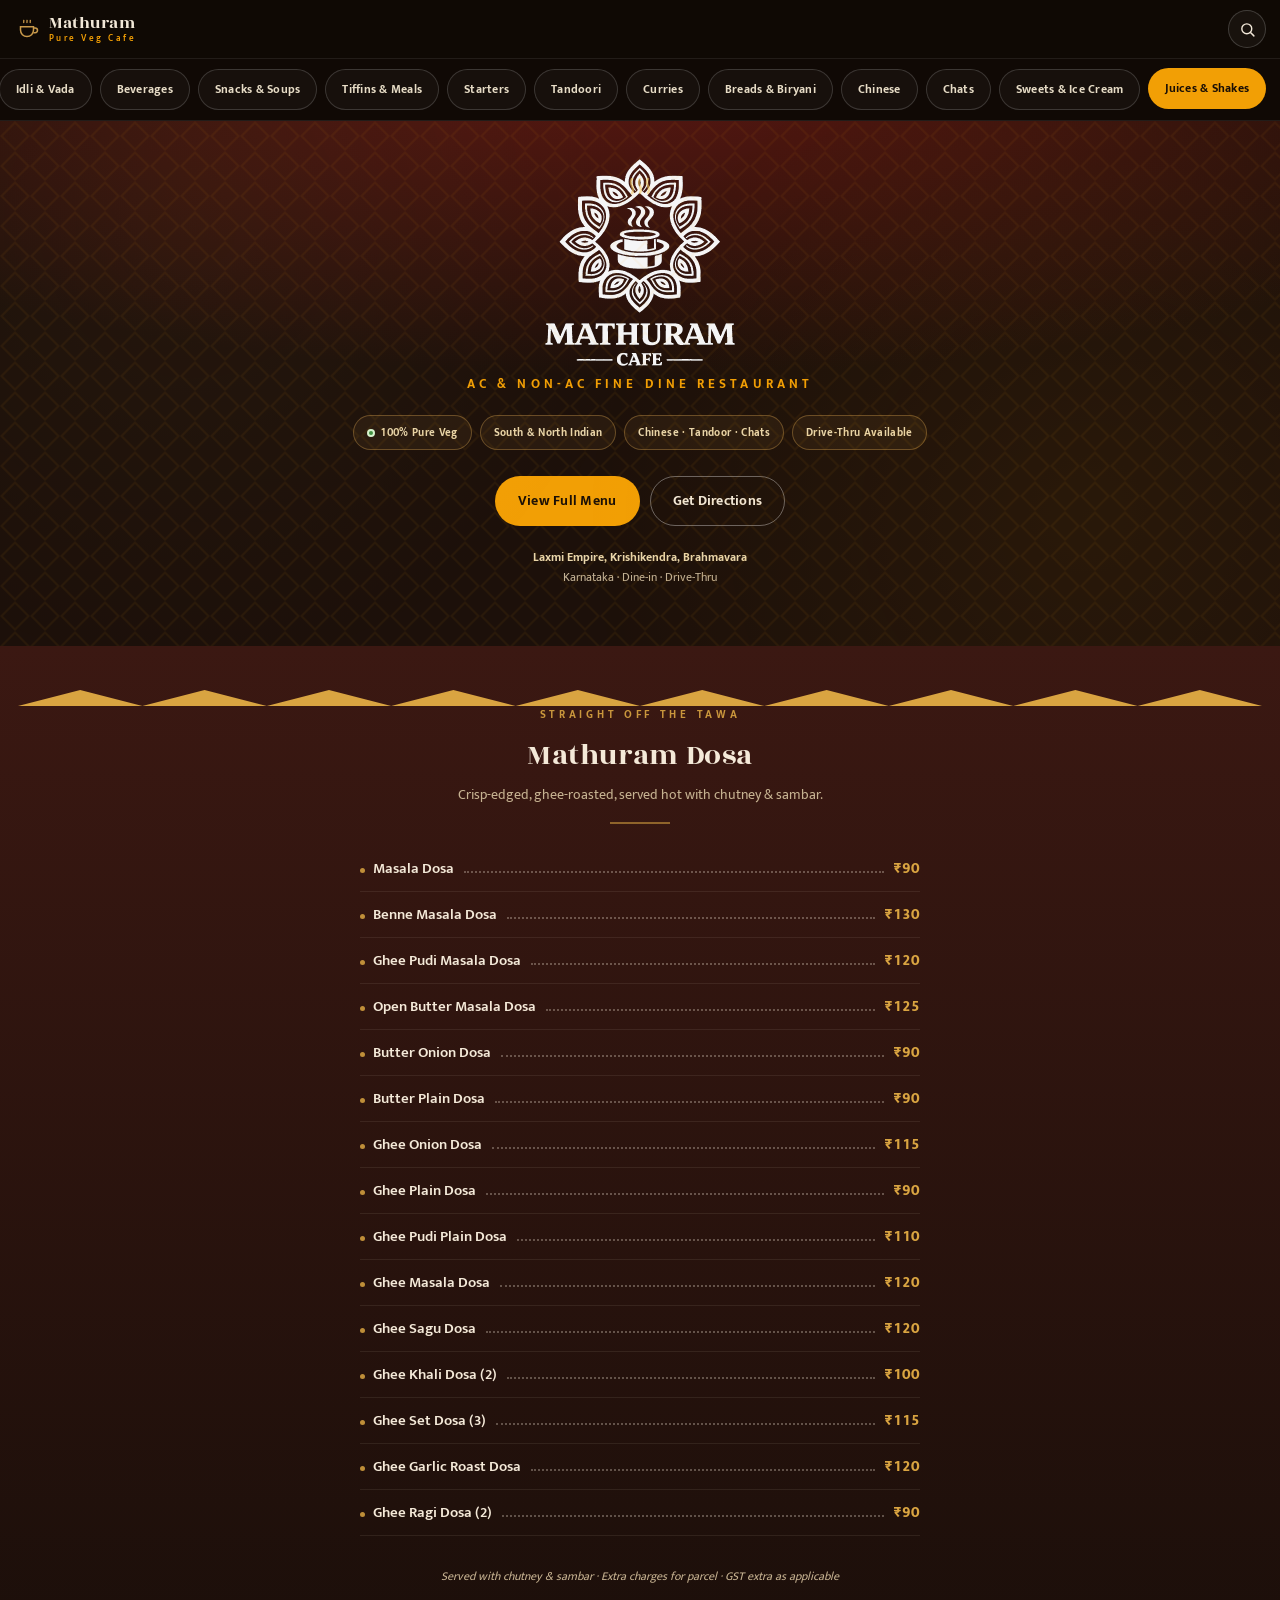
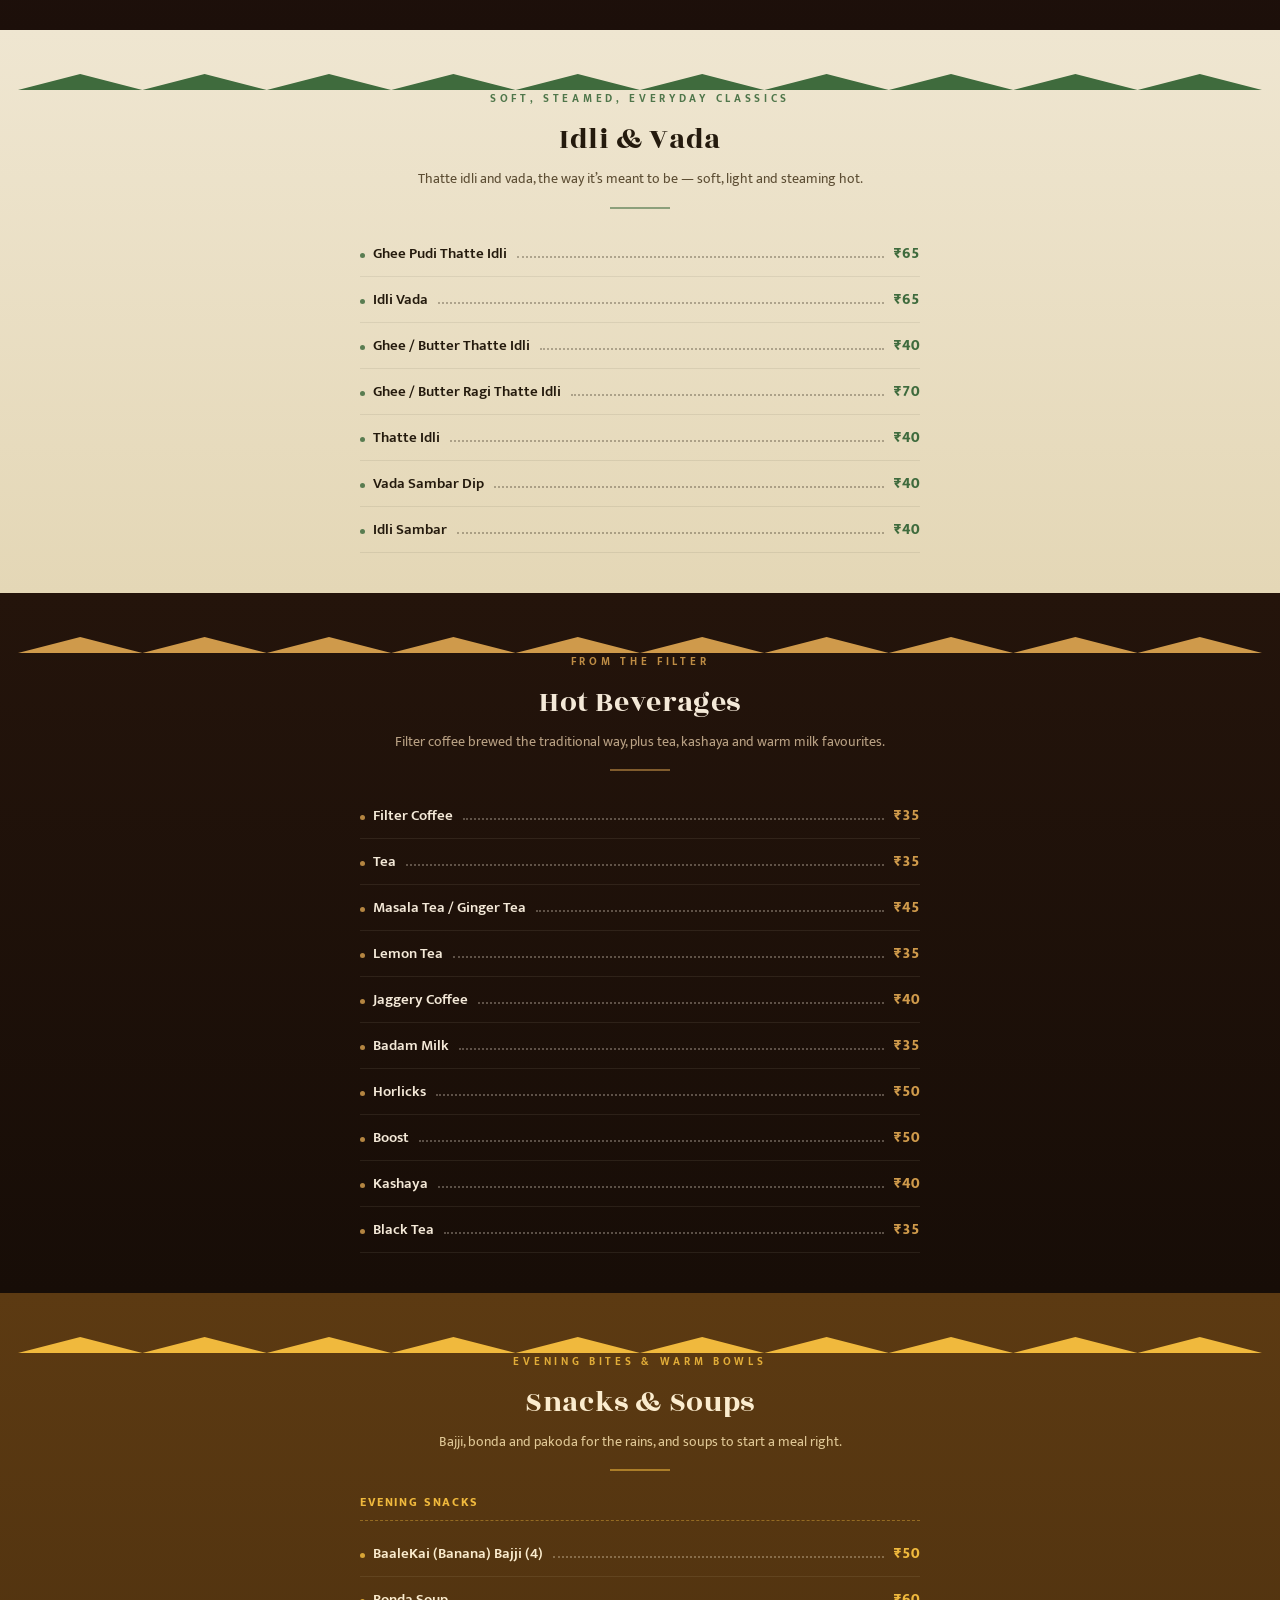
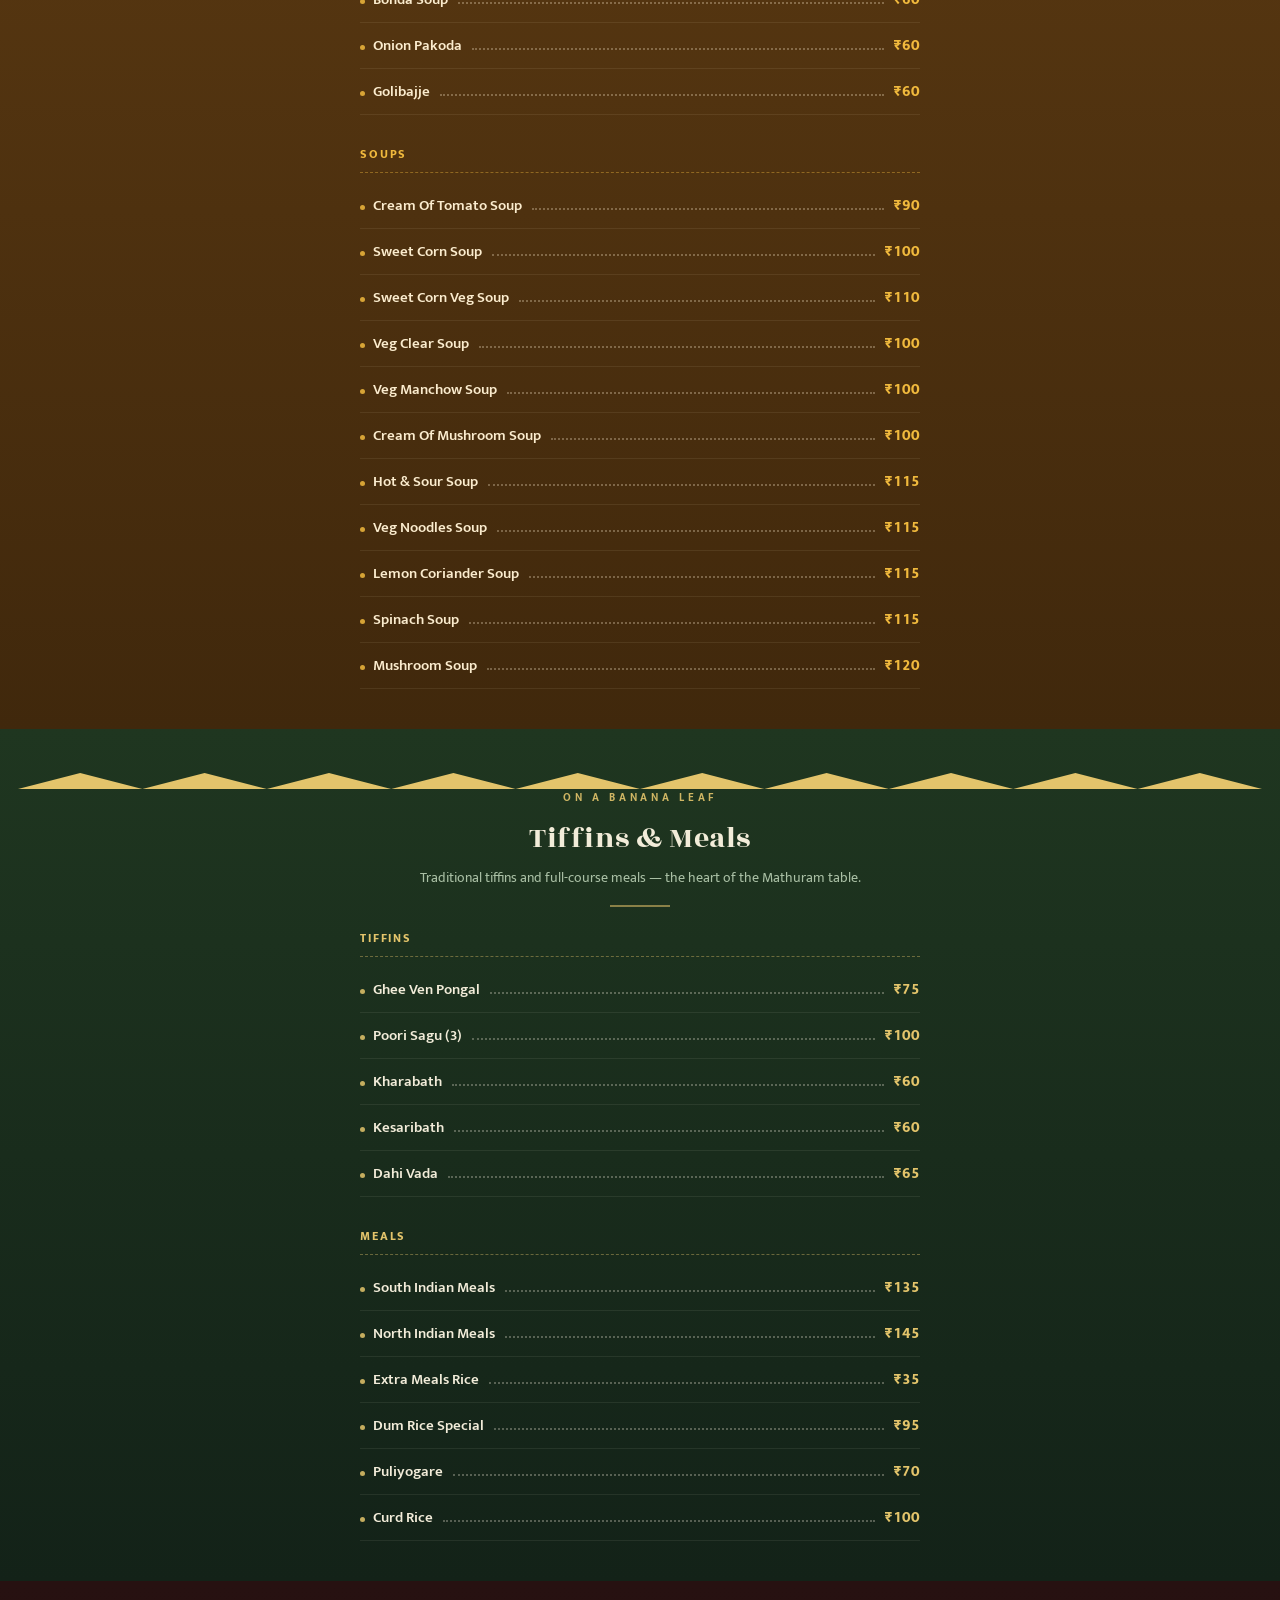
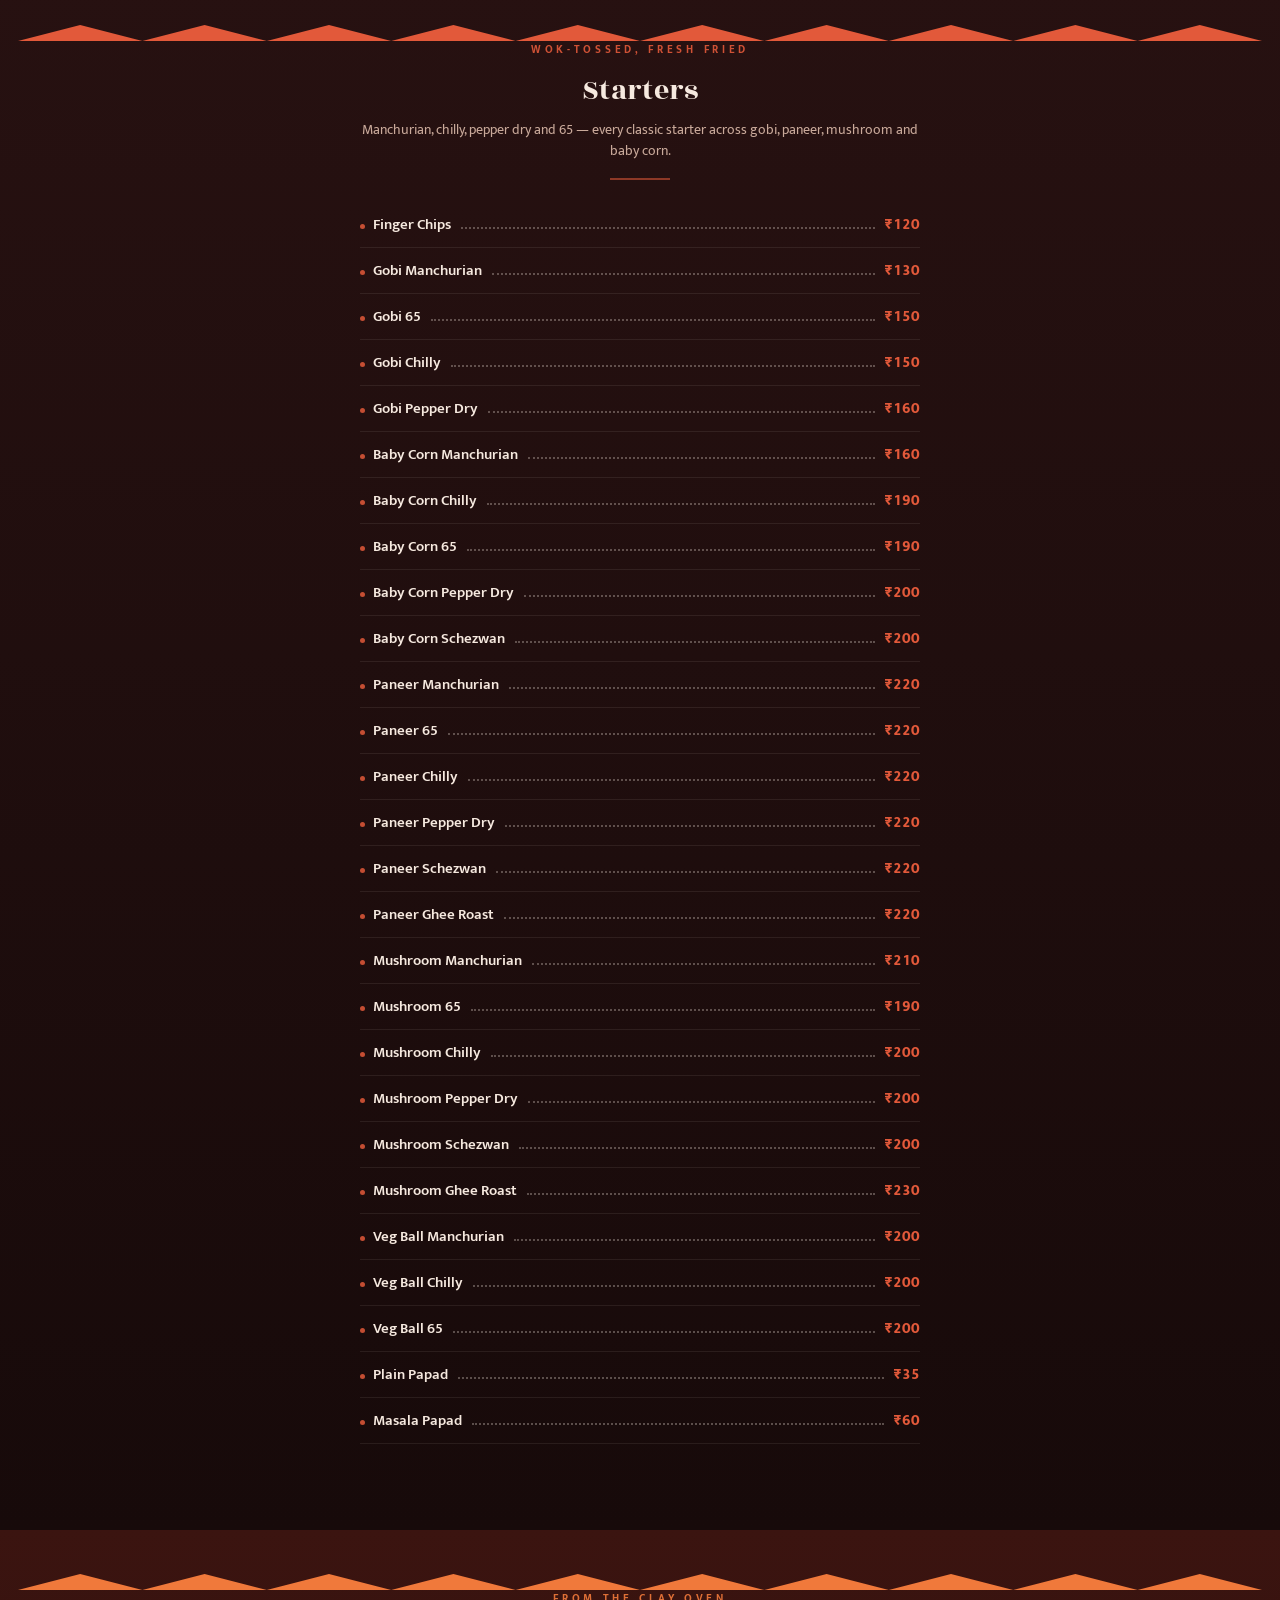
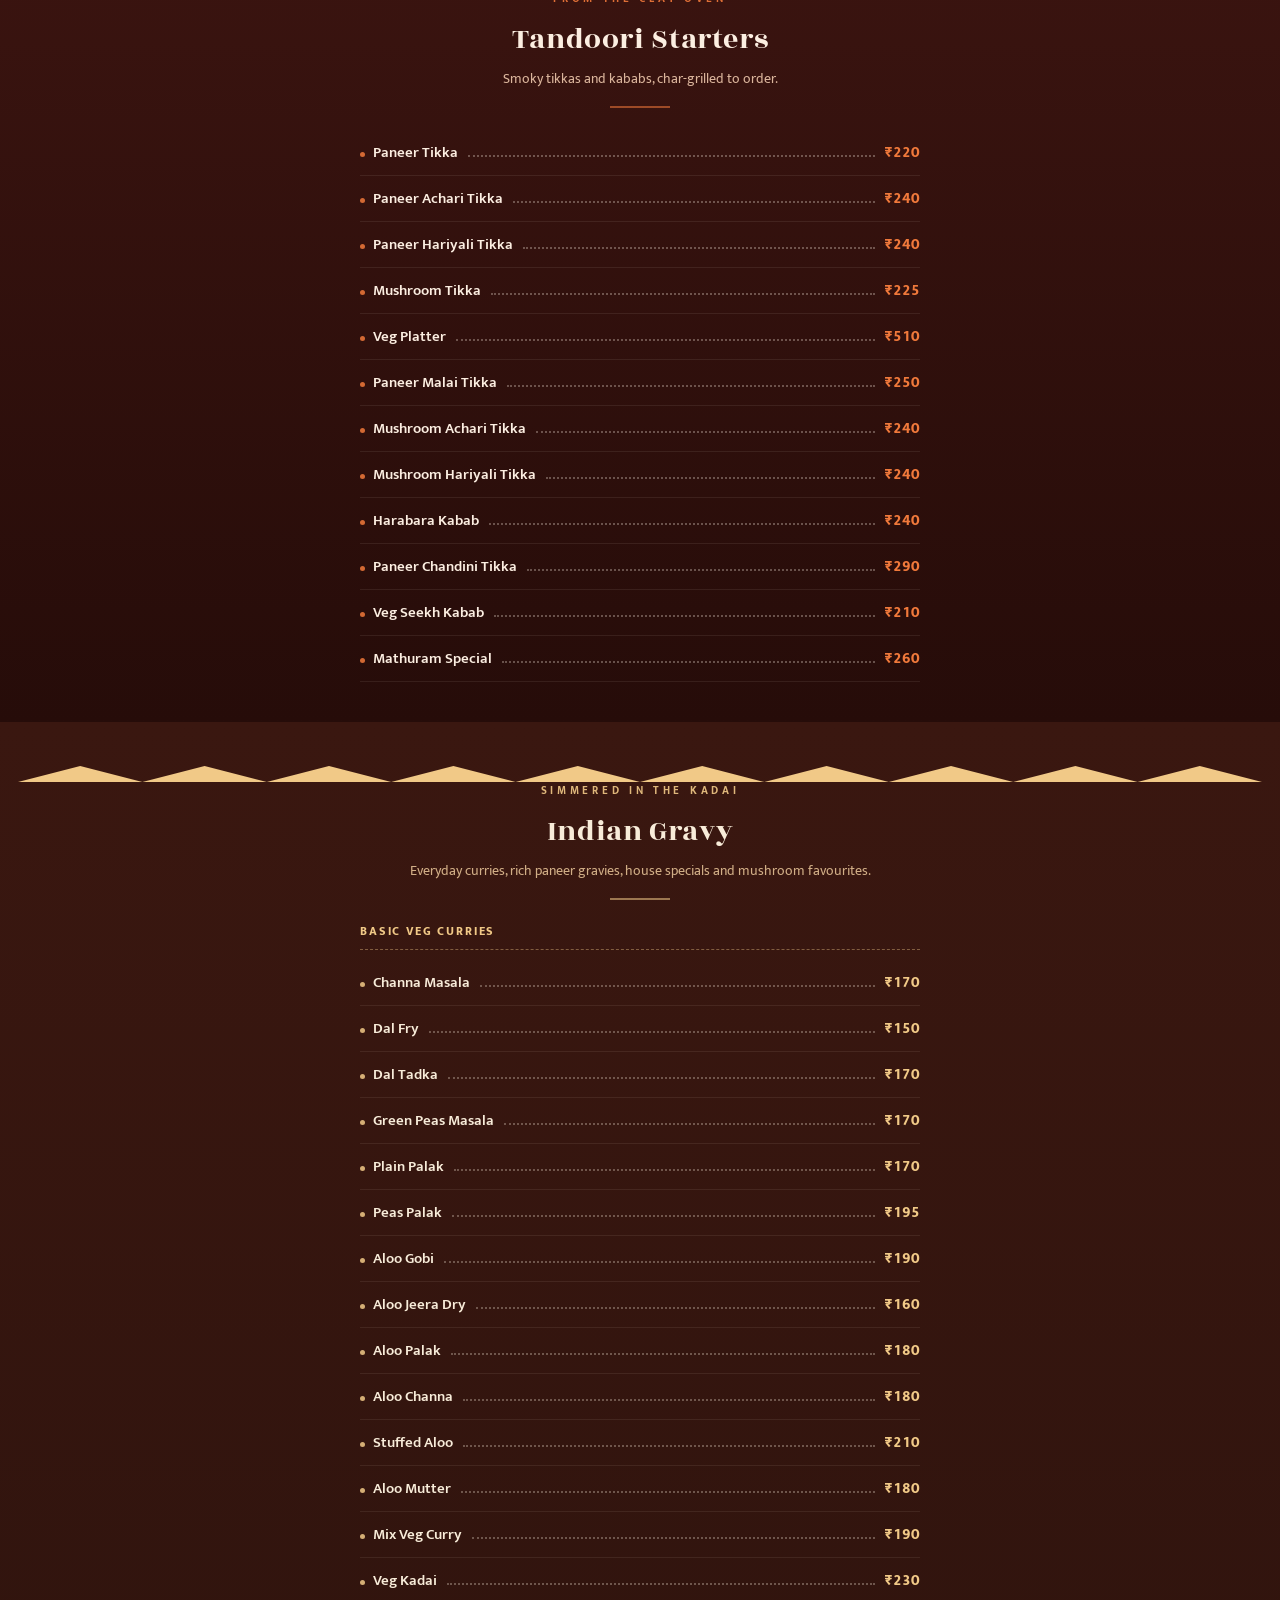
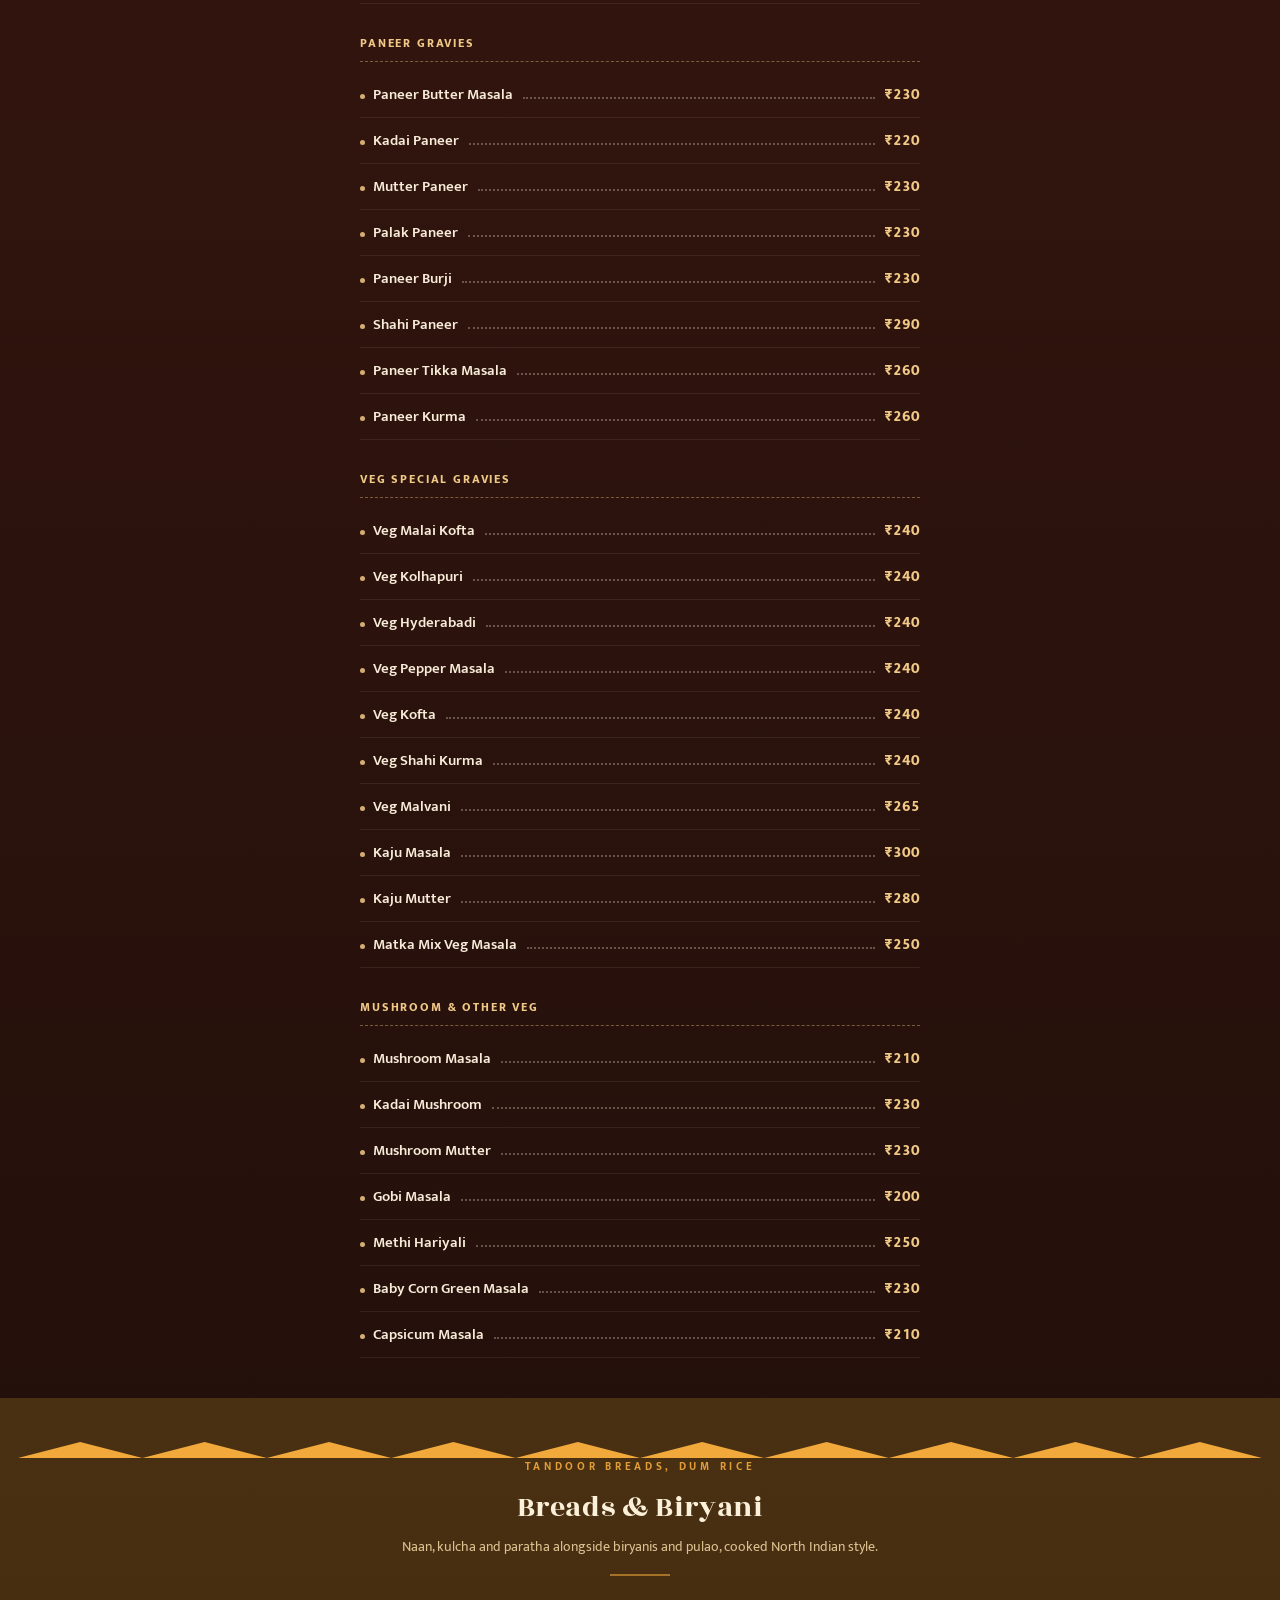
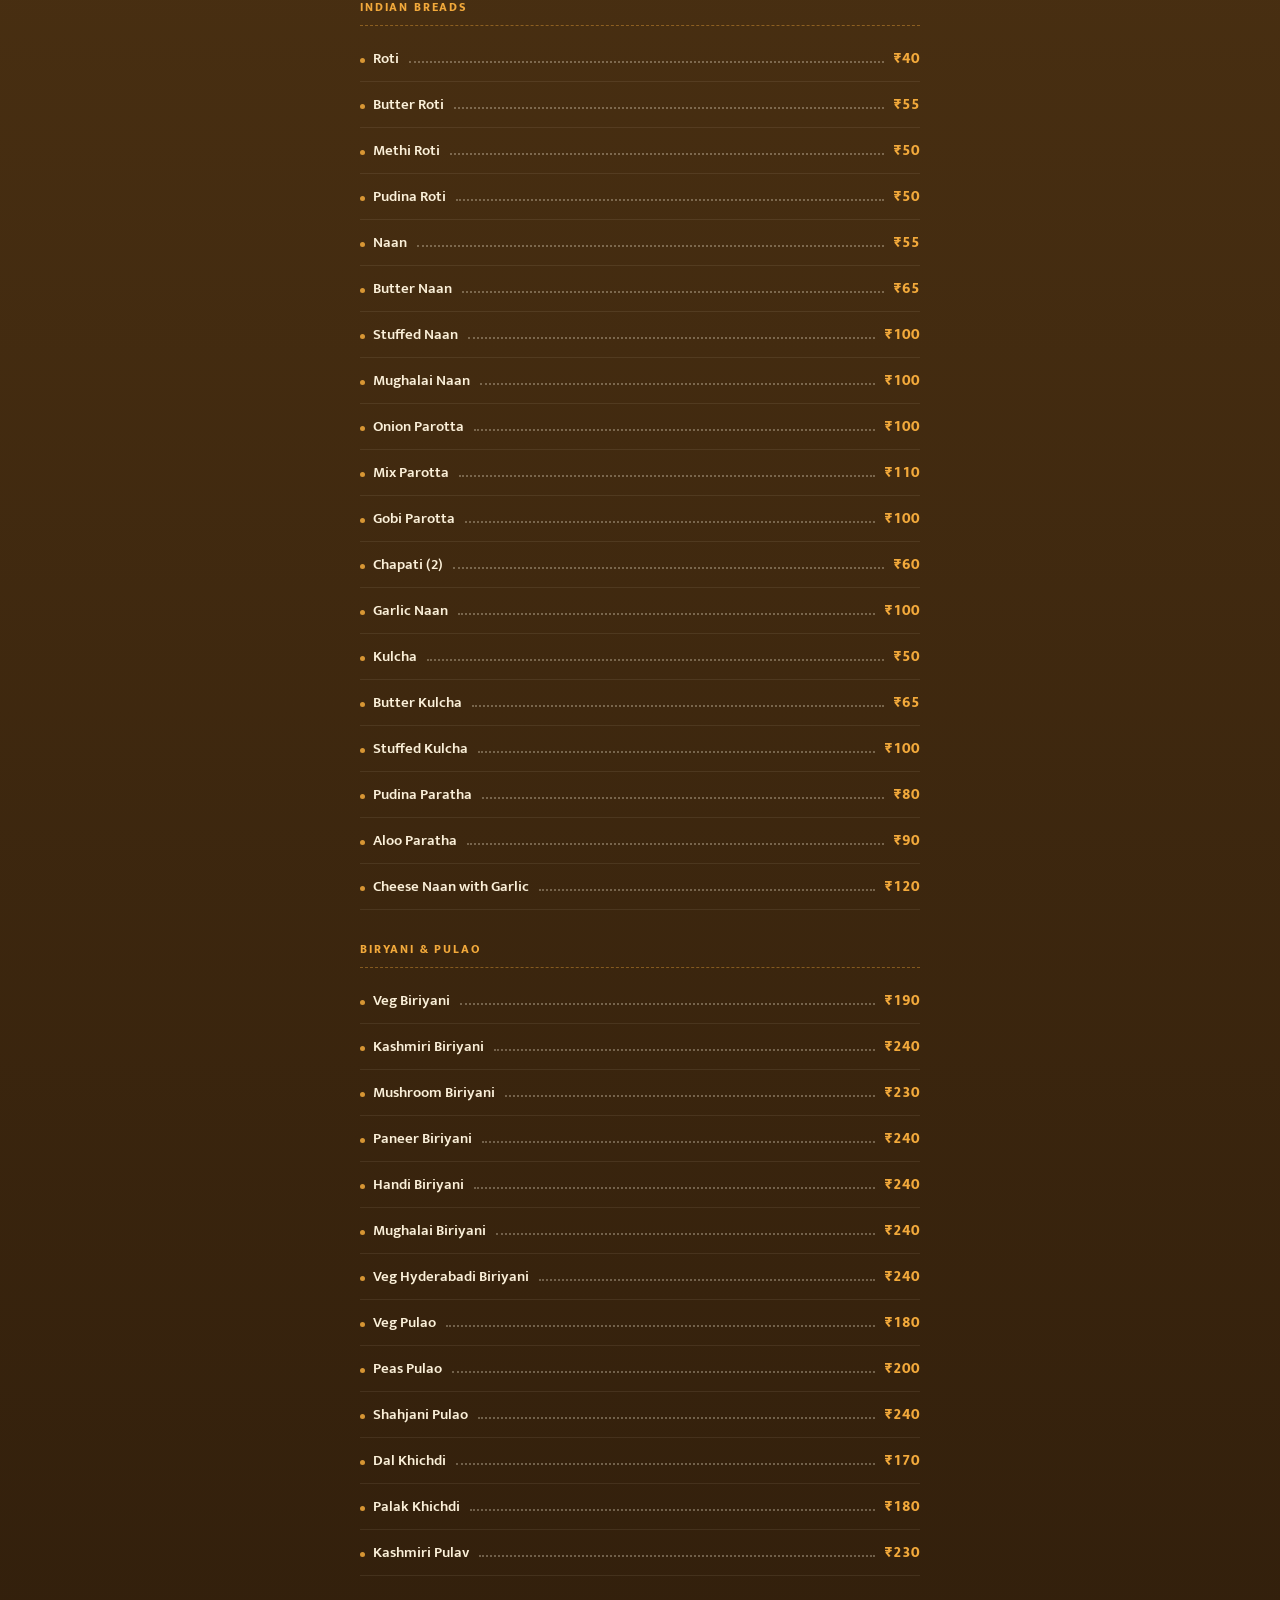
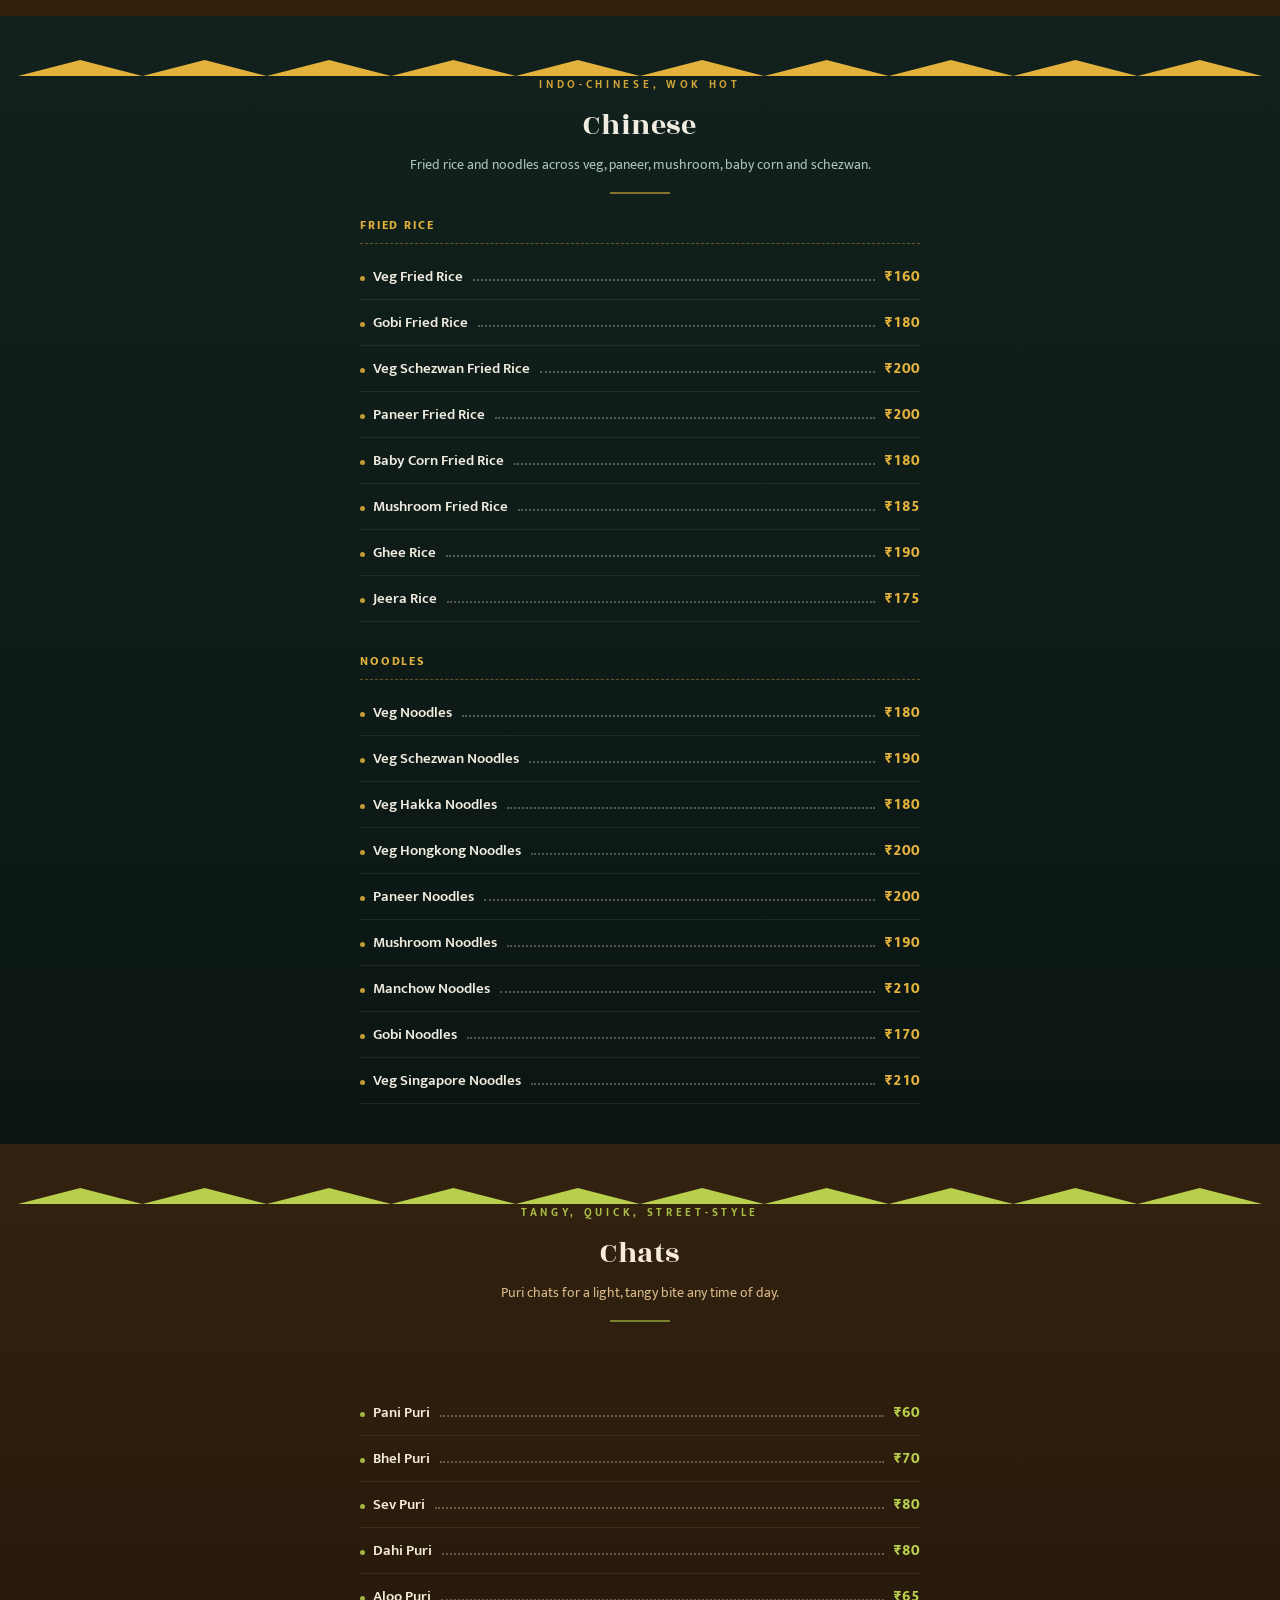
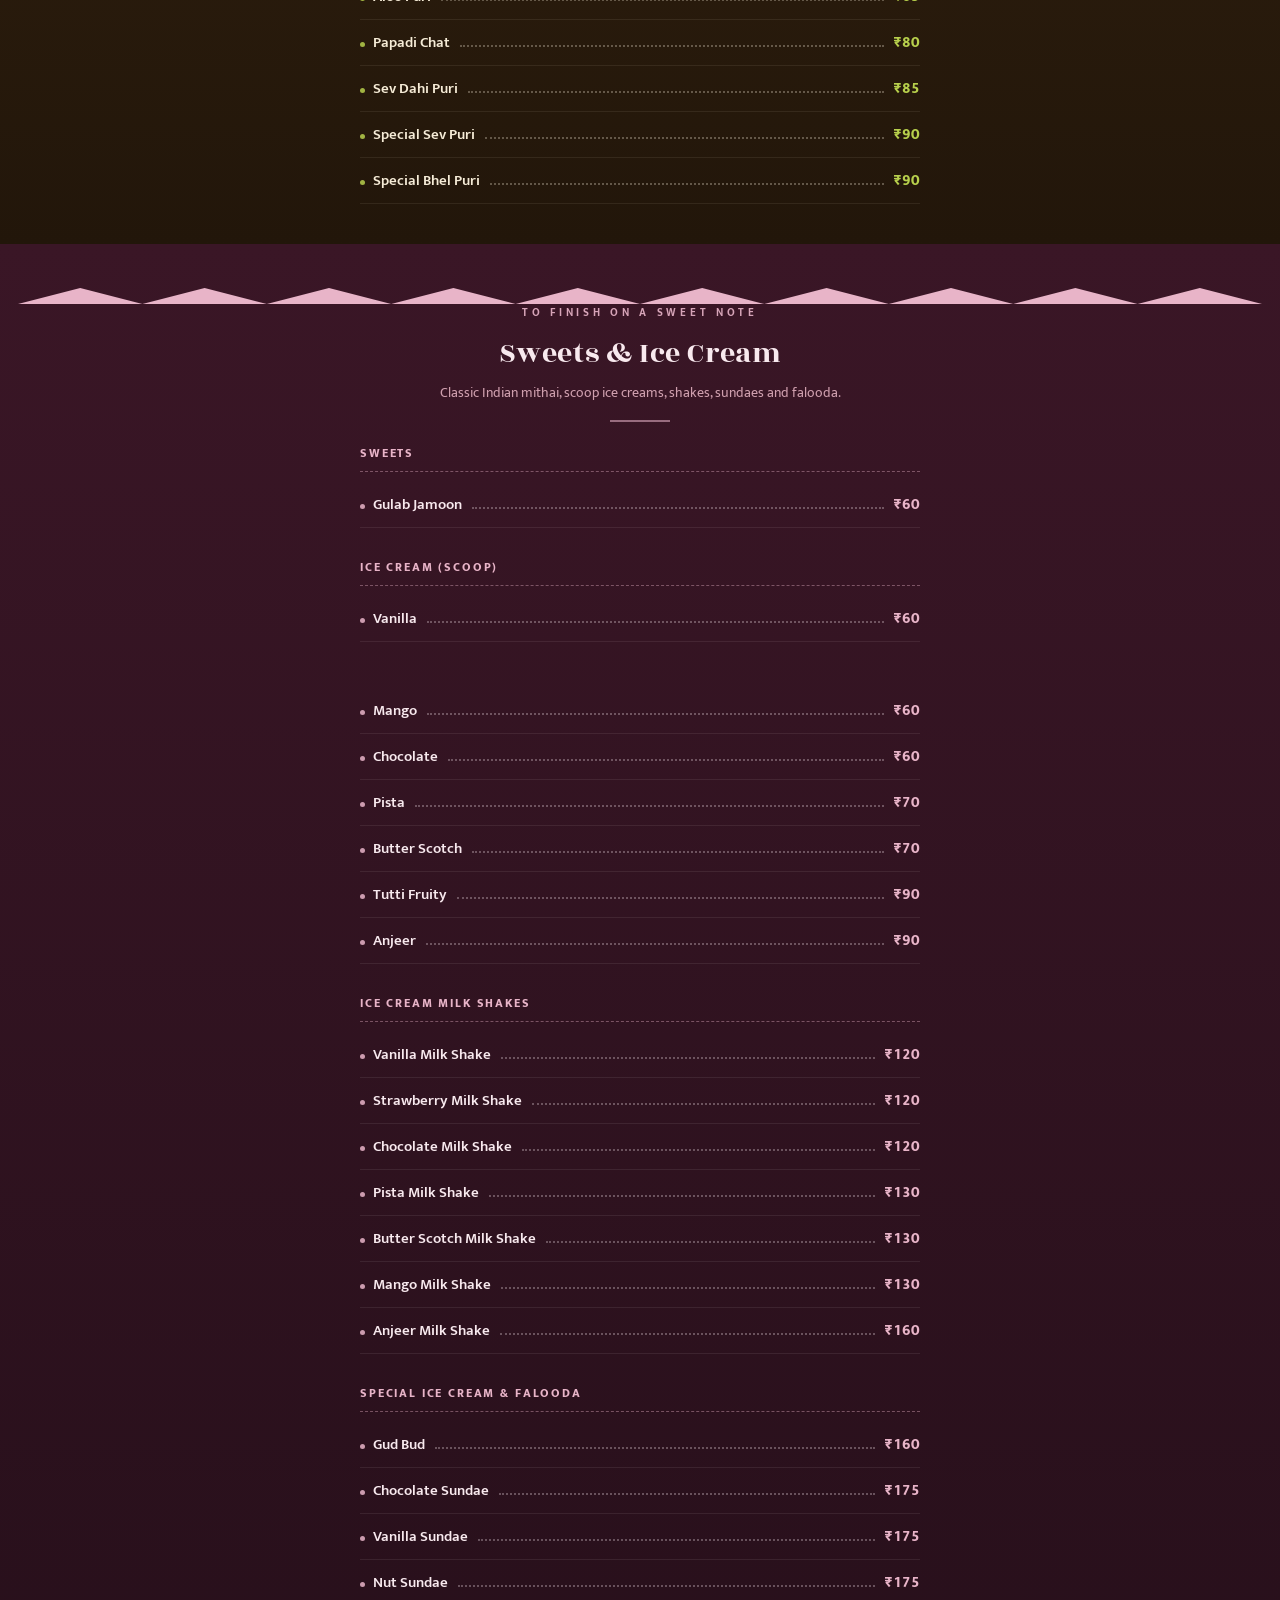
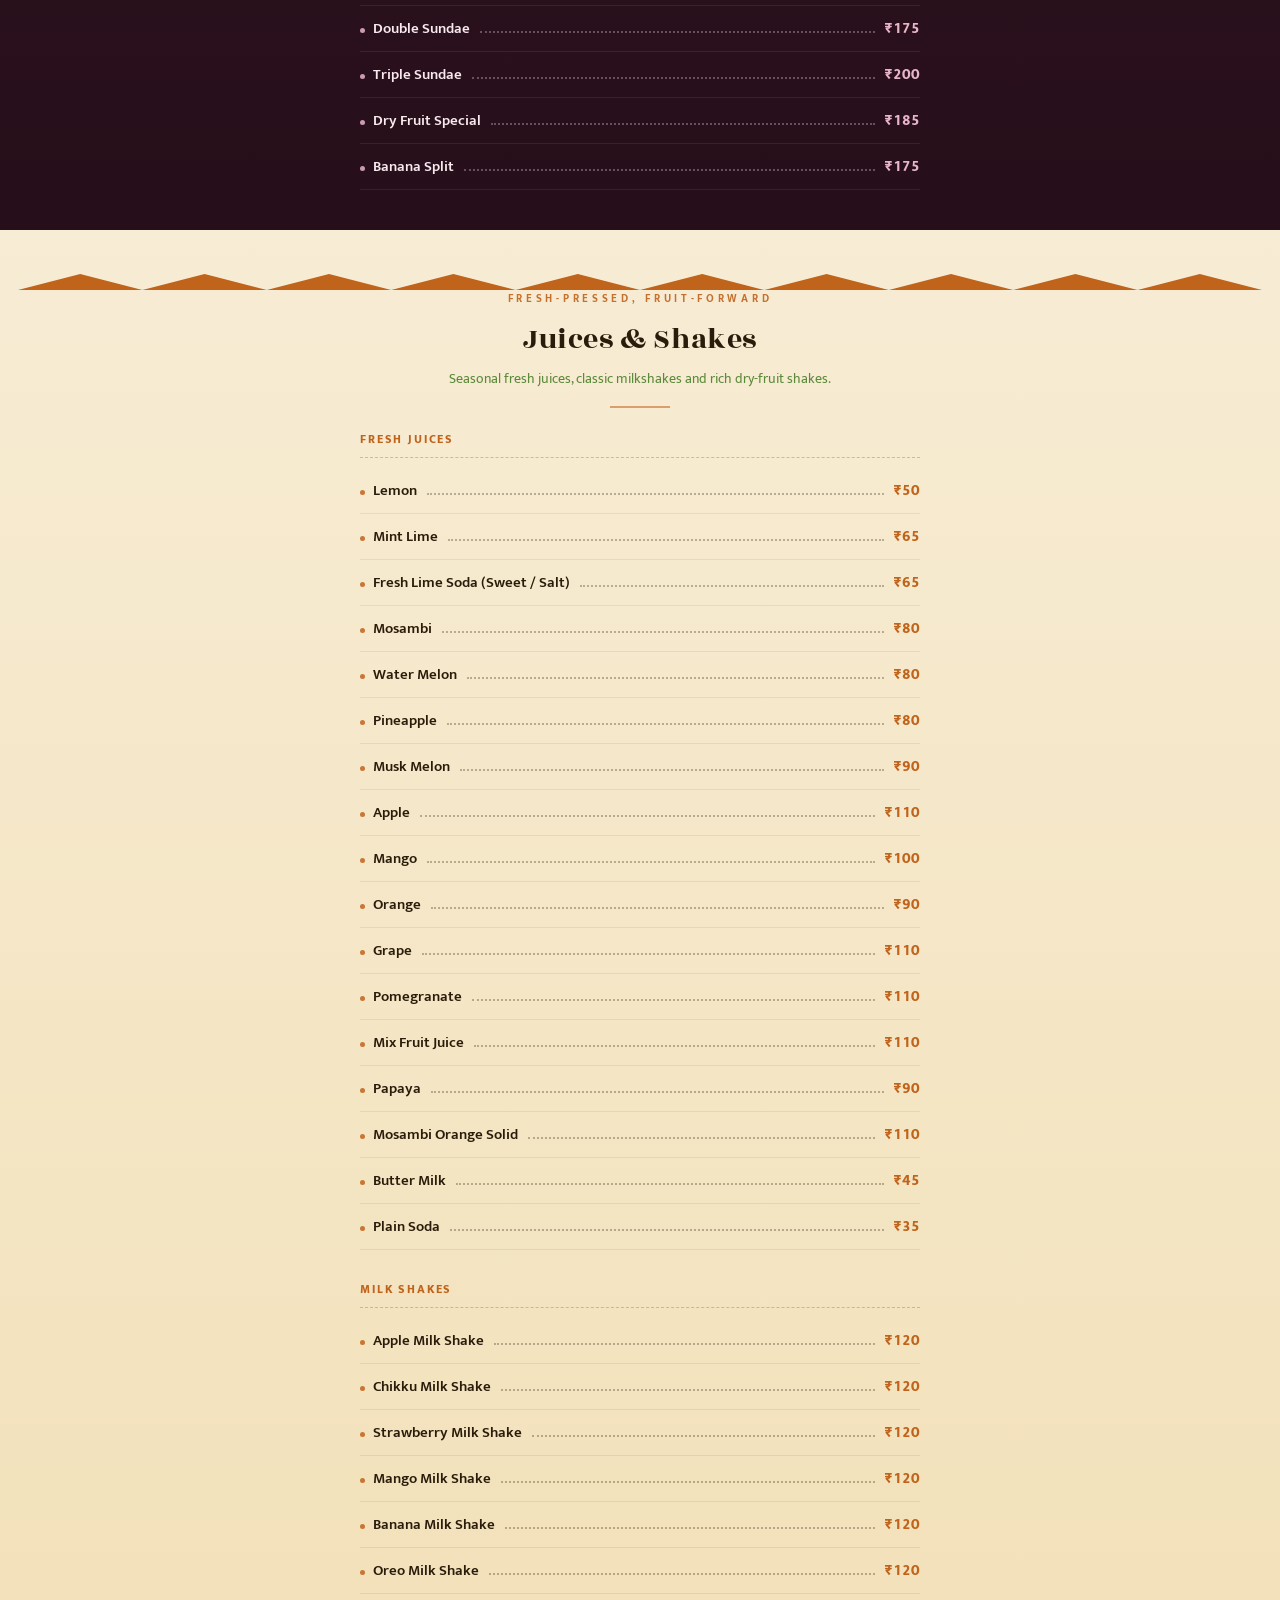
<file: index.html>
<!DOCTYPE html>
<html lang="en">
<head>
<meta charset="UTF-8">
<meta name="viewport" content="width=device-width, initial-scale=1, viewport-fit=cover">
<title>Mathuram Cafe — Menu</title>
<meta name="description" content="Mathuram Cafe, Brahmavara — Pure Veg AC & Non-AC fine dine. South Indian, North Indian, Chinese, Tandoor, Chats & more.">
<link rel="preconnect" href="https://fonts.googleapis.com">
<link rel="preconnect" href="https://fonts.gstatic.com" crossorigin>
<link href="https://fonts.googleapis.com/css2?family=Rozha+One&family=Mukta:wght@400;500;600;700;800&display=swap" rel="stylesheet">
<link rel="stylesheet" href="style.css">
</head>
<body>

<!-- ============ TOPBAR ============ -->
<header class="topbar">
  <div class="brandmark">
    <svg class="cup" viewBox="0 0 24 24" fill="none"><path d="M6 10h12v3a6 6 0 0 1-6 6 6 6 0 0 1-6-6v-3z" stroke="#c99a4b" stroke-width="1.4"/><path d="M18 11h1.5a2.2 2.2 0 0 1 0 4.4H18" stroke="#c99a4b" stroke-width="1.4"/><path d="M9 4c.5.8-.5 1.2 0 2M12 4c.5.8-.5 1.2 0 2M15 4c.5.8-.5 1.2 0 2" stroke="#c99a4b" stroke-width="1.2" stroke-linecap="round"/></svg>
    <div class="word">Mathuram<small>Pure Veg Cafe</small></div>
  </div>
  <button class="searchbtn" id="searchToggle" aria-label="Search menu">
    <svg viewBox="0 0 24 24" fill="none"><circle cx="11" cy="11" r="7" stroke="currentColor" stroke-width="2"/><path d="M21 21l-4.3-4.3" stroke="currentColor" stroke-width="2" stroke-linecap="round"/></svg>
  </button>
</header>

<div class="searchwrap" id="searchWrap">
  <input type="text" id="searchInput" placeholder="Search dosa, paneer, biryani, juice…" autocomplete="off">
</div>

<nav class="catnav" id="catnav"></nav>

<!-- ============ HERO ============ -->
<section class="hero">
  <div class="logo">
    <img src="assets/hero-logo.png" alt="Mathuram Cafe">
    <svg class="steam" viewBox="0 0 40 30">
      <path d="M12 28c4-6-4-8 0-14"/>
      <path d="M20 28c4-6-4-8 0-14"/>
      <path d="M28 28c4-6-4-8 0-14"/>
    </svg>
  </div>
  <p class="tagline">AC &amp; Non-AC Fine Dine Restaurant</p>
  <div class="badges">
    <span class="badge-chip"><span class="dot"></span>100% Pure Veg</span>
    <span class="badge-chip">South &amp; North Indian</span>
    <span class="badge-chip">Chinese · Tandoor · Chats</span>
    <span class="badge-chip">Drive-Thru Available</span>
  </div>
  <div class="cta-row">
    <a href="#dosa" class="btn btn-solid">View Full Menu</a>
    <a href="https://maps.app.goo.gl/N9XR9wsEtZH2UNVz8" target="_blank" rel="noopener" class="btn btn-line">Get Directions</a>
  </div>
  <p class="addr"><b>Laxmi Empire, Krishikendra, Brahmavara</b><br>Karnataka · Dine-in · Drive-Thru</p>
</section>

<main id="menuRoot"></main>

<div class="empty-state" id="emptyState">No dishes match your search. Try “dosa”, “paneer” or “juice”.</div>

<!-- ============ FOOTER ============ -->
<footer>
  <img class="logo" src="assets/footer-logo.png" alt="Mathuram Cafe">
  <h3>Mathuram Cafe</h3>
  <p class="addr">Laxmi Empire, Krishikendra, Brahmavara<br>Pure Veg · AC &amp; Non-AC Fine Dine · Drive-Thru Available<br>Prices in ₹ · GST extra as applicable on all items</p>
  <p class="gst">GST Number: 29ACGFM7833F1ZX</p>
  <p class="credit">Menu digitised from the in-store card · Prices subject to change</p>
</footer>

<div class="seo-bar">
  <a href="best-pure-veg-restaurant-brahmavara.html">Visit Mathuram Cafe - the Pure Veg Restaurant in Brahmavara</a> <span class="pipe">|</span>
  <a href="south-indian-restaurant-brahmavara.html">South Indian Restaurant in Udupi</a> <span class="pipe">|</span>
  <a href="family-restaurant-brahmavara.html">Family Restaurant in Brahmavara</a> <span class="pipe">|</span>
  <a href="breakfast-brahmavara.html">Best Dosa in Udupi</a>
</div>

<div class="fab-row">
  <a class="fab" id="fabTop" aria-label="Back to top" href="#top">
    <svg viewBox="0 0 24 24" fill="none"><path d="M12 19V5M5 12l7-7 7 7" stroke="currentColor" stroke-width="2.2" stroke-linecap="round" stroke-linejoin="round"/></svg>
  </a>
</div>

<script src="data.js"></script>
<script src="app.js"></script>
</body>
</html>
</file>
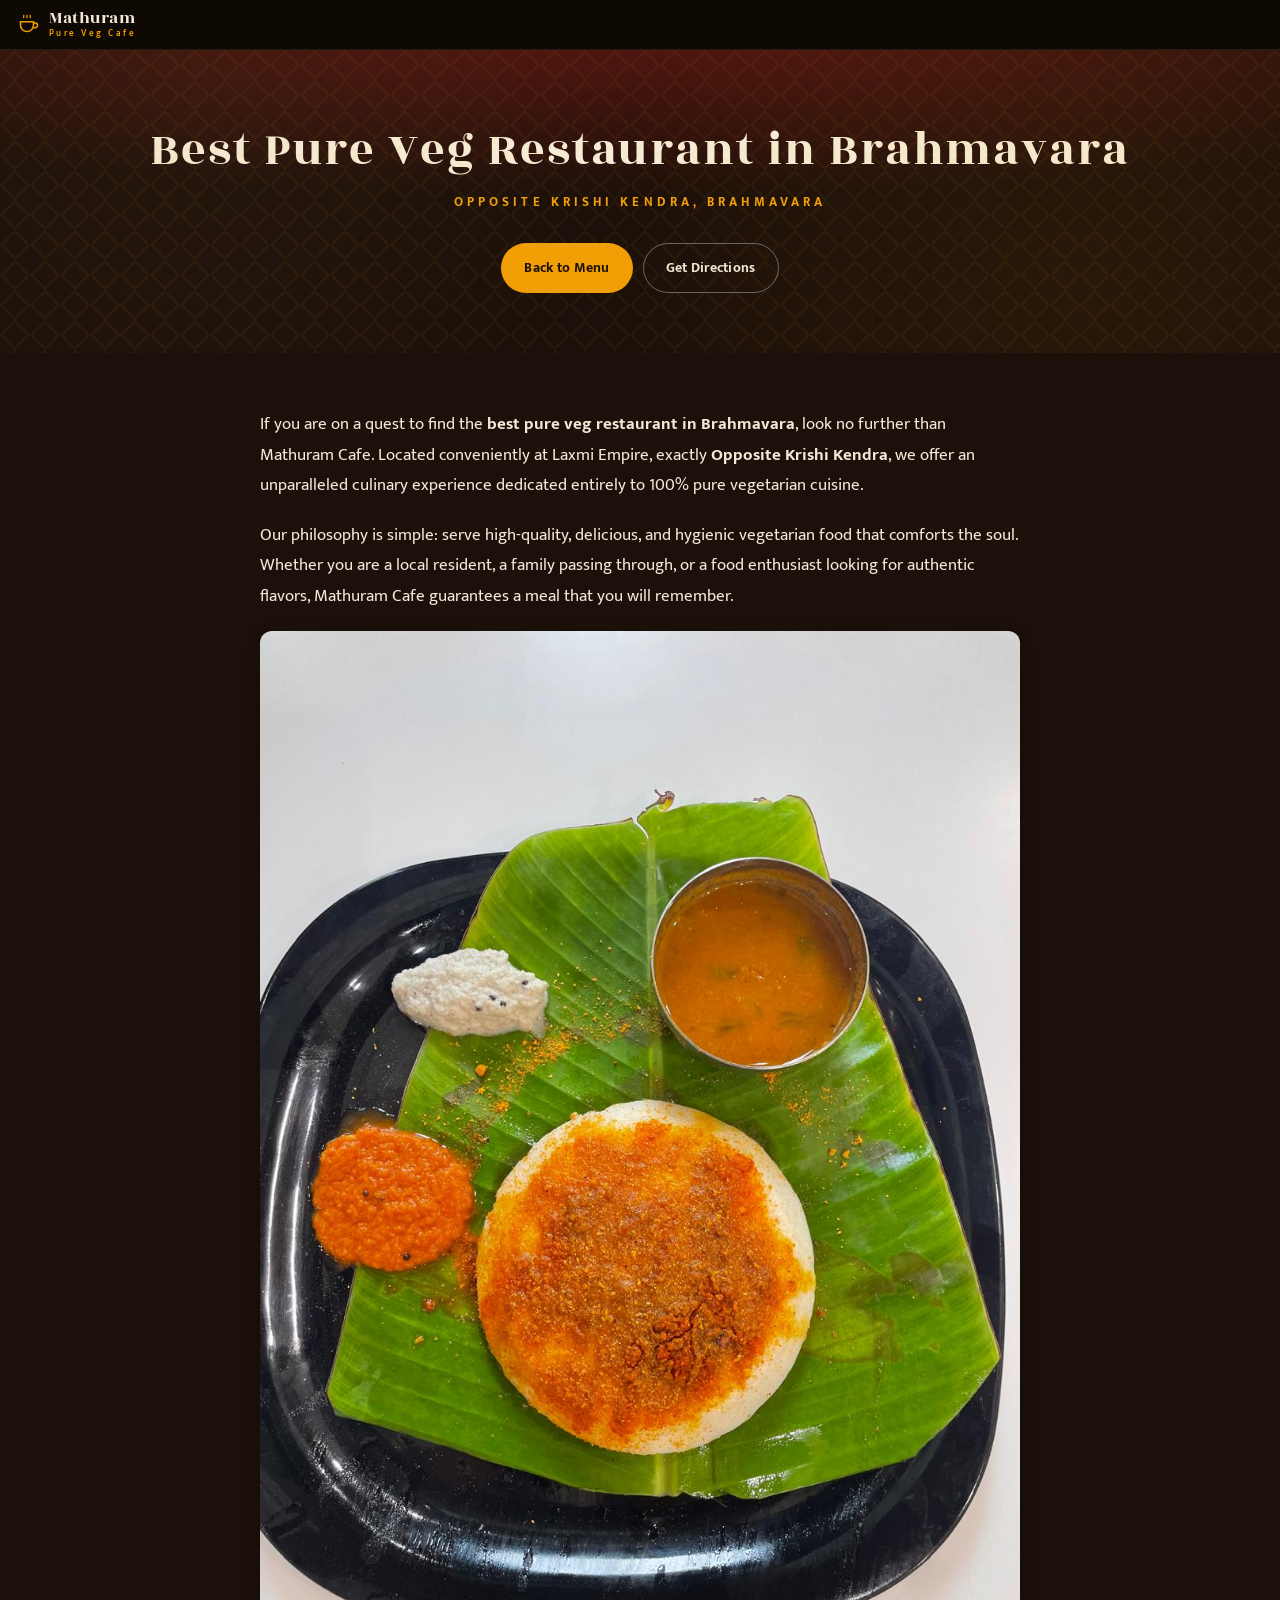
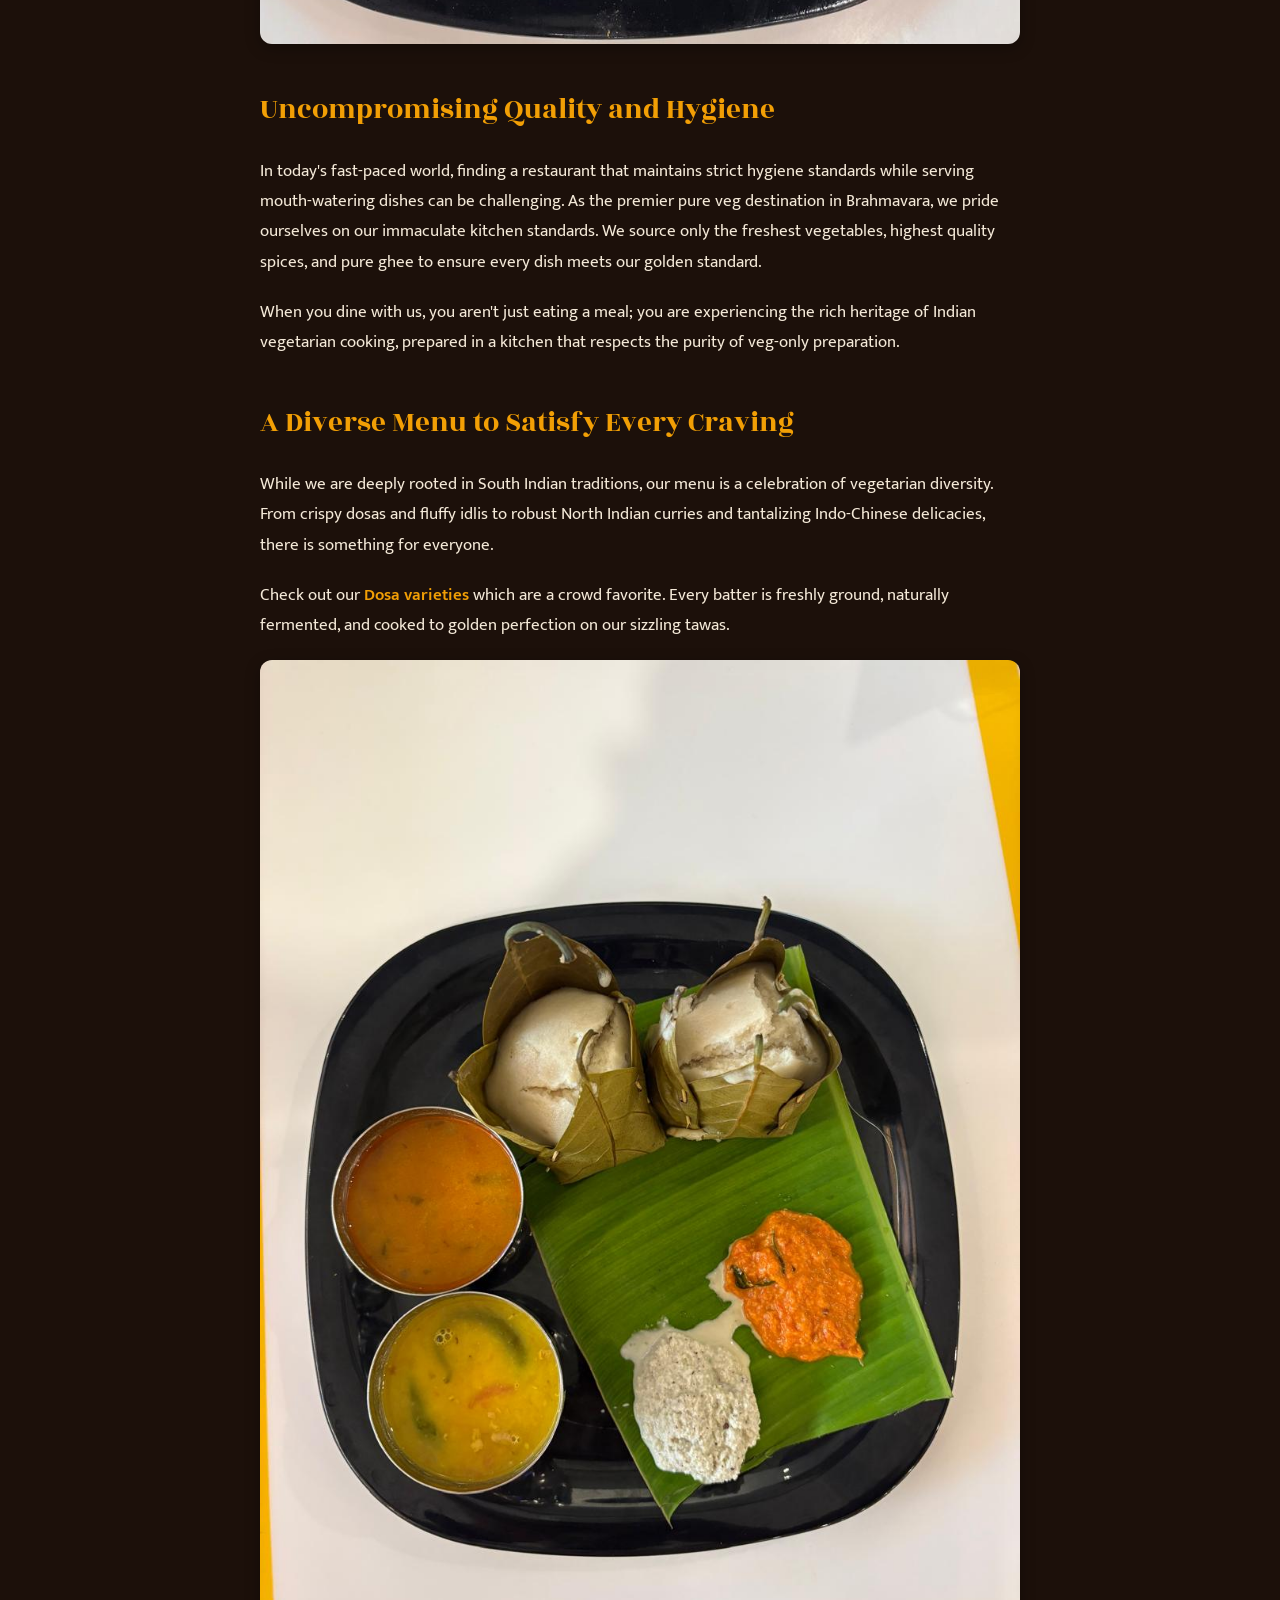
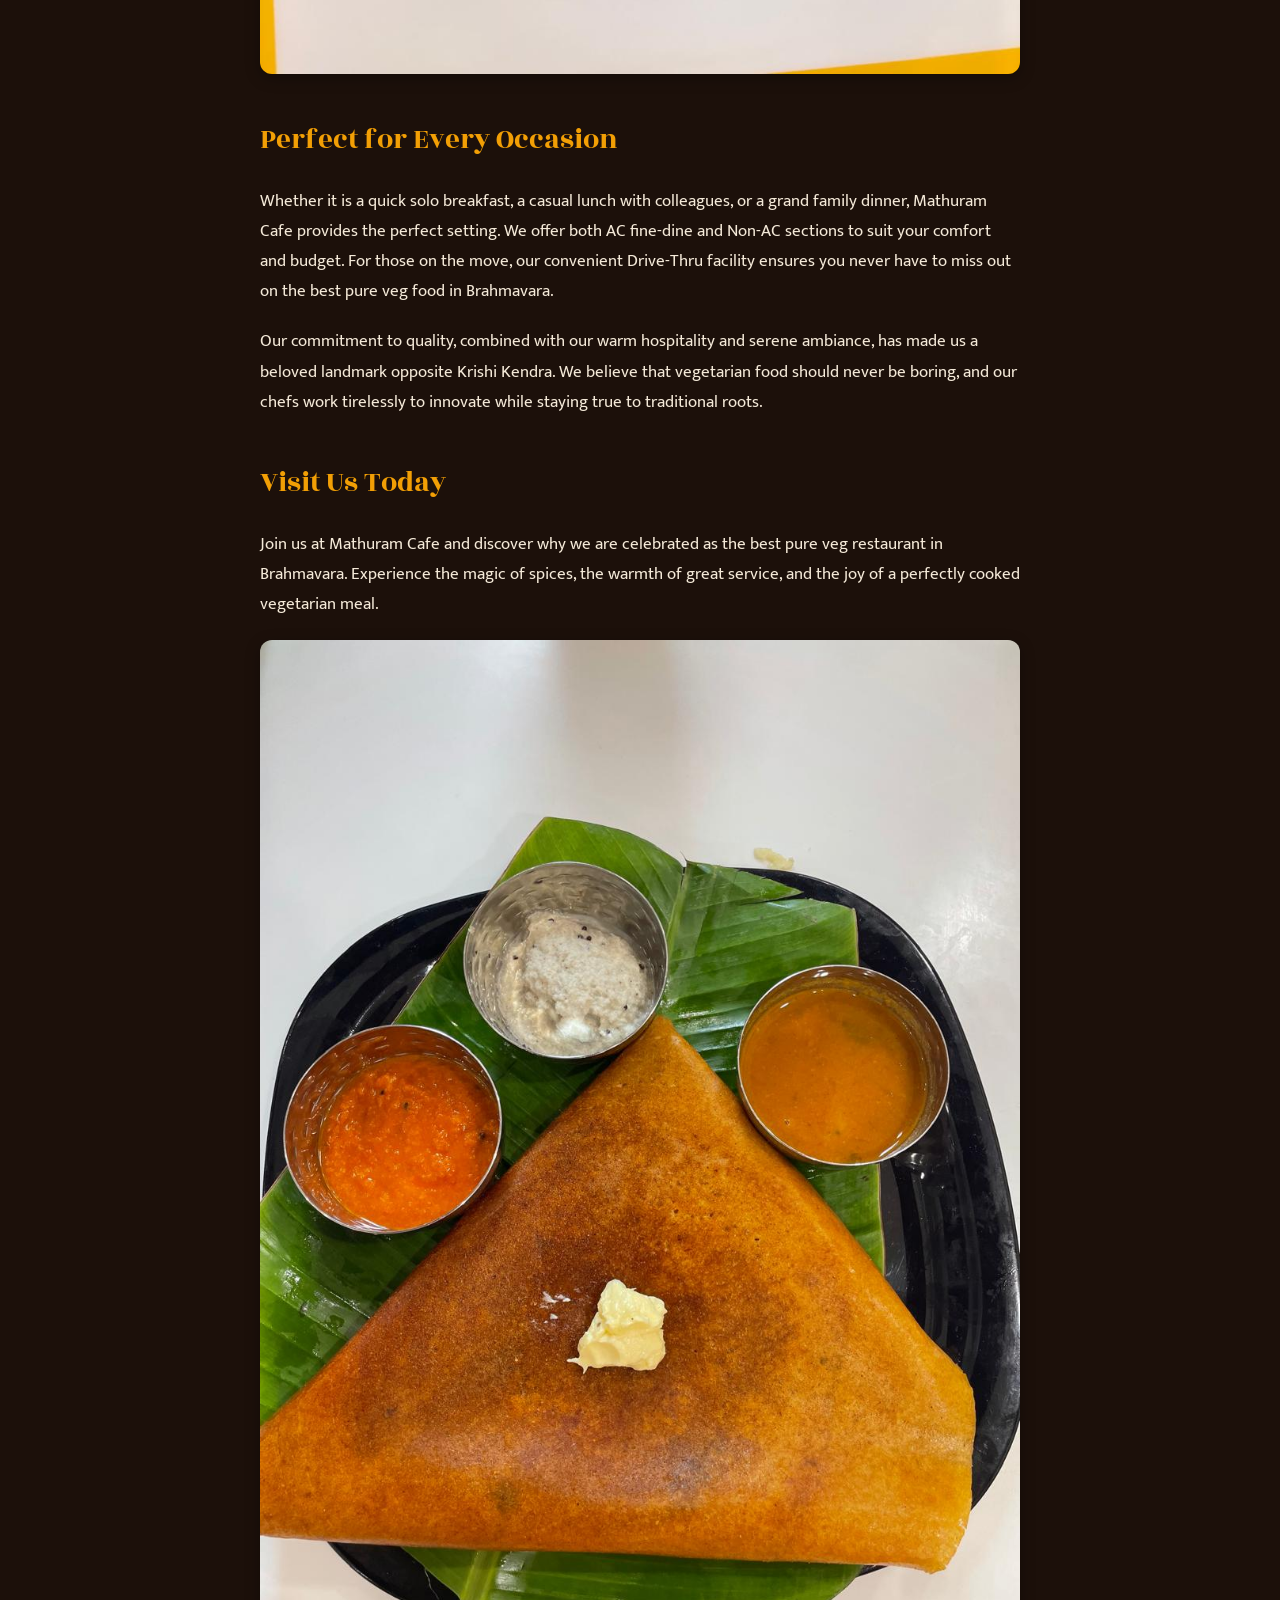
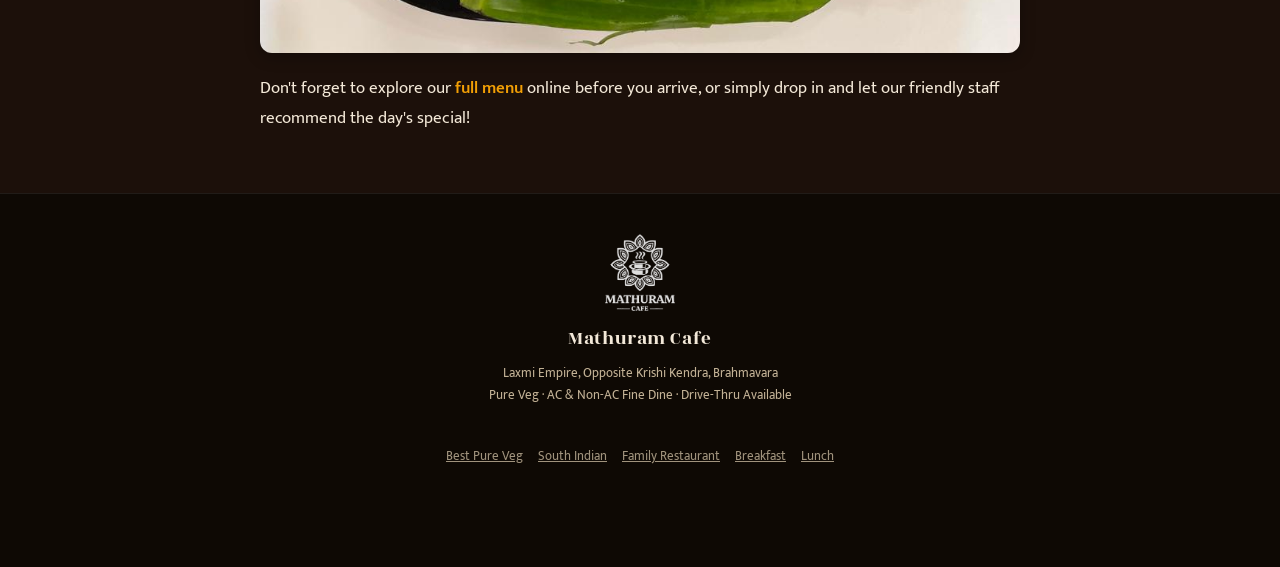
<file: best-pure-veg-restaurant-brahmavara.html>
<!DOCTYPE html>
<html lang="en">
<head>
<meta charset="UTF-8">
<meta name="viewport" content="width=device-width, initial-scale=1, viewport-fit=cover">
<title>Best Pure Veg Restaurant in Brahmavara | Mathuram Cafe</title>
<meta name="description" content="Looking for the best pure vegetarian food in Brahmavara? Visit Mathuram Cafe opposite Krishi Kendra for hygienic, delicious, and 100% pure veg dining.">
<link rel="preconnect" href="https://fonts.googleapis.com">
<link rel="preconnect" href="https://fonts.gstatic.com" crossorigin>
<link href="https://fonts.googleapis.com/css2?family=Rozha+One&family=Mukta:wght@400;500;600;700;800&display=swap" rel="stylesheet">
<link rel="stylesheet" href="style.css">
<style>
  .seo-content {
    max-width: 800px;
    margin: 0 auto;
    padding: 40px 20px;
    line-height: 1.8;
    color: var(--fg, #f4e9d8);
    font-size: 1.05rem;
  }
  .seo-content h2 {
    color: var(--accent, #f29f05);
    margin-top: 40px;
    margin-bottom: 20px;
    font-size: 1.8rem;
  }
  .seo-content p {
    margin-bottom: 20px;
  }
  .seo-content img {
    width: 100%;
    border-radius: 12px;
    margin: 20px 0;
    box-shadow: 0 4px 15px rgba(0,0,0,0.3);
  }
  .seo-content a {
    color: var(--accent, #f29f05);
    text-decoration: none;
    font-weight: 600;
  }
  .seo-content a:hover {
    text-decoration: underline;
  }
</style>
</head>
<body>

<!-- TOPBAR -->
<header class="topbar">
  <a href="index.html" class="brandmark" style="text-decoration:none;">
    <svg class="cup" viewBox="0 0 24 24" fill="none"><path d="M6 10h12v3a6 6 0 0 1-6 6 6 6 0 0 1-6-6v-3z" stroke="#f29f05" stroke-width="1.4"/><path d="M18 11h1.5a2.2 2.2 0 0 1 0 4.4H18" stroke="#f29f05" stroke-width="1.4"/><path d="M9 4c.5.8-.5 1.2 0 2M12 4c.5.8-.5 1.2 0 2M15 4c.5.8-.5 1.2 0 2" stroke="#f29f05" stroke-width="1.2" stroke-linecap="round"/></svg>
    <div class="word">Mathuram<small>Pure Veg Cafe</small></div>
  </a>
</header>

<!-- HERO -->
<section class="hero" style="padding: 60px 20px;">
  <h1 style="font-size: 3rem;">Best Pure Veg Restaurant in Brahmavara</h1>
  <p class="tagline">Opposite Krishi Kendra, Brahmavara</p>
  <div class="cta-row" style="margin-top: 30px;">
    <a href="index.html" class="btn btn-solid">Back to Menu</a>
    <a href="https://maps.app.goo.gl/N9XR9wsEtZH2UNVz8" target="_blank" rel="noopener" class="btn btn-line">Get Directions</a>
  </div>
</section>

<!-- CONTENT -->
<main class="seo-content">
  
        <p>If you are on a quest to find the <strong>best pure veg restaurant in Brahmavara</strong>, look no further than Mathuram Cafe. Located conveniently at Laxmi Empire, exactly <strong>Opposite Krishi Kendra</strong>, we offer an unparalleled culinary experience dedicated entirely to 100% pure vegetarian cuisine.</p>
        <p>Our philosophy is simple: serve high-quality, delicious, and hygienic vegetarian food that comforts the soul. Whether you are a local resident, a family passing through, or a food enthusiast looking for authentic flavors, Mathuram Cafe guarantees a meal that you will remember.</p>
        <img src="assets/food-1.jpeg" alt="Pure veg food at Mathuram Cafe">
        <h2>Uncompromising Quality and Hygiene</h2>
        <p>In today's fast-paced world, finding a restaurant that maintains strict hygiene standards while serving mouth-watering dishes can be challenging. As the premier pure veg destination in Brahmavara, we pride ourselves on our immaculate kitchen standards. We source only the freshest vegetables, highest quality spices, and pure ghee to ensure every dish meets our golden standard.</p>
        <p>When you dine with us, you aren't just eating a meal; you are experiencing the rich heritage of Indian vegetarian cooking, prepared in a kitchen that respects the purity of veg-only preparation.</p>
        <h2>A Diverse Menu to Satisfy Every Craving</h2>
        <p>While we are deeply rooted in South Indian traditions, our menu is a celebration of vegetarian diversity. From crispy dosas and fluffy idlis to robust North Indian curries and tantalizing Indo-Chinese delicacies, there is something for everyone.</p>
        <p>Check out our <a href="index.html#dosa">Dosa varieties</a> which are a crowd favorite. Every batter is freshly ground, naturally fermented, and cooked to golden perfection on our sizzling tawas.</p>
        <img src="assets/food-2.jpeg" alt="Delicious vegetarian spread">
        <h2>Perfect for Every Occasion</h2>
        <p>Whether it is a quick solo breakfast, a casual lunch with colleagues, or a grand family dinner, Mathuram Cafe provides the perfect setting. We offer both AC fine-dine and Non-AC sections to suit your comfort and budget. For those on the move, our convenient Drive-Thru facility ensures you never have to miss out on the best pure veg food in Brahmavara.</p>
        <p>Our commitment to quality, combined with our warm hospitality and serene ambiance, has made us a beloved landmark opposite Krishi Kendra. We believe that vegetarian food should never be boring, and our chefs work tirelessly to innovate while staying true to traditional roots.</p>
        <h2>Visit Us Today</h2>
        <p>Join us at Mathuram Cafe and discover why we are celebrated as the best pure veg restaurant in Brahmavara. Experience the magic of spices, the warmth of great service, and the joy of a perfectly cooked vegetarian meal.</p>
        <img src="assets/food-3.jpeg" alt="Mathuram Cafe ambiance">
        <p>Don't forget to explore our <a href="index.html">full menu</a> online before you arrive, or simply drop in and let our friendly staff recommend the day's special!</p>
        
</main>

<!-- FOOTER -->
<footer>
  <img class="logo" src="assets/footer-logo.png" alt="Mathuram Cafe">
  <h3>Mathuram Cafe</h3>
  <p class="addr">Laxmi Empire, Opposite Krishi Kendra, Brahmavara<br>Pure Veg · AC &amp; Non-AC Fine Dine · Drive-Thru Available</p>
  
  <div style="margin-top:40px; font-size: 0.8rem; color: #a0937d; display:flex; gap:15px; justify-content:center; flex-wrap:wrap;">
    <a href="best-pure-veg-restaurant-brahmavara.html" style="color:inherit;">Best Pure Veg</a>
    <a href="south-indian-restaurant-brahmavara.html" style="color:inherit;">South Indian</a>
    <a href="family-restaurant-brahmavara.html" style="color:inherit;">Family Restaurant</a>
    <a href="breakfast-brahmavara.html" style="color:inherit;">Breakfast</a>
    <a href="lunch-brahmavara.html" style="color:inherit;">Lunch</a>
  </div>
</footer>

</body>
</html>
</file>
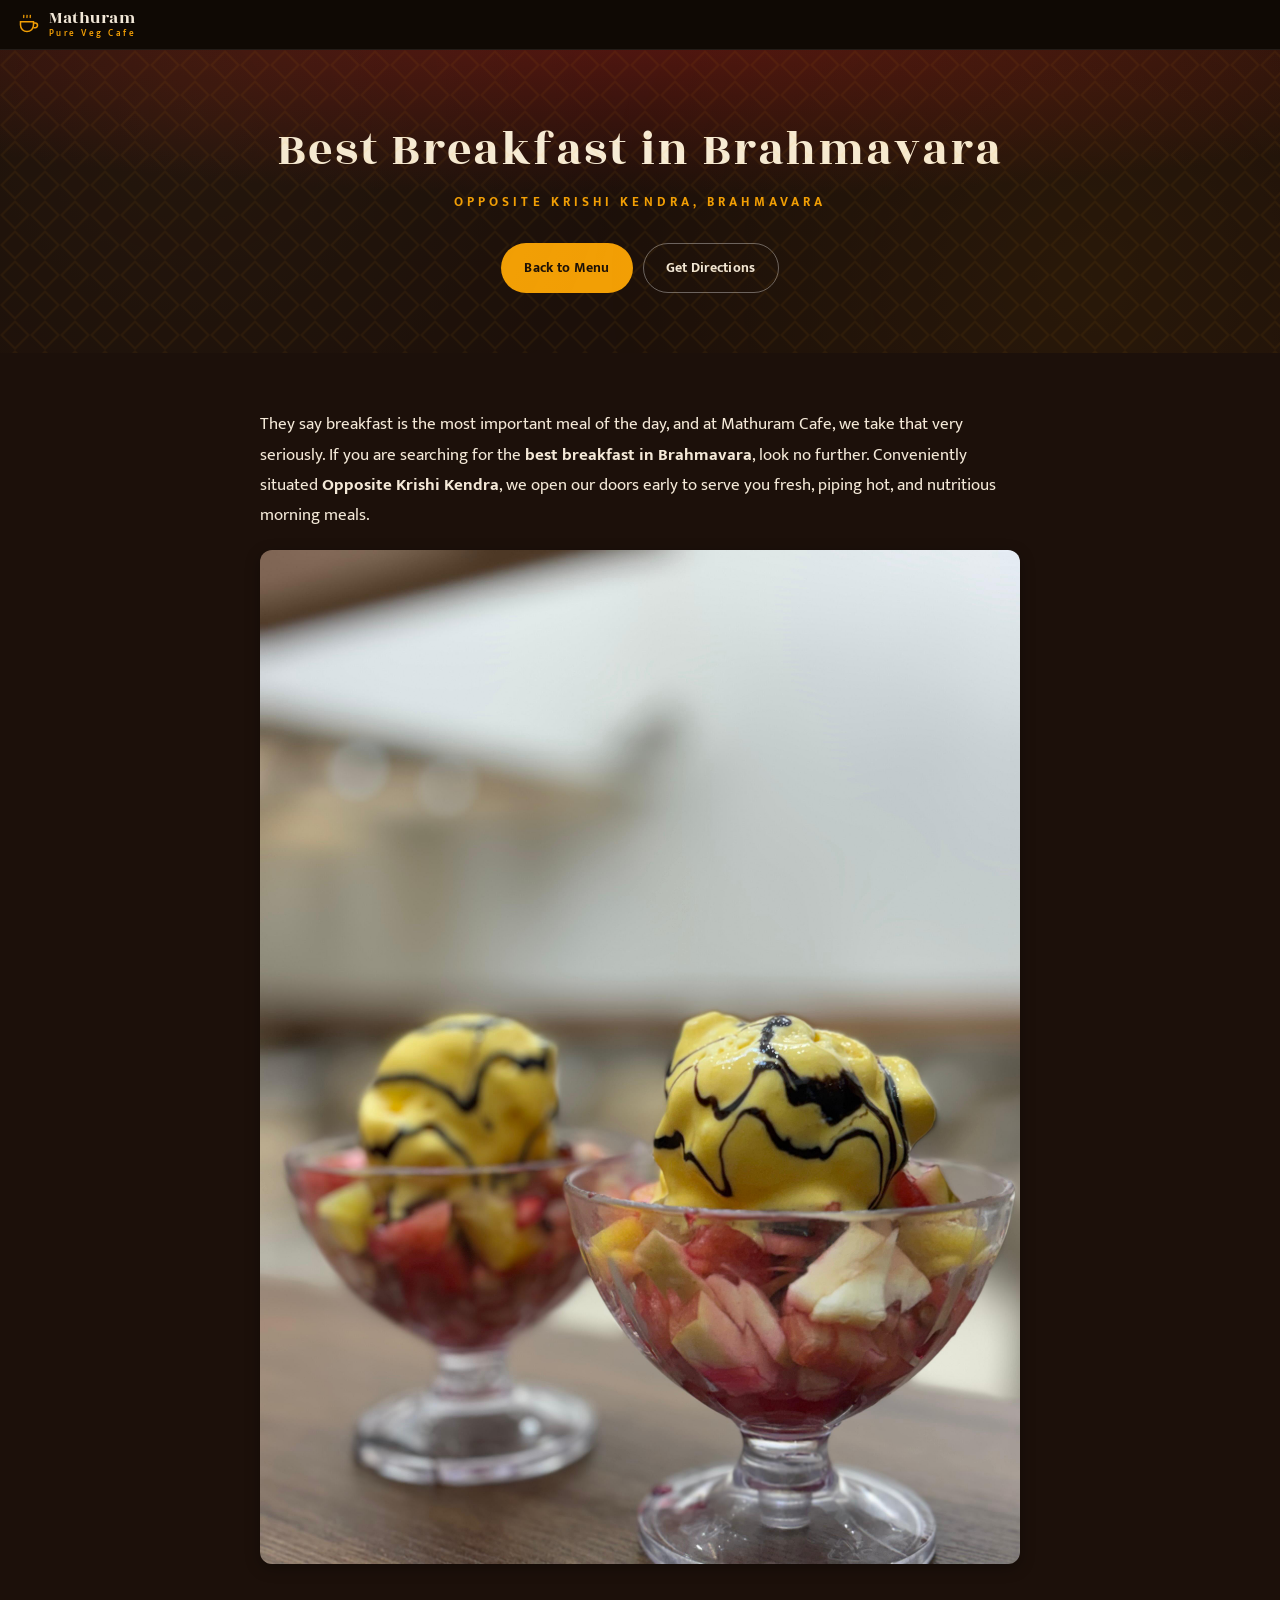
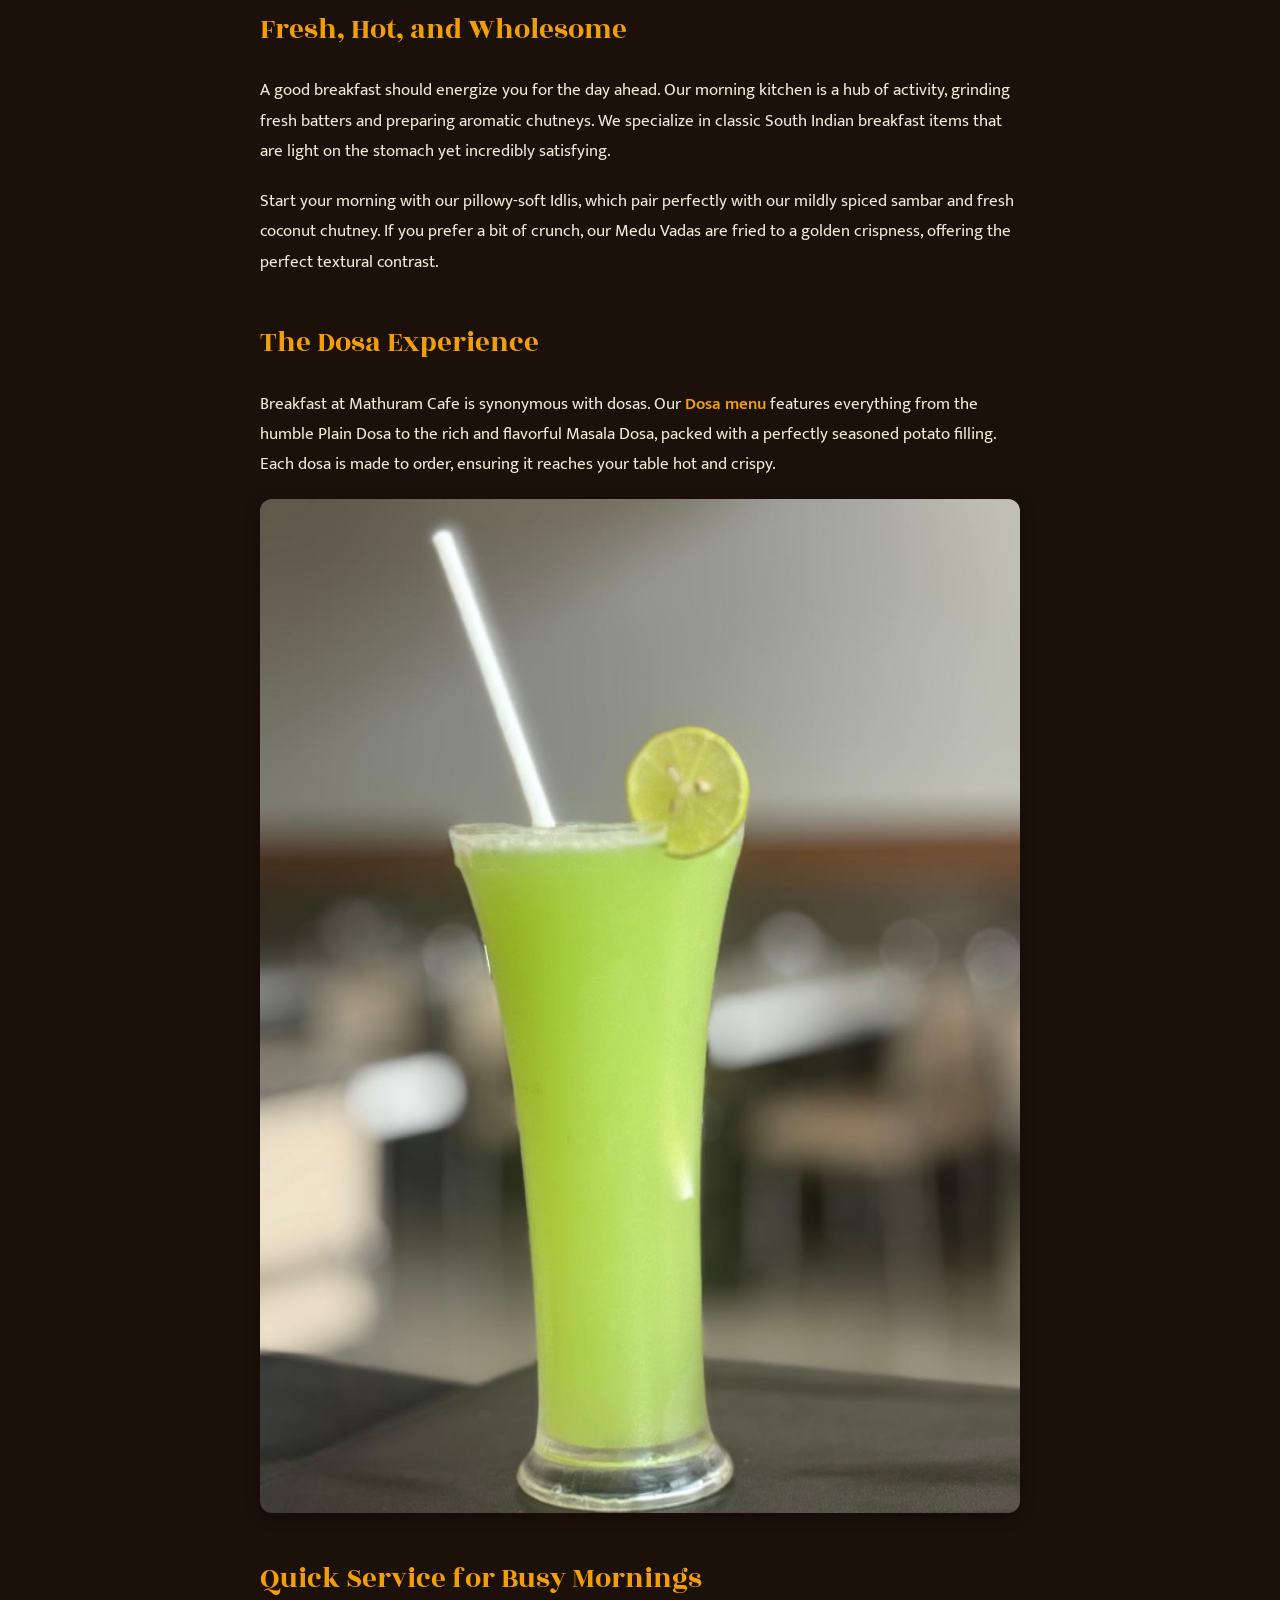
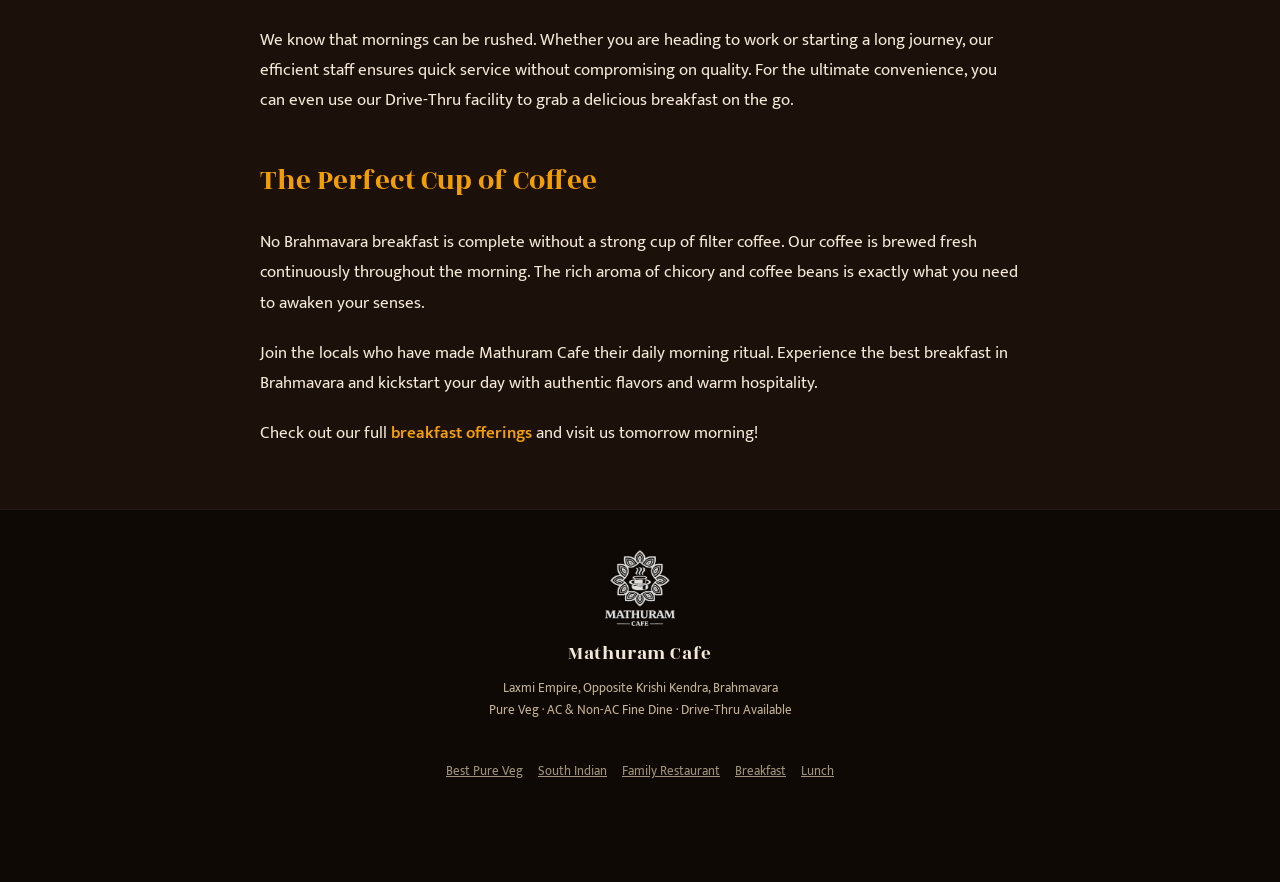
<file: breakfast-brahmavara.html>
<!DOCTYPE html>
<html lang="en">
<head>
<meta charset="UTF-8">
<meta name="viewport" content="width=device-width, initial-scale=1, viewport-fit=cover">
<title>Best Breakfast in Brahmavara | Mathuram Cafe</title>
<meta name="description" content="Start your day right with the best breakfast in Brahmavara at Mathuram Cafe. Enjoy fresh idlis, crispy dosas, and hot filter coffee opposite Krishi Kendra.">
<link rel="preconnect" href="https://fonts.googleapis.com">
<link rel="preconnect" href="https://fonts.gstatic.com" crossorigin>
<link href="https://fonts.googleapis.com/css2?family=Rozha+One&family=Mukta:wght@400;500;600;700;800&display=swap" rel="stylesheet">
<link rel="stylesheet" href="style.css">
<style>
  .seo-content {
    max-width: 800px;
    margin: 0 auto;
    padding: 40px 20px;
    line-height: 1.8;
    color: var(--fg, #f4e9d8);
    font-size: 1.05rem;
  }
  .seo-content h2 {
    color: var(--accent, #f29f05);
    margin-top: 40px;
    margin-bottom: 20px;
    font-size: 1.8rem;
  }
  .seo-content p {
    margin-bottom: 20px;
  }
  .seo-content img {
    width: 100%;
    border-radius: 12px;
    margin: 20px 0;
    box-shadow: 0 4px 15px rgba(0,0,0,0.3);
  }
  .seo-content a {
    color: var(--accent, #f29f05);
    text-decoration: none;
    font-weight: 600;
  }
  .seo-content a:hover {
    text-decoration: underline;
  }
</style>
</head>
<body>

<!-- TOPBAR -->
<header class="topbar">
  <a href="index.html" class="brandmark" style="text-decoration:none;">
    <svg class="cup" viewBox="0 0 24 24" fill="none"><path d="M6 10h12v3a6 6 0 0 1-6 6 6 6 0 0 1-6-6v-3z" stroke="#f29f05" stroke-width="1.4"/><path d="M18 11h1.5a2.2 2.2 0 0 1 0 4.4H18" stroke="#f29f05" stroke-width="1.4"/><path d="M9 4c.5.8-.5 1.2 0 2M12 4c.5.8-.5 1.2 0 2M15 4c.5.8-.5 1.2 0 2" stroke="#f29f05" stroke-width="1.2" stroke-linecap="round"/></svg>
    <div class="word">Mathuram<small>Pure Veg Cafe</small></div>
  </a>
</header>

<!-- HERO -->
<section class="hero" style="padding: 60px 20px;">
  <h1 style="font-size: 3rem;">Best Breakfast in Brahmavara</h1>
  <p class="tagline">Opposite Krishi Kendra, Brahmavara</p>
  <div class="cta-row" style="margin-top: 30px;">
    <a href="index.html" class="btn btn-solid">Back to Menu</a>
    <a href="https://maps.app.goo.gl/N9XR9wsEtZH2UNVz8" target="_blank" rel="noopener" class="btn btn-line">Get Directions</a>
  </div>
</section>

<!-- CONTENT -->
<main class="seo-content">
  
        <p>They say breakfast is the most important meal of the day, and at Mathuram Cafe, we take that very seriously. If you are searching for the <strong>best breakfast in Brahmavara</strong>, look no further. Conveniently situated <strong>Opposite Krishi Kendra</strong>, we open our doors early to serve you fresh, piping hot, and nutritious morning meals.</p>
        <img src="assets/food-10.jpeg" alt="Hot South Indian Breakfast">
        <h2>Fresh, Hot, and Wholesome</h2>
        <p>A good breakfast should energize you for the day ahead. Our morning kitchen is a hub of activity, grinding fresh batters and preparing aromatic chutneys. We specialize in classic South Indian breakfast items that are light on the stomach yet incredibly satisfying.</p>
        <p>Start your morning with our pillowy-soft Idlis, which pair perfectly with our mildly spiced sambar and fresh coconut chutney. If you prefer a bit of crunch, our Medu Vadas are fried to a golden crispness, offering the perfect textural contrast.</p>
        <h2>The Dosa Experience</h2>
        <p>Breakfast at Mathuram Cafe is synonymous with dosas. Our <a href="index.html#dosa">Dosa menu</a> features everything from the humble Plain Dosa to the rich and flavorful Masala Dosa, packed with a perfectly seasoned potato filling. Each dosa is made to order, ensuring it reaches your table hot and crispy.</p>
        <img src="assets/food-11.jpeg" alt="Freshly made Dosa">
        <h2>Quick Service for Busy Mornings</h2>
        <p>We know that mornings can be rushed. Whether you are heading to work or starting a long journey, our efficient staff ensures quick service without compromising on quality. For the ultimate convenience, you can even use our Drive-Thru facility to grab a delicious breakfast on the go.</p>
        <h2>The Perfect Cup of Coffee</h2>
        <p>No Brahmavara breakfast is complete without a strong cup of filter coffee. Our coffee is brewed fresh continuously throughout the morning. The rich aroma of chicory and coffee beans is exactly what you need to awaken your senses.</p>
        <p>Join the locals who have made Mathuram Cafe their daily morning ritual. Experience the best breakfast in Brahmavara and kickstart your day with authentic flavors and warm hospitality.</p>
        <p>Check out our full <a href="index.html">breakfast offerings</a> and visit us tomorrow morning!</p>
        
</main>

<!-- FOOTER -->
<footer>
  <img class="logo" src="assets/footer-logo.png" alt="Mathuram Cafe">
  <h3>Mathuram Cafe</h3>
  <p class="addr">Laxmi Empire, Opposite Krishi Kendra, Brahmavara<br>Pure Veg · AC &amp; Non-AC Fine Dine · Drive-Thru Available</p>
  
  <div style="margin-top:40px; font-size: 0.8rem; color: #a0937d; display:flex; gap:15px; justify-content:center; flex-wrap:wrap;">
    <a href="best-pure-veg-restaurant-brahmavara.html" style="color:inherit;">Best Pure Veg</a>
    <a href="south-indian-restaurant-brahmavara.html" style="color:inherit;">South Indian</a>
    <a href="family-restaurant-brahmavara.html" style="color:inherit;">Family Restaurant</a>
    <a href="breakfast-brahmavara.html" style="color:inherit;">Breakfast</a>
    <a href="lunch-brahmavara.html" style="color:inherit;">Lunch</a>
  </div>
</footer>

</body>
</html>
</file>
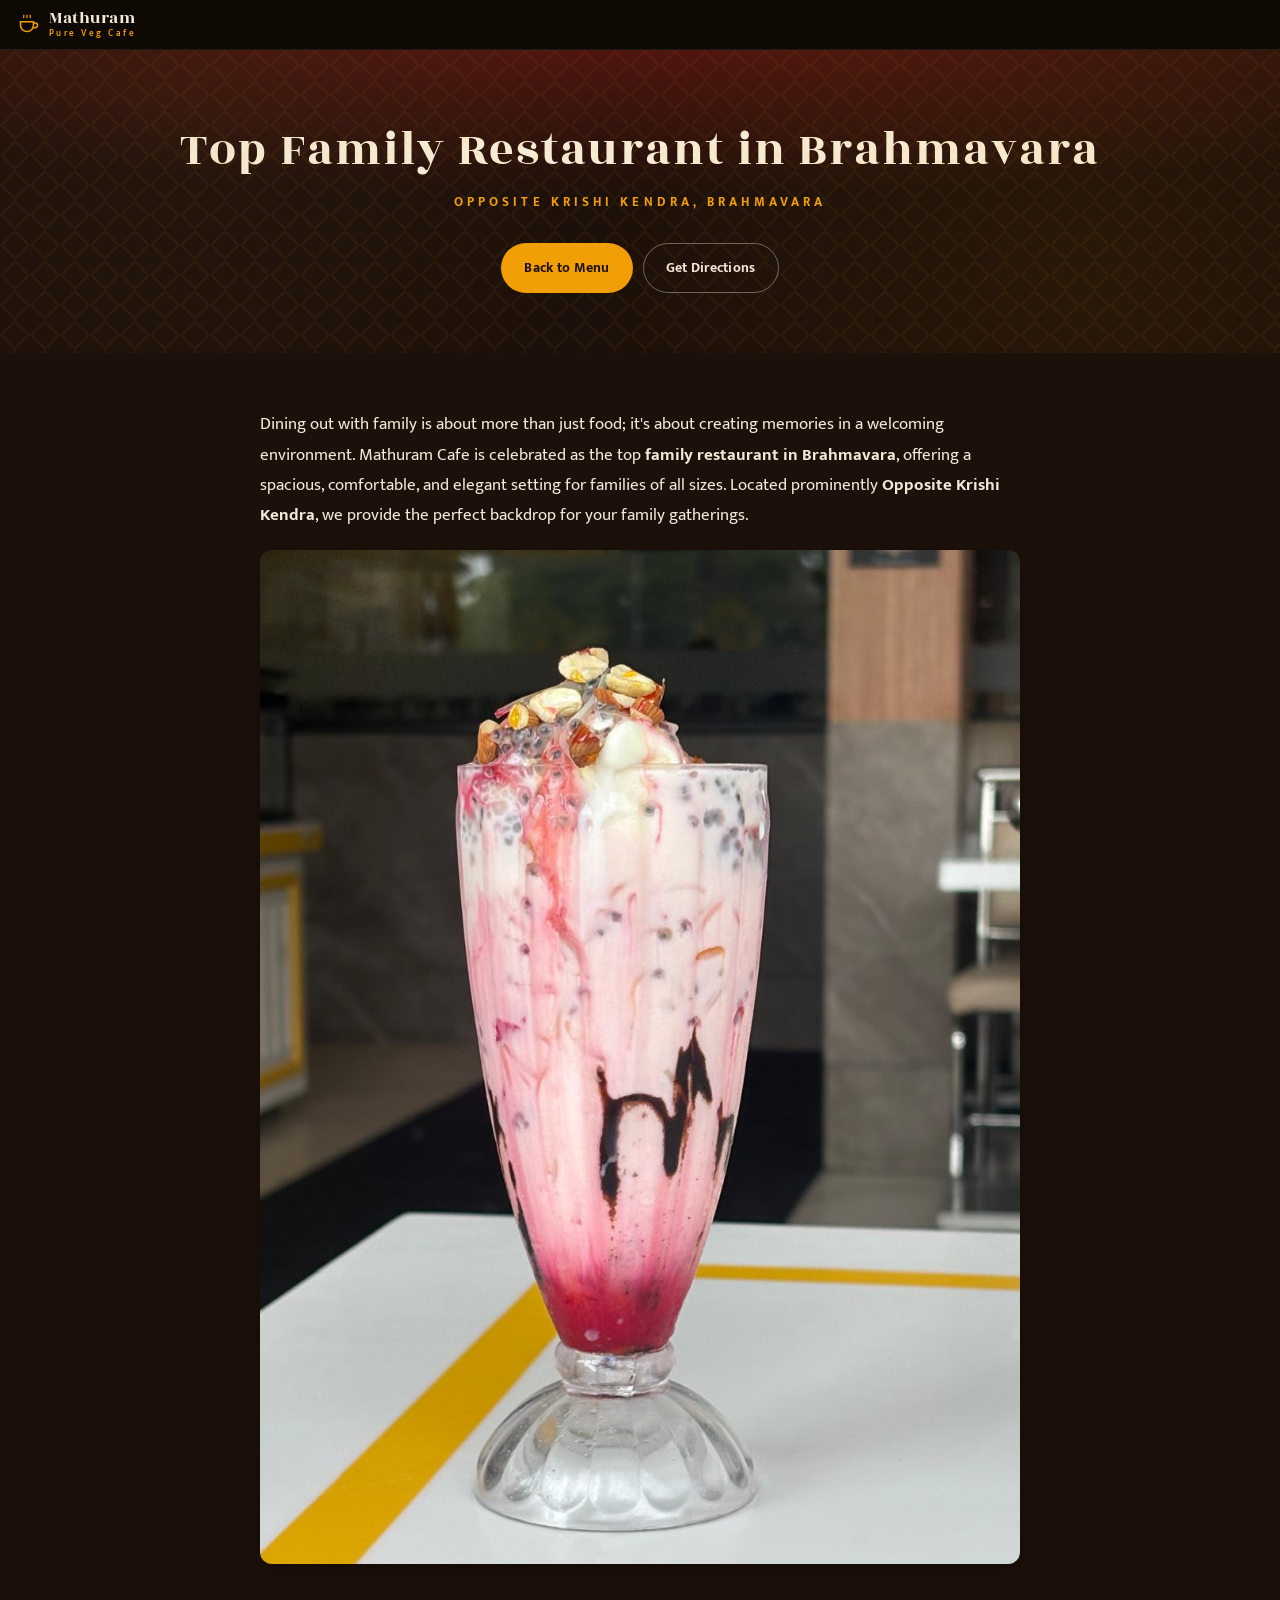
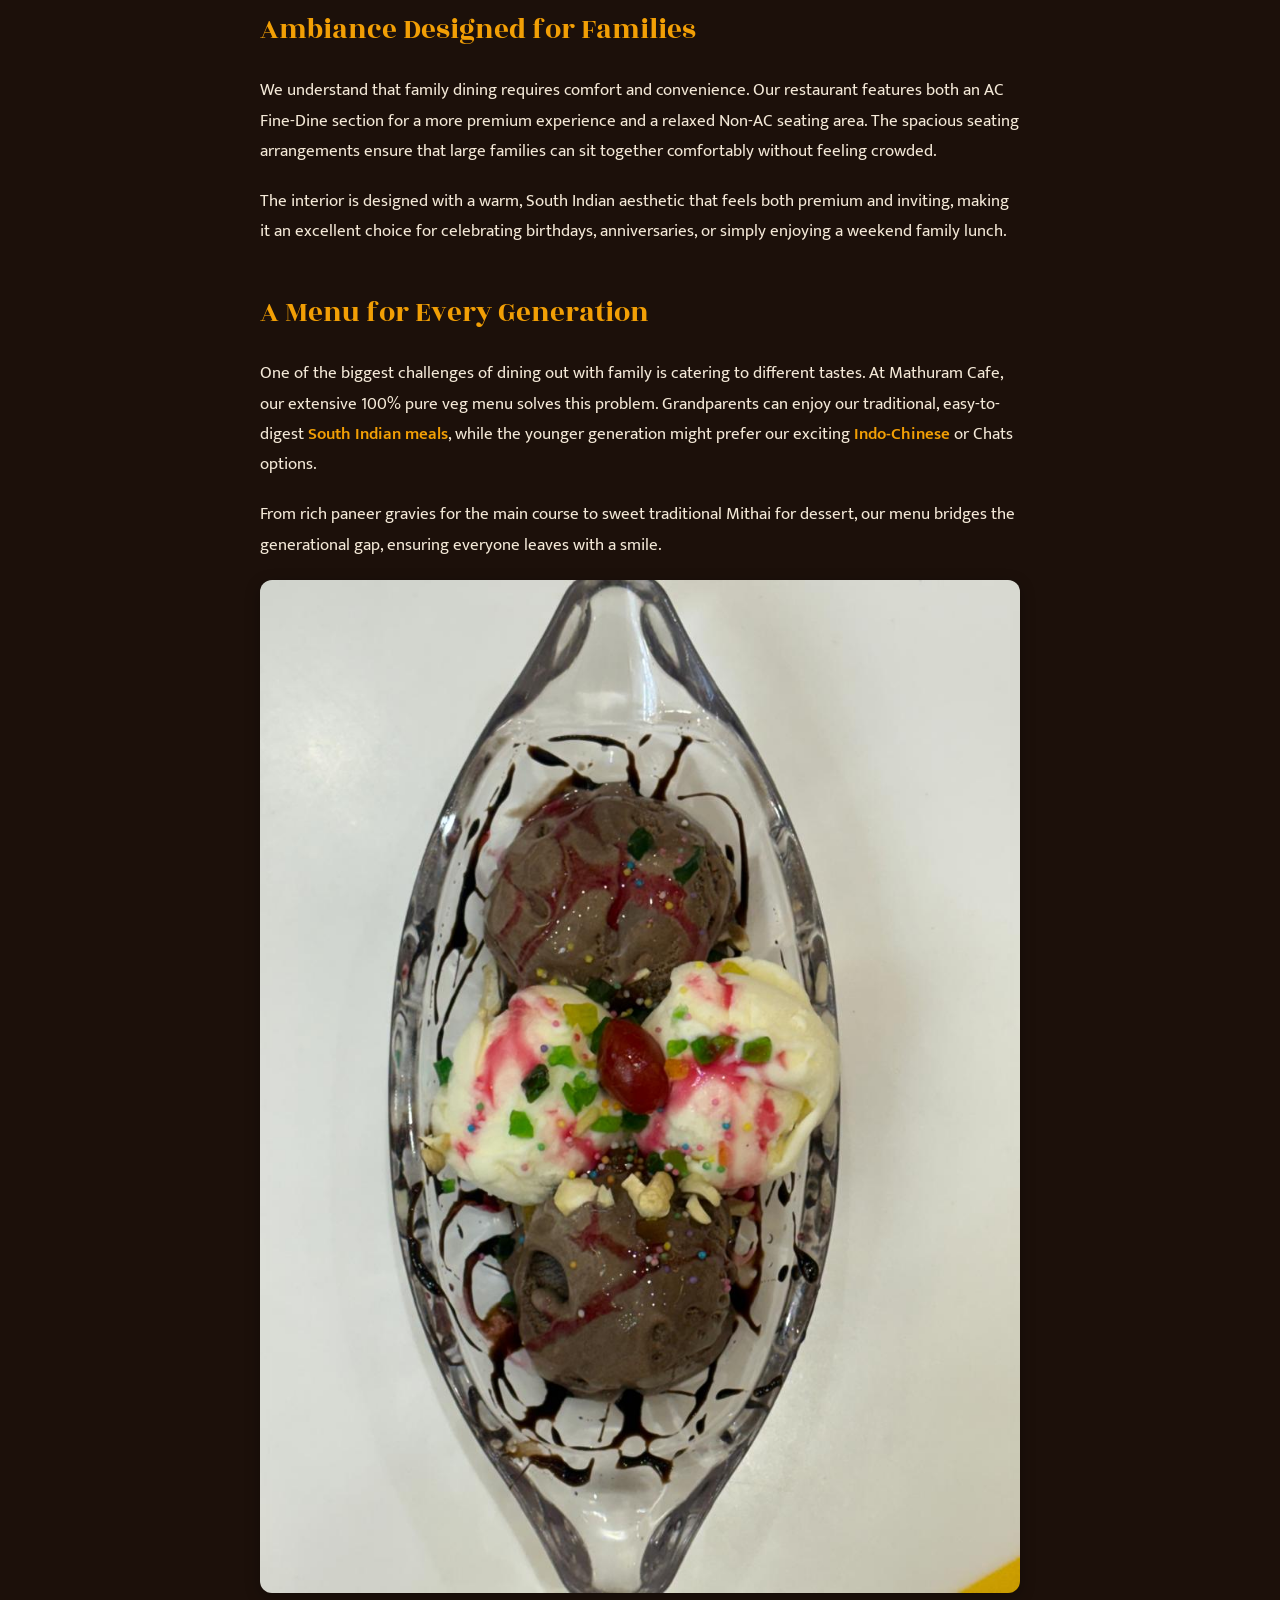
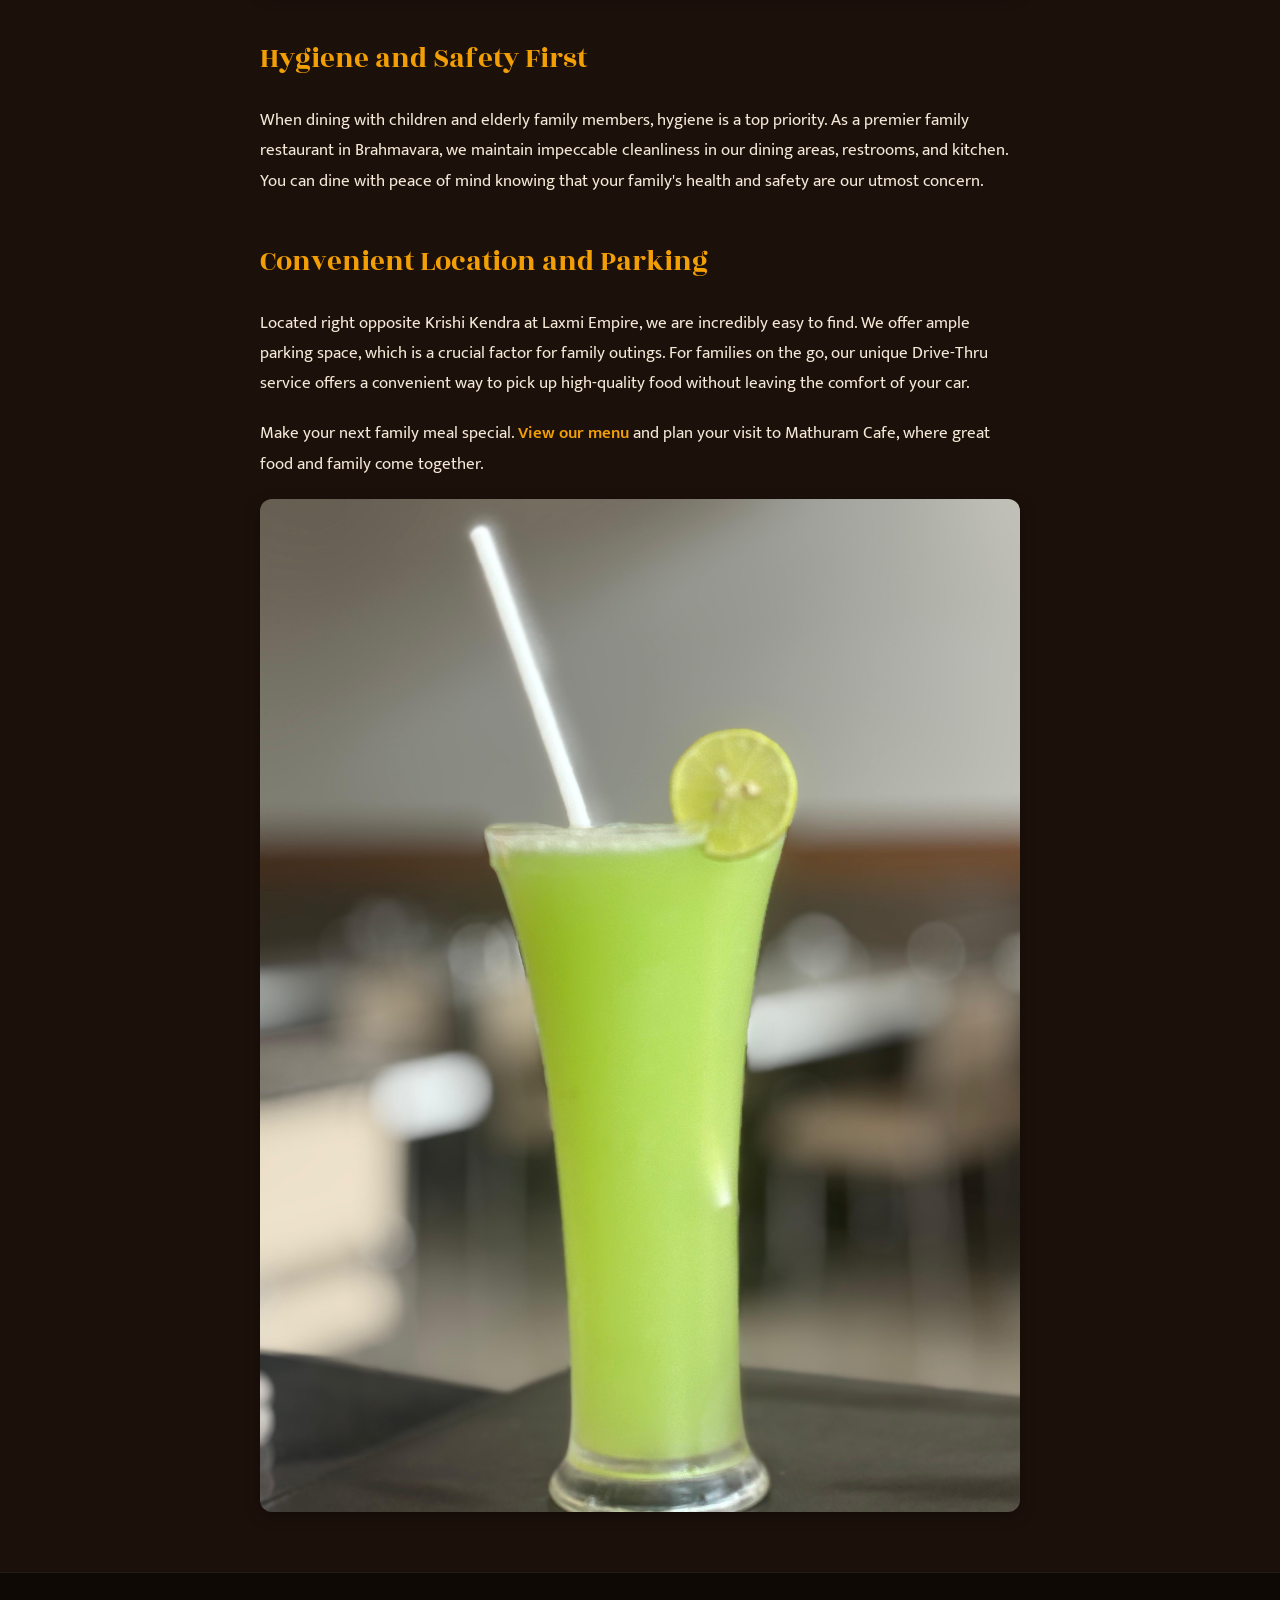
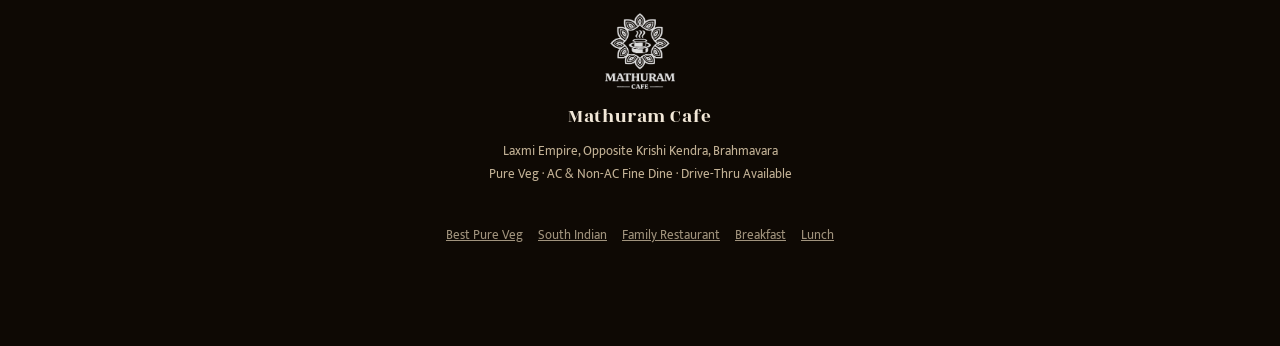
<file: family-restaurant-brahmavara.html>
<!DOCTYPE html>
<html lang="en">
<head>
<meta charset="UTF-8">
<meta name="viewport" content="width=device-width, initial-scale=1, viewport-fit=cover">
<title>Top Family Restaurant in Brahmavara | Mathuram Cafe</title>
<meta name="description" content="Looking for a family-friendly dining experience? Mathuram Cafe is the premier family restaurant in Brahmavara, offering AC fine-dine and a diverse veg menu.">
<link rel="preconnect" href="https://fonts.googleapis.com">
<link rel="preconnect" href="https://fonts.gstatic.com" crossorigin>
<link href="https://fonts.googleapis.com/css2?family=Rozha+One&family=Mukta:wght@400;500;600;700;800&display=swap" rel="stylesheet">
<link rel="stylesheet" href="style.css">
<style>
  .seo-content {
    max-width: 800px;
    margin: 0 auto;
    padding: 40px 20px;
    line-height: 1.8;
    color: var(--fg, #f4e9d8);
    font-size: 1.05rem;
  }
  .seo-content h2 {
    color: var(--accent, #f29f05);
    margin-top: 40px;
    margin-bottom: 20px;
    font-size: 1.8rem;
  }
  .seo-content p {
    margin-bottom: 20px;
  }
  .seo-content img {
    width: 100%;
    border-radius: 12px;
    margin: 20px 0;
    box-shadow: 0 4px 15px rgba(0,0,0,0.3);
  }
  .seo-content a {
    color: var(--accent, #f29f05);
    text-decoration: none;
    font-weight: 600;
  }
  .seo-content a:hover {
    text-decoration: underline;
  }
</style>
</head>
<body>

<!-- TOPBAR -->
<header class="topbar">
  <a href="index.html" class="brandmark" style="text-decoration:none;">
    <svg class="cup" viewBox="0 0 24 24" fill="none"><path d="M6 10h12v3a6 6 0 0 1-6 6 6 6 0 0 1-6-6v-3z" stroke="#f29f05" stroke-width="1.4"/><path d="M18 11h1.5a2.2 2.2 0 0 1 0 4.4H18" stroke="#f29f05" stroke-width="1.4"/><path d="M9 4c.5.8-.5 1.2 0 2M12 4c.5.8-.5 1.2 0 2M15 4c.5.8-.5 1.2 0 2" stroke="#f29f05" stroke-width="1.2" stroke-linecap="round"/></svg>
    <div class="word">Mathuram<small>Pure Veg Cafe</small></div>
  </a>
</header>

<!-- HERO -->
<section class="hero" style="padding: 60px 20px;">
  <h1 style="font-size: 3rem;">Top Family Restaurant in Brahmavara</h1>
  <p class="tagline">Opposite Krishi Kendra, Brahmavara</p>
  <div class="cta-row" style="margin-top: 30px;">
    <a href="index.html" class="btn btn-solid">Back to Menu</a>
    <a href="https://maps.app.goo.gl/N9XR9wsEtZH2UNVz8" target="_blank" rel="noopener" class="btn btn-line">Get Directions</a>
  </div>
</section>

<!-- CONTENT -->
<main class="seo-content">
  
        <p>Dining out with family is about more than just food; it's about creating memories in a welcoming environment. Mathuram Cafe is celebrated as the top <strong>family restaurant in Brahmavara</strong>, offering a spacious, comfortable, and elegant setting for families of all sizes. Located prominently <strong>Opposite Krishi Kendra</strong>, we provide the perfect backdrop for your family gatherings.</p>
        <img src="assets/food-7.jpeg" alt="Family dining at Mathuram Cafe">
        <h2>Ambiance Designed for Families</h2>
        <p>We understand that family dining requires comfort and convenience. Our restaurant features both an AC Fine-Dine section for a more premium experience and a relaxed Non-AC seating area. The spacious seating arrangements ensure that large families can sit together comfortably without feeling crowded.</p>
        <p>The interior is designed with a warm, South Indian aesthetic that feels both premium and inviting, making it an excellent choice for celebrating birthdays, anniversaries, or simply enjoying a weekend family lunch.</p>
        <h2>A Menu for Every Generation</h2>
        <p>One of the biggest challenges of dining out with family is catering to different tastes. At Mathuram Cafe, our extensive 100% pure veg menu solves this problem. Grandparents can enjoy our traditional, easy-to-digest <a href="index.html#south-indian">South Indian meals</a>, while the younger generation might prefer our exciting <a href="index.html#indo-chinese">Indo-Chinese</a> or Chats options.</p>
        <p>From rich paneer gravies for the main course to sweet traditional Mithai for dessert, our menu bridges the generational gap, ensuring everyone leaves with a smile.</p>
        <img src="assets/food-8.jpeg" alt="Diverse vegetarian dishes">
        <h2>Hygiene and Safety First</h2>
        <p>When dining with children and elderly family members, hygiene is a top priority. As a premier family restaurant in Brahmavara, we maintain impeccable cleanliness in our dining areas, restrooms, and kitchen. You can dine with peace of mind knowing that your family's health and safety are our utmost concern.</p>
        <h2>Convenient Location and Parking</h2>
        <p>Located right opposite Krishi Kendra at Laxmi Empire, we are incredibly easy to find. We offer ample parking space, which is a crucial factor for family outings. For families on the go, our unique Drive-Thru service offers a convenient way to pick up high-quality food without leaving the comfort of your car.</p>
        <p>Make your next family meal special. <a href="index.html">View our menu</a> and plan your visit to Mathuram Cafe, where great food and family come together.</p>
        <img src="assets/food-9.jpeg" alt="Mathuram Cafe exterior">
        
</main>

<!-- FOOTER -->
<footer>
  <img class="logo" src="assets/footer-logo.png" alt="Mathuram Cafe">
  <h3>Mathuram Cafe</h3>
  <p class="addr">Laxmi Empire, Opposite Krishi Kendra, Brahmavara<br>Pure Veg · AC &amp; Non-AC Fine Dine · Drive-Thru Available</p>
  
  <div style="margin-top:40px; font-size: 0.8rem; color: #a0937d; display:flex; gap:15px; justify-content:center; flex-wrap:wrap;">
    <a href="best-pure-veg-restaurant-brahmavara.html" style="color:inherit;">Best Pure Veg</a>
    <a href="south-indian-restaurant-brahmavara.html" style="color:inherit;">South Indian</a>
    <a href="family-restaurant-brahmavara.html" style="color:inherit;">Family Restaurant</a>
    <a href="breakfast-brahmavara.html" style="color:inherit;">Breakfast</a>
    <a href="lunch-brahmavara.html" style="color:inherit;">Lunch</a>
  </div>
</footer>

</body>
</html>
</file>
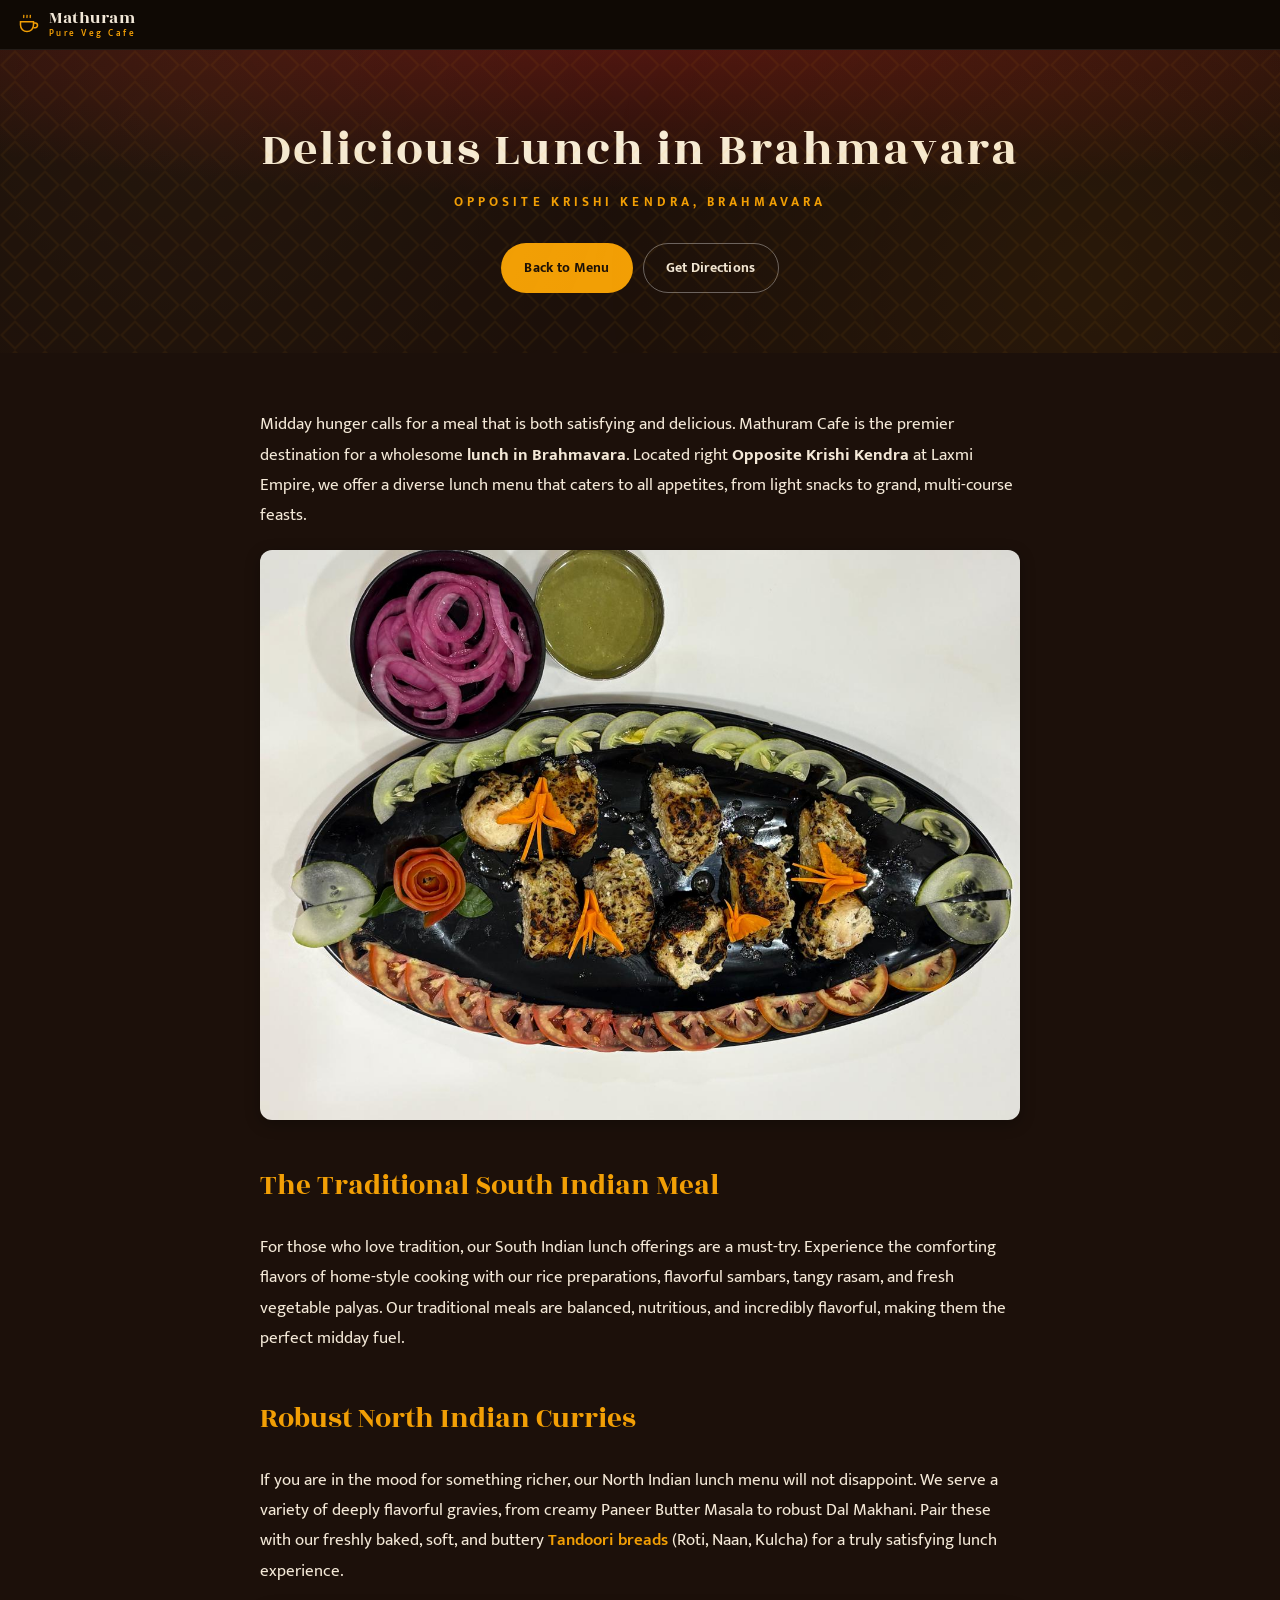
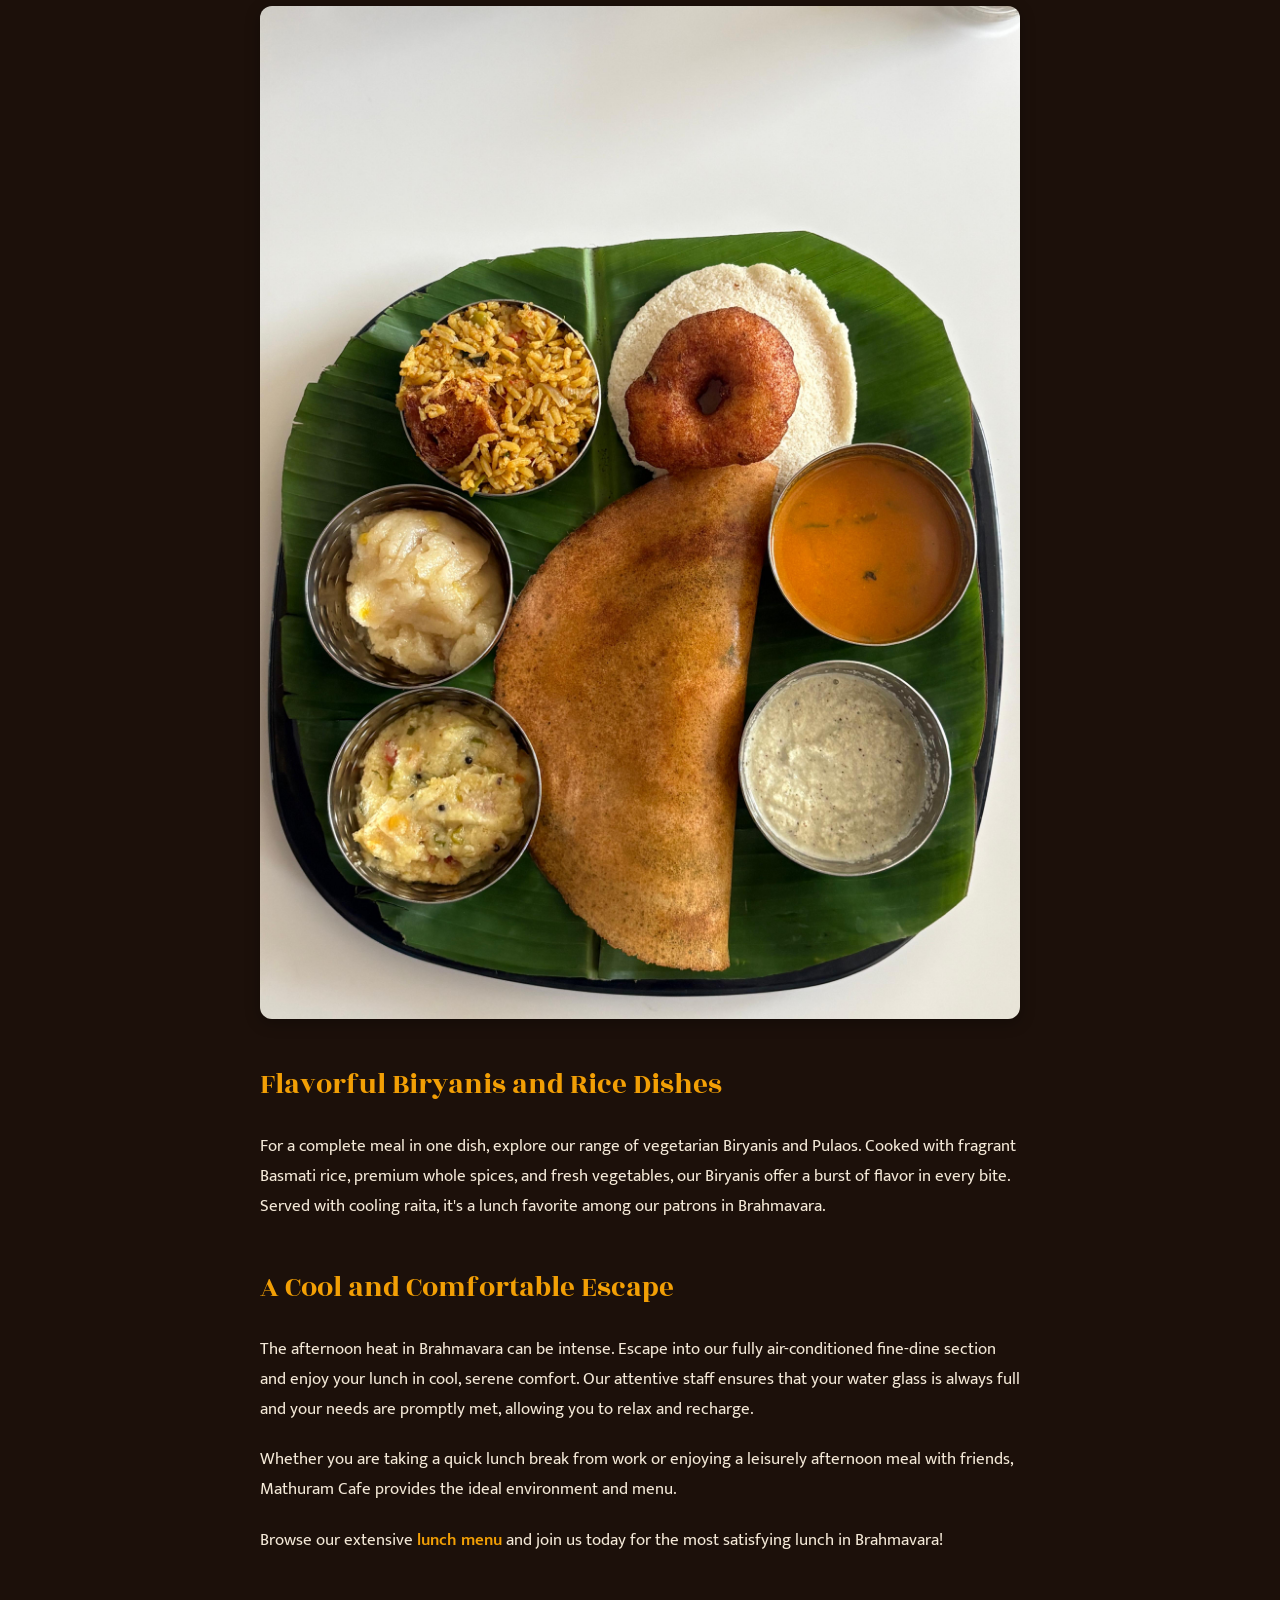
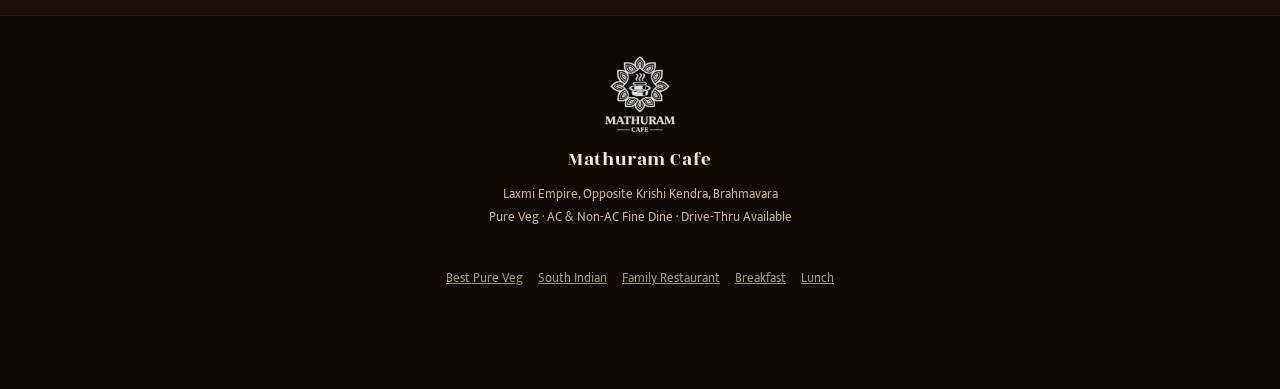
<file: lunch-brahmavara.html>
<!DOCTYPE html>
<html lang="en">
<head>
<meta charset="UTF-8">
<meta name="viewport" content="width=device-width, initial-scale=1, viewport-fit=cover">
<title>Delicious Lunch in Brahmavara | Mathuram Cafe</title>
<meta name="description" content="Enjoy a hearty and fulfilling lunch in Brahmavara at Mathuram Cafe. From South Indian meals to North Indian curries, dine opposite Krishi Kendra.">
<link rel="preconnect" href="https://fonts.googleapis.com">
<link rel="preconnect" href="https://fonts.gstatic.com" crossorigin>
<link href="https://fonts.googleapis.com/css2?family=Rozha+One&family=Mukta:wght@400;500;600;700;800&display=swap" rel="stylesheet">
<link rel="stylesheet" href="style.css">
<style>
  .seo-content {
    max-width: 800px;
    margin: 0 auto;
    padding: 40px 20px;
    line-height: 1.8;
    color: var(--fg, #f4e9d8);
    font-size: 1.05rem;
  }
  .seo-content h2 {
    color: var(--accent, #f29f05);
    margin-top: 40px;
    margin-bottom: 20px;
    font-size: 1.8rem;
  }
  .seo-content p {
    margin-bottom: 20px;
  }
  .seo-content img {
    width: 100%;
    border-radius: 12px;
    margin: 20px 0;
    box-shadow: 0 4px 15px rgba(0,0,0,0.3);
  }
  .seo-content a {
    color: var(--accent, #f29f05);
    text-decoration: none;
    font-weight: 600;
  }
  .seo-content a:hover {
    text-decoration: underline;
  }
</style>
</head>
<body>

<!-- TOPBAR -->
<header class="topbar">
  <a href="index.html" class="brandmark" style="text-decoration:none;">
    <svg class="cup" viewBox="0 0 24 24" fill="none"><path d="M6 10h12v3a6 6 0 0 1-6 6 6 6 0 0 1-6-6v-3z" stroke="#f29f05" stroke-width="1.4"/><path d="M18 11h1.5a2.2 2.2 0 0 1 0 4.4H18" stroke="#f29f05" stroke-width="1.4"/><path d="M9 4c.5.8-.5 1.2 0 2M12 4c.5.8-.5 1.2 0 2M15 4c.5.8-.5 1.2 0 2" stroke="#f29f05" stroke-width="1.2" stroke-linecap="round"/></svg>
    <div class="word">Mathuram<small>Pure Veg Cafe</small></div>
  </a>
</header>

<!-- HERO -->
<section class="hero" style="padding: 60px 20px;">
  <h1 style="font-size: 3rem;">Delicious Lunch in Brahmavara</h1>
  <p class="tagline">Opposite Krishi Kendra, Brahmavara</p>
  <div class="cta-row" style="margin-top: 30px;">
    <a href="index.html" class="btn btn-solid">Back to Menu</a>
    <a href="https://maps.app.goo.gl/N9XR9wsEtZH2UNVz8" target="_blank" rel="noopener" class="btn btn-line">Get Directions</a>
  </div>
</section>

<!-- CONTENT -->
<main class="seo-content">
  
        <p>Midday hunger calls for a meal that is both satisfying and delicious. Mathuram Cafe is the premier destination for a wholesome <strong>lunch in Brahmavara</strong>. Located right <strong>Opposite Krishi Kendra</strong> at Laxmi Empire, we offer a diverse lunch menu that caters to all appetites, from light snacks to grand, multi-course feasts.</p>
        <img src="assets/food-12.jpeg" alt="Elaborate Lunch Thali">
        <h2>The Traditional South Indian Meal</h2>
        <p>For those who love tradition, our South Indian lunch offerings are a must-try. Experience the comforting flavors of home-style cooking with our rice preparations, flavorful sambars, tangy rasam, and fresh vegetable palyas. Our traditional meals are balanced, nutritious, and incredibly flavorful, making them the perfect midday fuel.</p>
        <h2>Robust North Indian Curries</h2>
        <p>If you are in the mood for something richer, our North Indian lunch menu will not disappoint. We serve a variety of deeply flavorful gravies, from creamy Paneer Butter Masala to robust Dal Makhani. Pair these with our freshly baked, soft, and buttery <a href="index.html#tandoor">Tandoori breads</a> (Roti, Naan, Kulcha) for a truly satisfying lunch experience.</p>
        <img src="assets/food-13.jpeg" alt="North Indian Lunch Spread">
        <h2>Flavorful Biryanis and Rice Dishes</h2>
        <p>For a complete meal in one dish, explore our range of vegetarian Biryanis and Pulaos. Cooked with fragrant Basmati rice, premium whole spices, and fresh vegetables, our Biryanis offer a burst of flavor in every bite. Served with cooling raita, it's a lunch favorite among our patrons in Brahmavara.</p>
        <h2>A Cool and Comfortable Escape</h2>
        <p>The afternoon heat in Brahmavara can be intense. Escape into our fully air-conditioned fine-dine section and enjoy your lunch in cool, serene comfort. Our attentive staff ensures that your water glass is always full and your needs are promptly met, allowing you to relax and recharge.</p>
        <p>Whether you are taking a quick lunch break from work or enjoying a leisurely afternoon meal with friends, Mathuram Cafe provides the ideal environment and menu. </p>
        <p>Browse our extensive <a href="index.html">lunch menu</a> and join us today for the most satisfying lunch in Brahmavara!</p>
        
</main>

<!-- FOOTER -->
<footer>
  <img class="logo" src="assets/footer-logo.png" alt="Mathuram Cafe">
  <h3>Mathuram Cafe</h3>
  <p class="addr">Laxmi Empire, Opposite Krishi Kendra, Brahmavara<br>Pure Veg · AC &amp; Non-AC Fine Dine · Drive-Thru Available</p>
  
  <div style="margin-top:40px; font-size: 0.8rem; color: #a0937d; display:flex; gap:15px; justify-content:center; flex-wrap:wrap;">
    <a href="best-pure-veg-restaurant-brahmavara.html" style="color:inherit;">Best Pure Veg</a>
    <a href="south-indian-restaurant-brahmavara.html" style="color:inherit;">South Indian</a>
    <a href="family-restaurant-brahmavara.html" style="color:inherit;">Family Restaurant</a>
    <a href="breakfast-brahmavara.html" style="color:inherit;">Breakfast</a>
    <a href="lunch-brahmavara.html" style="color:inherit;">Lunch</a>
  </div>
</footer>

</body>
</html>
</file>
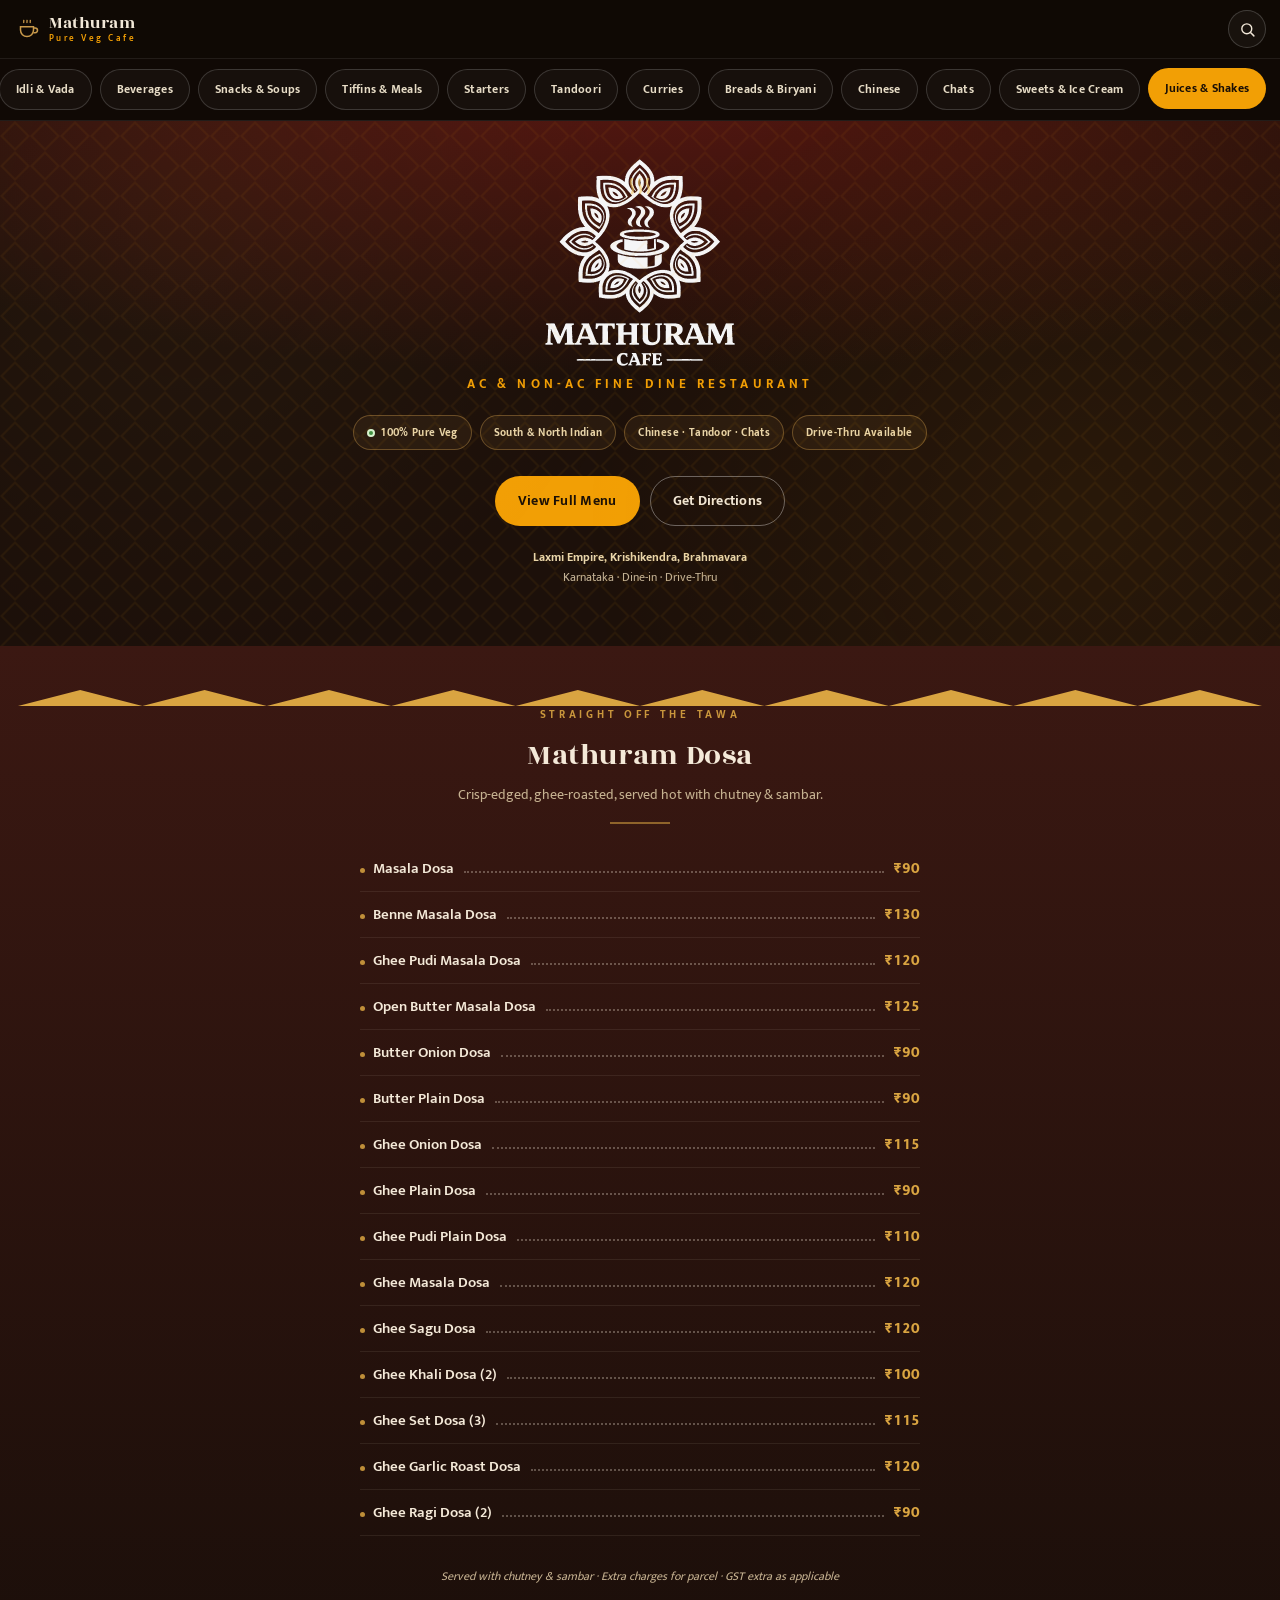
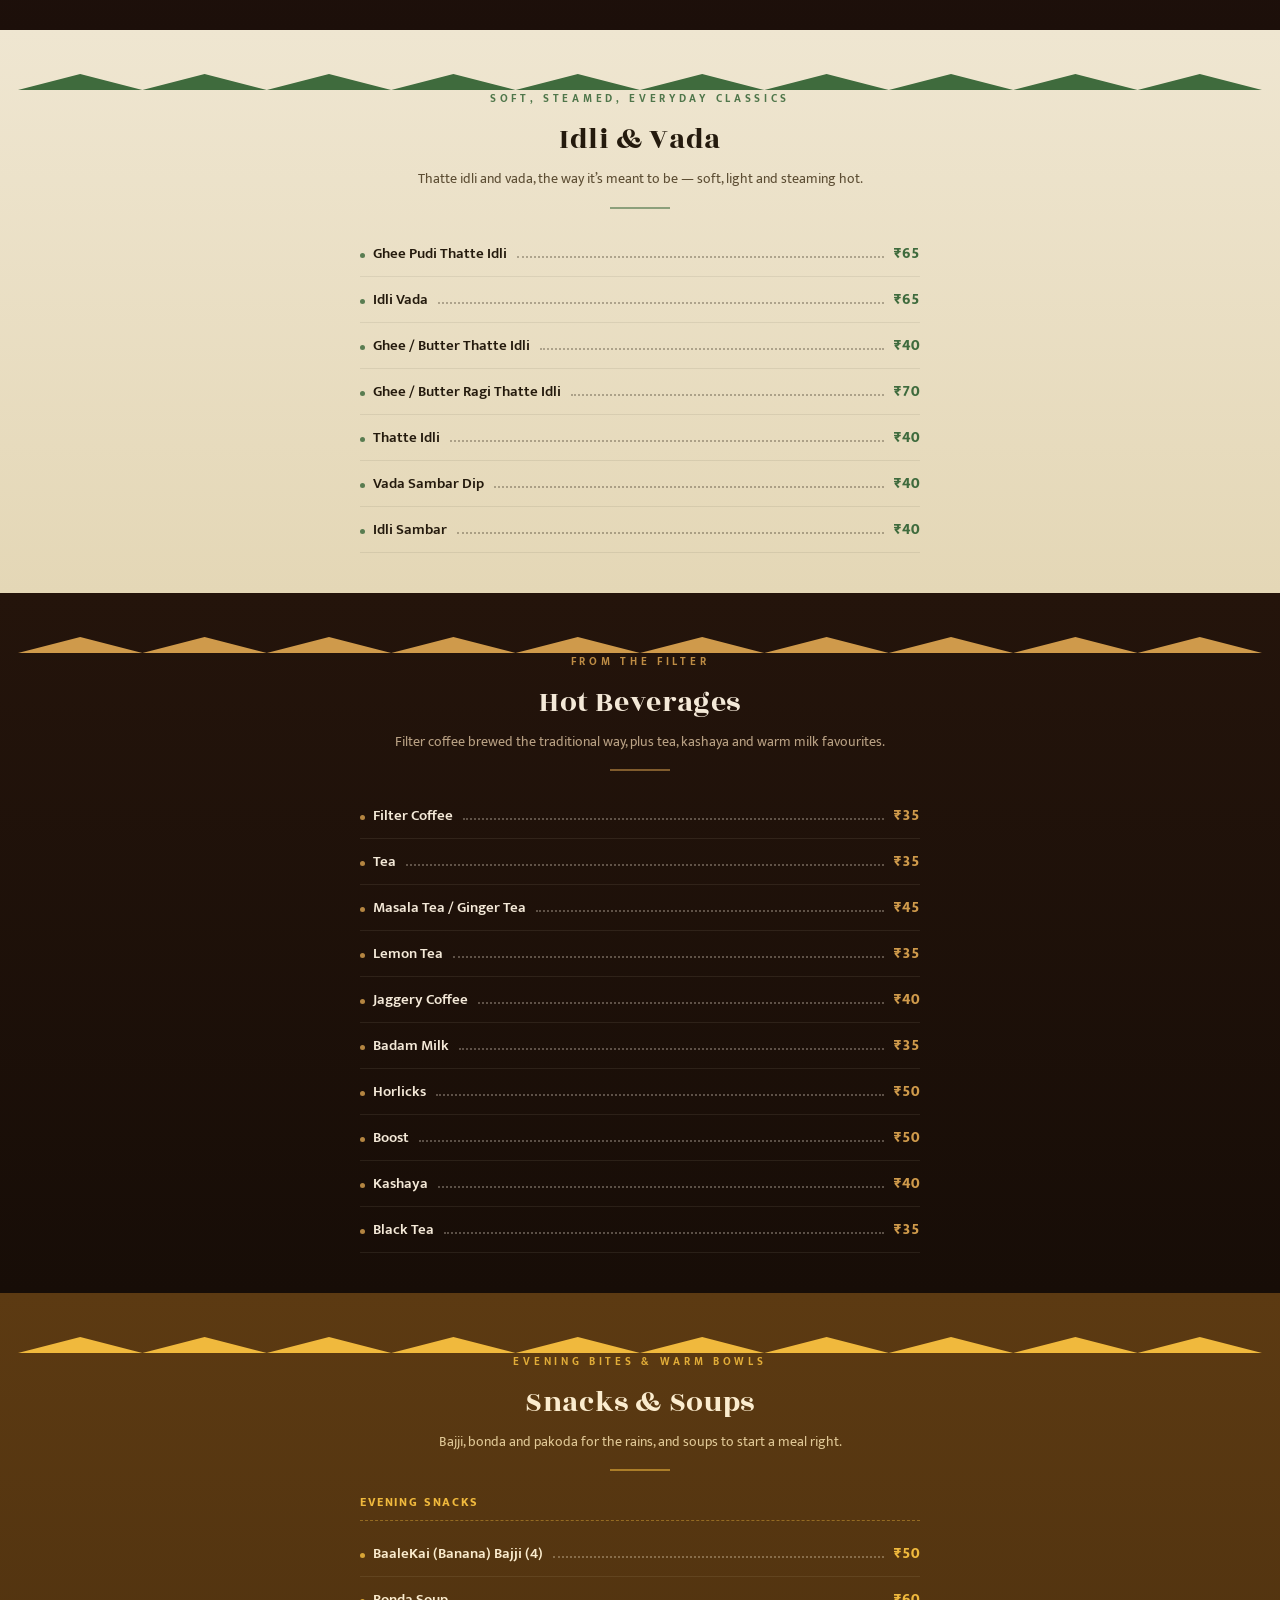
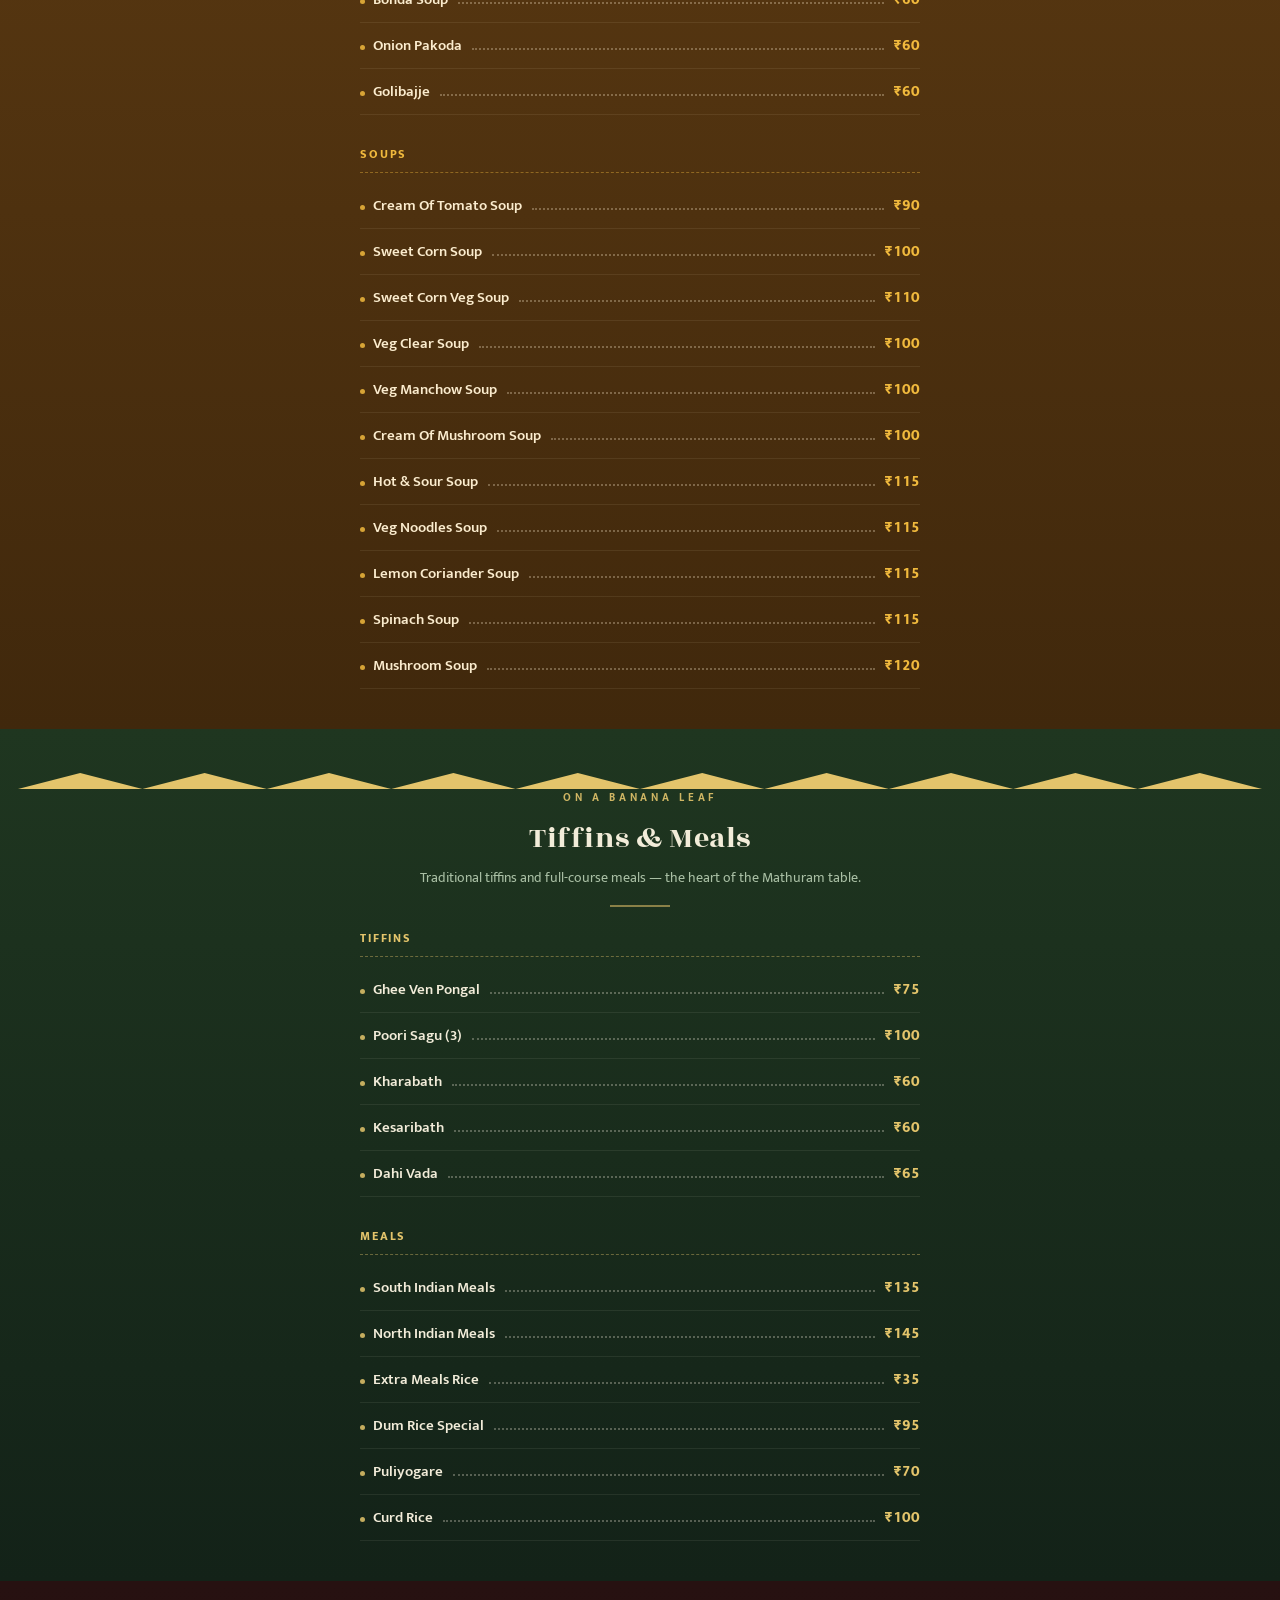
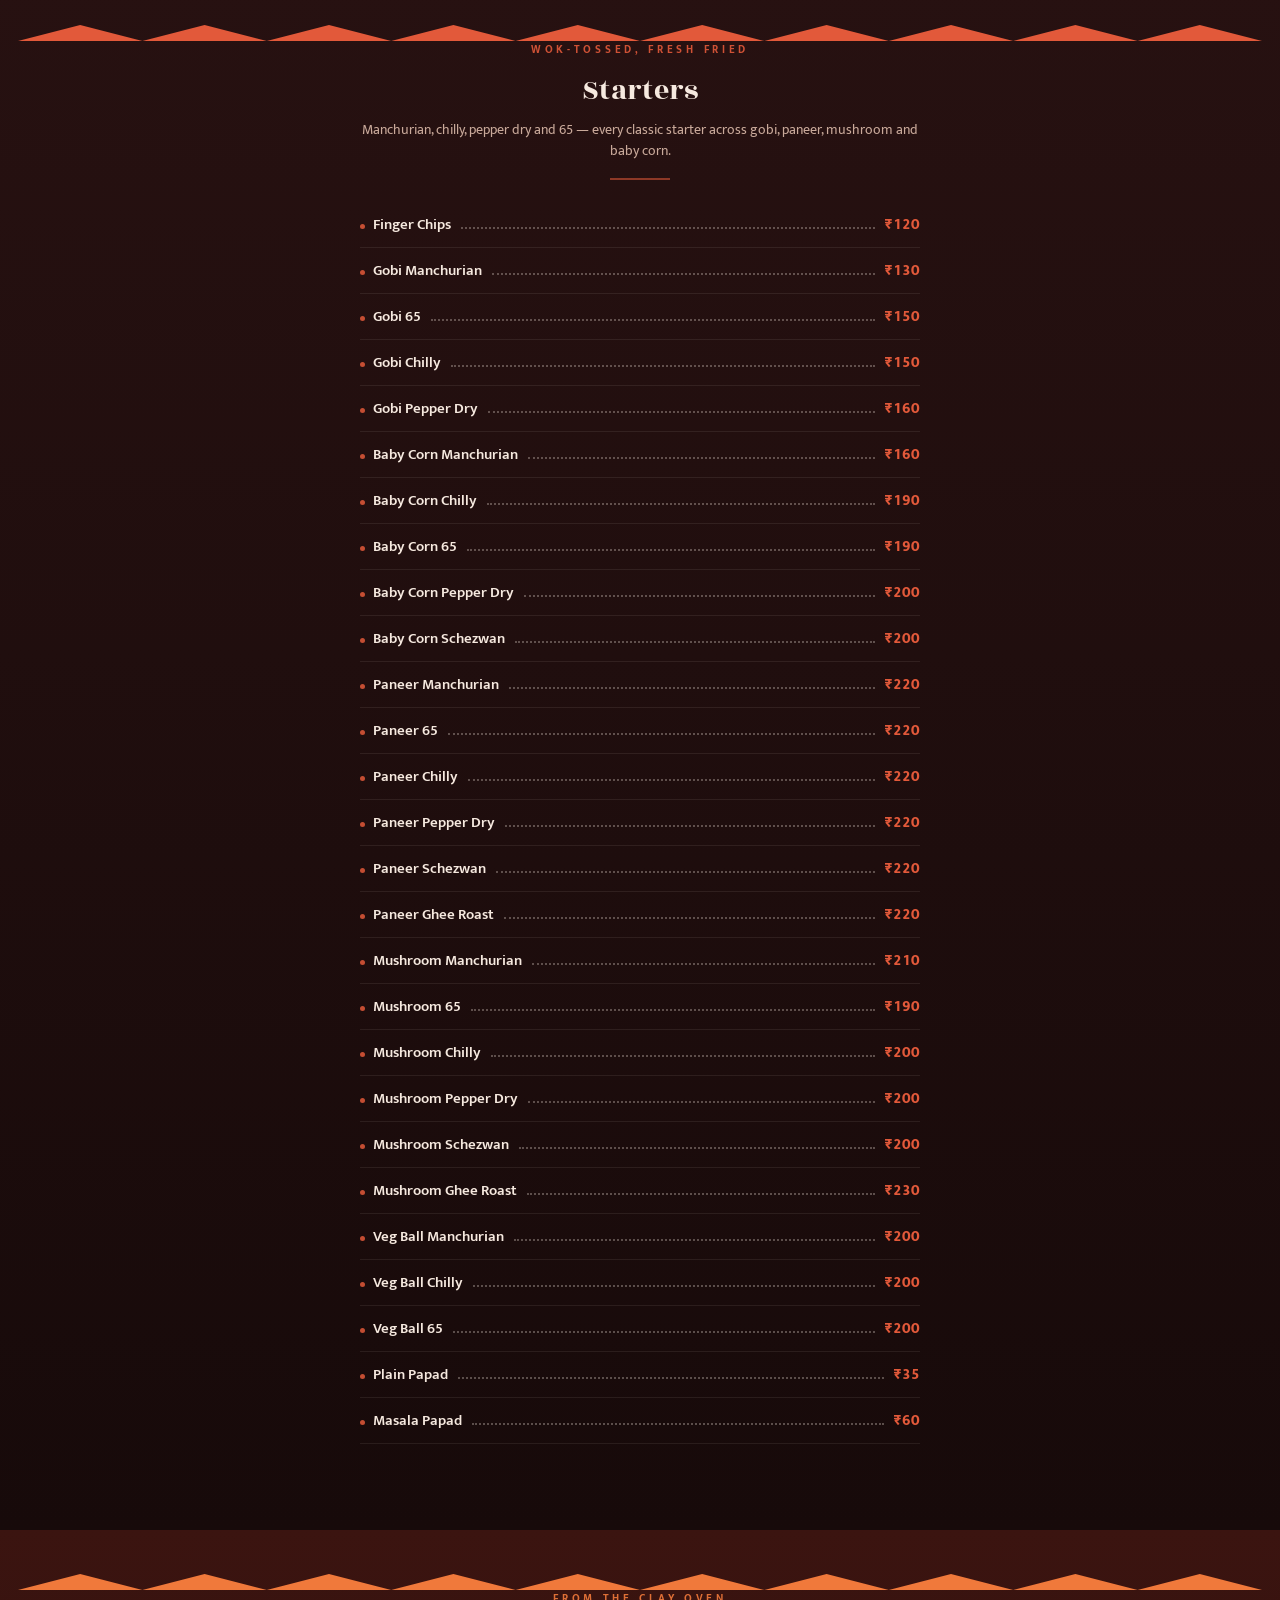
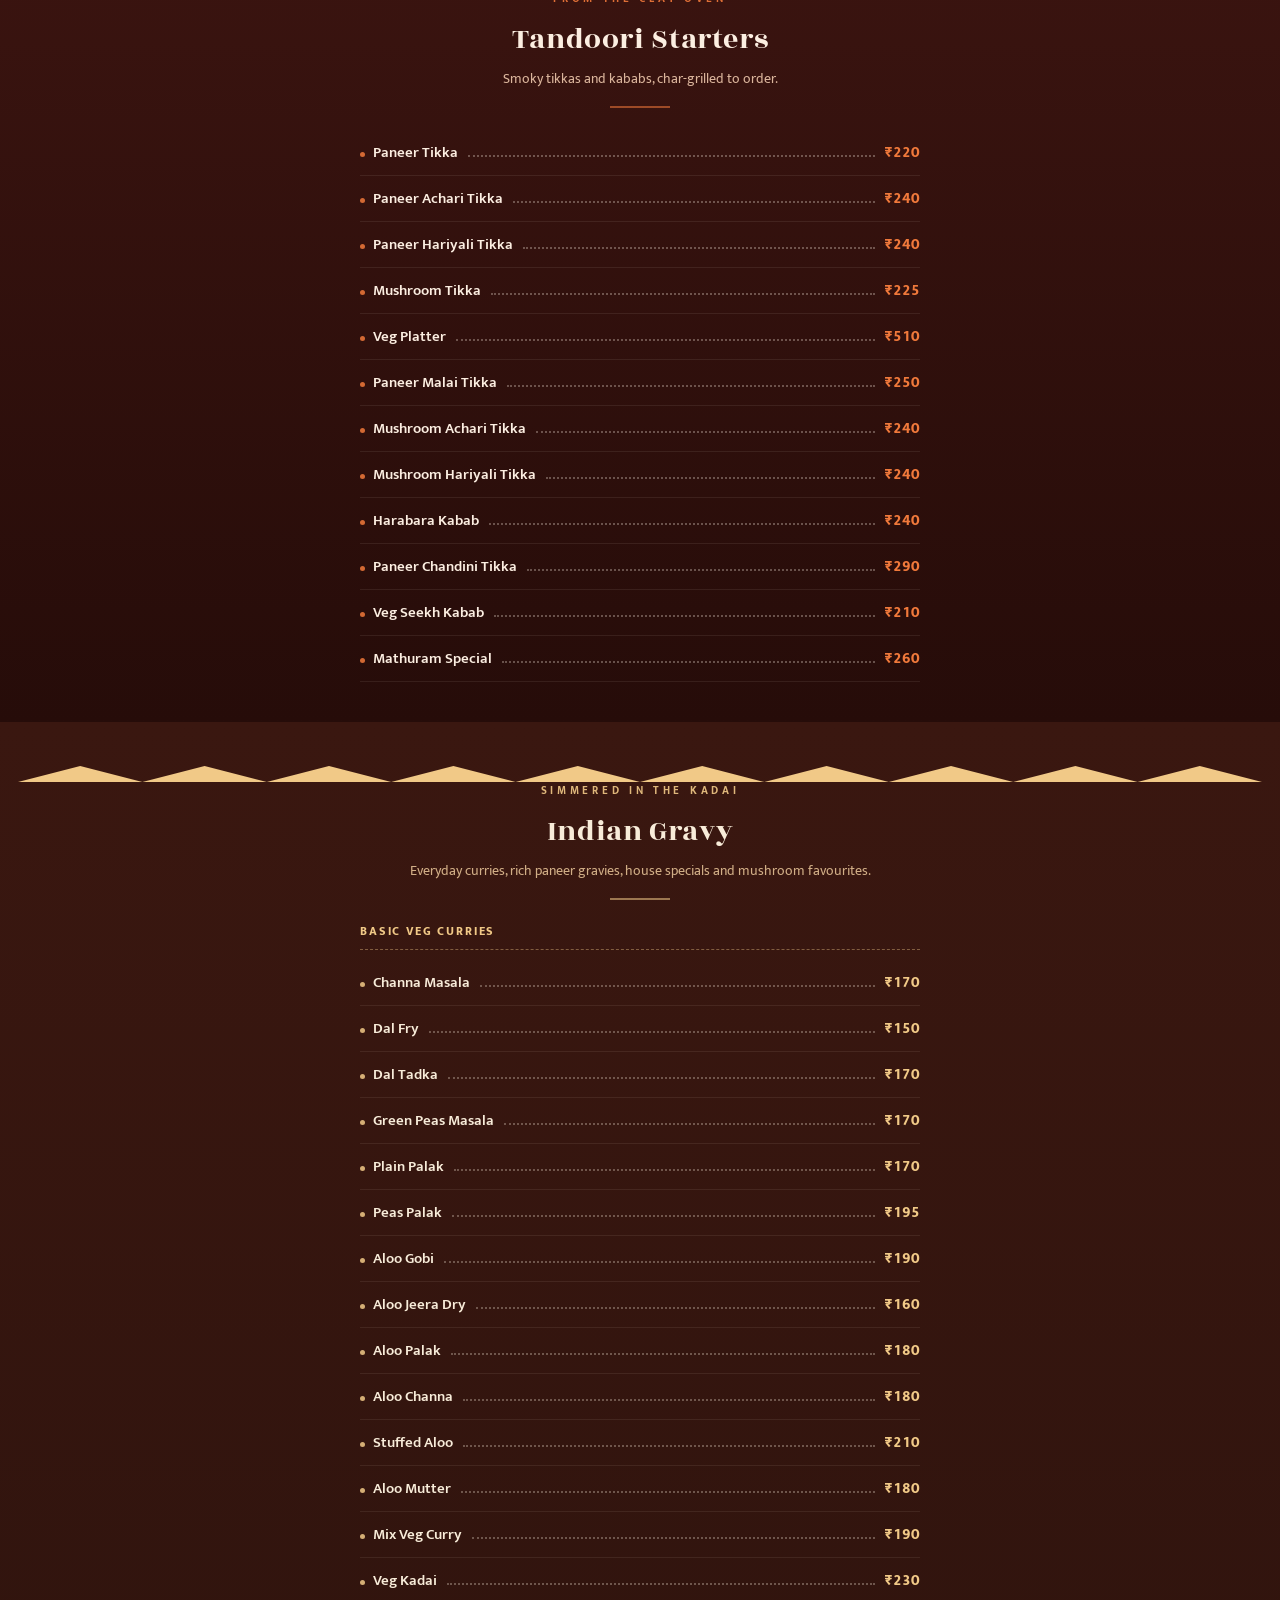
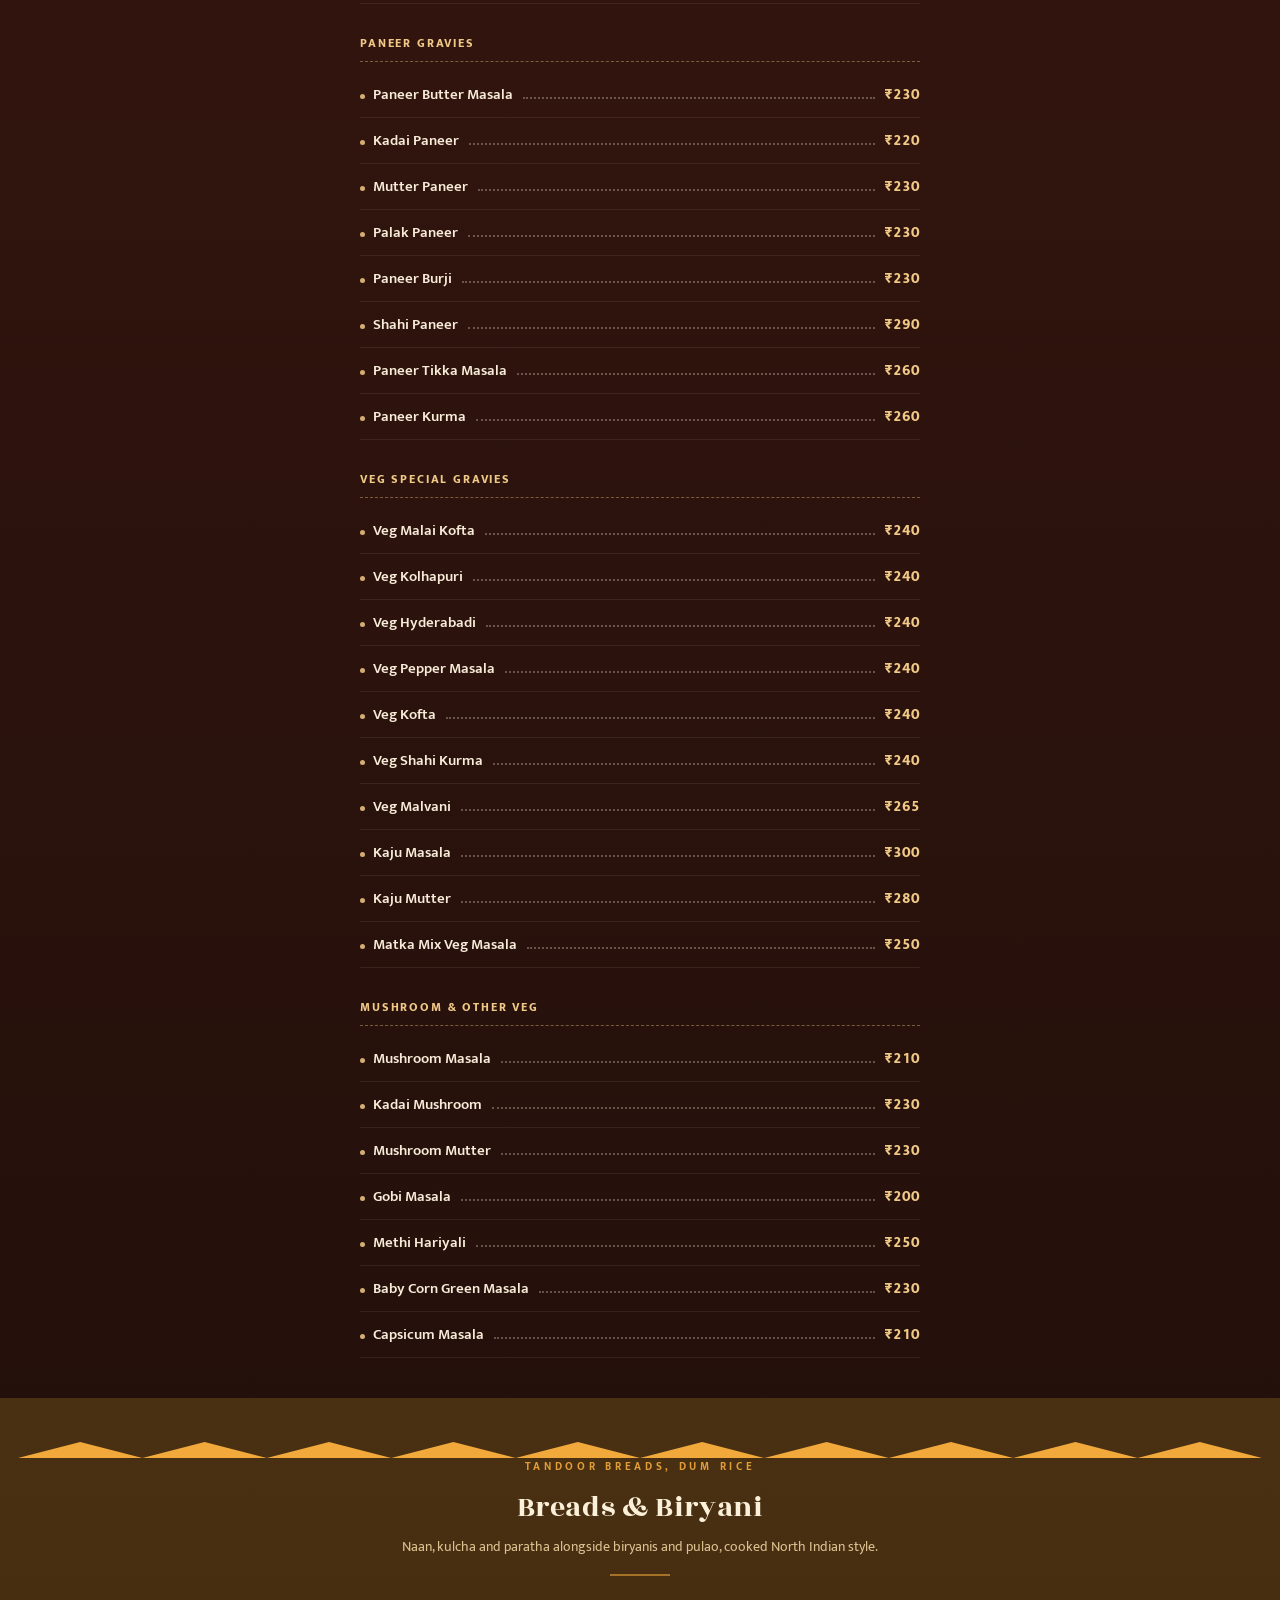
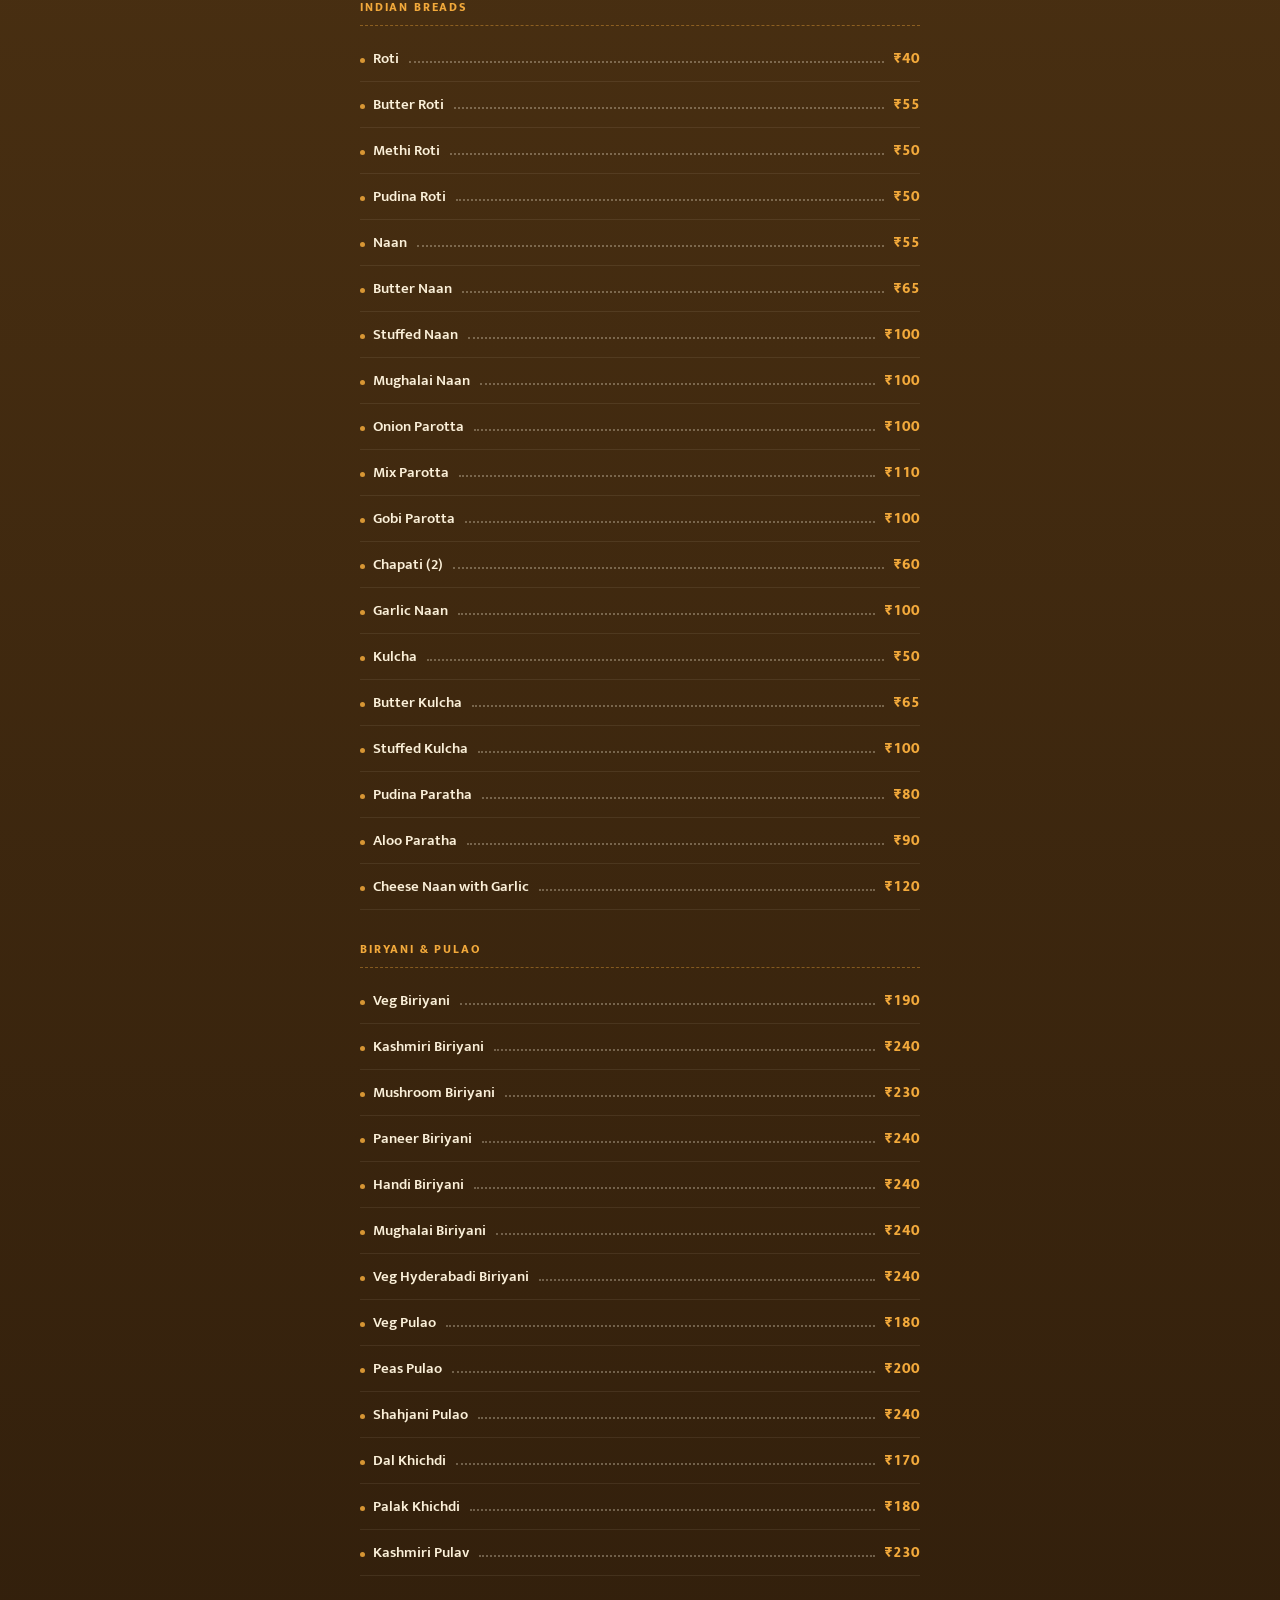
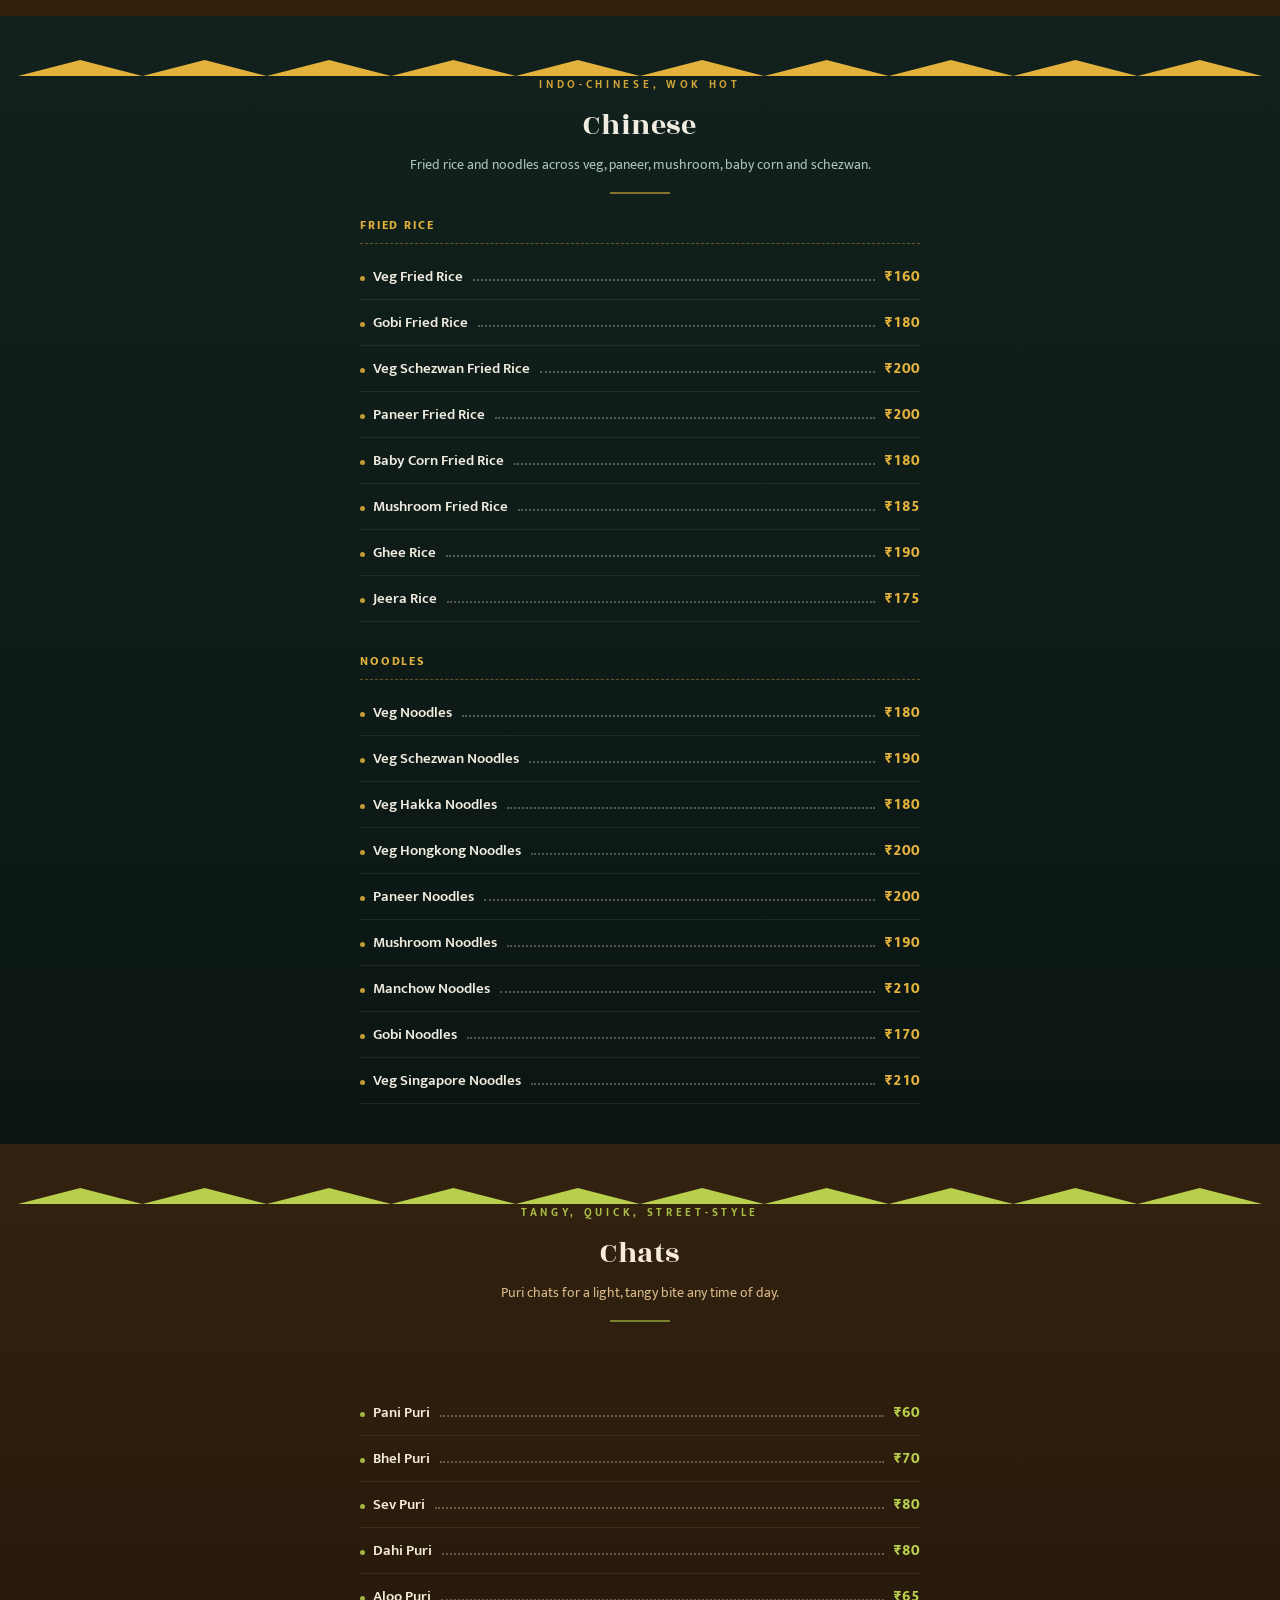
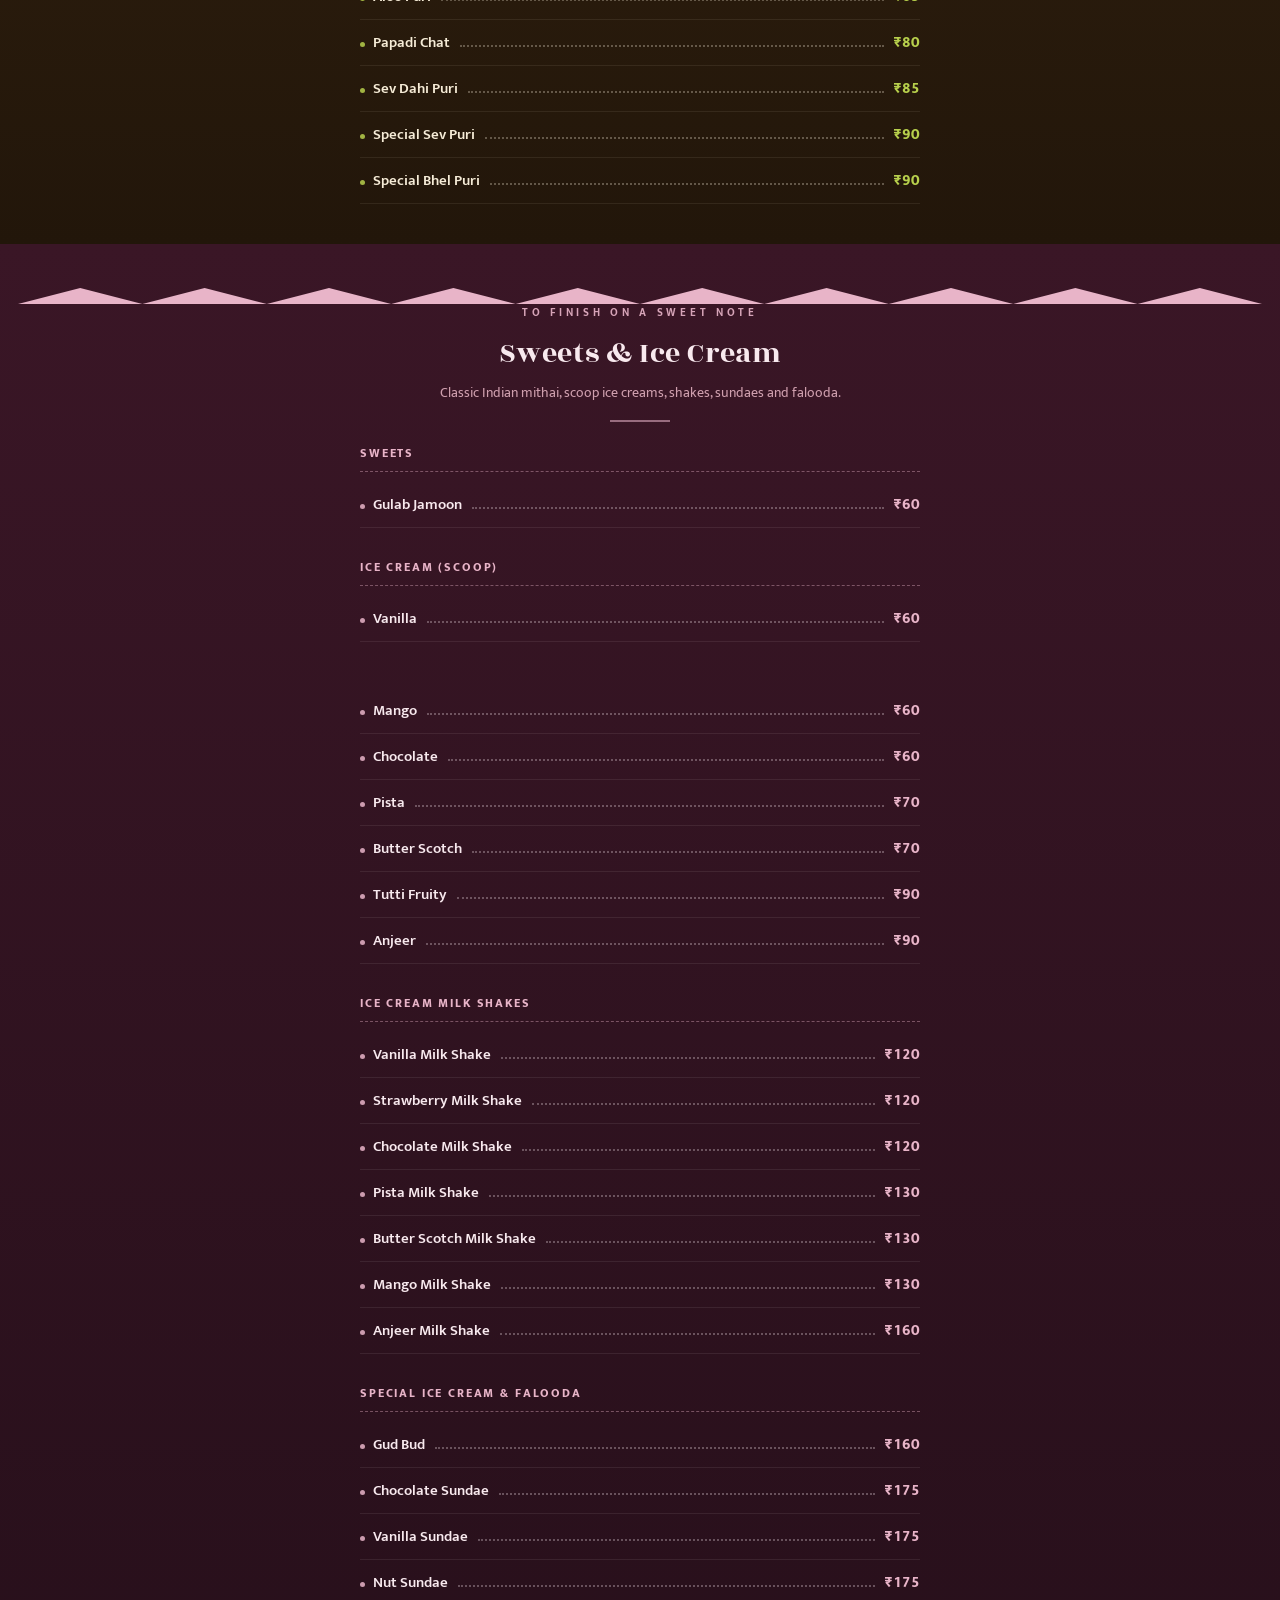
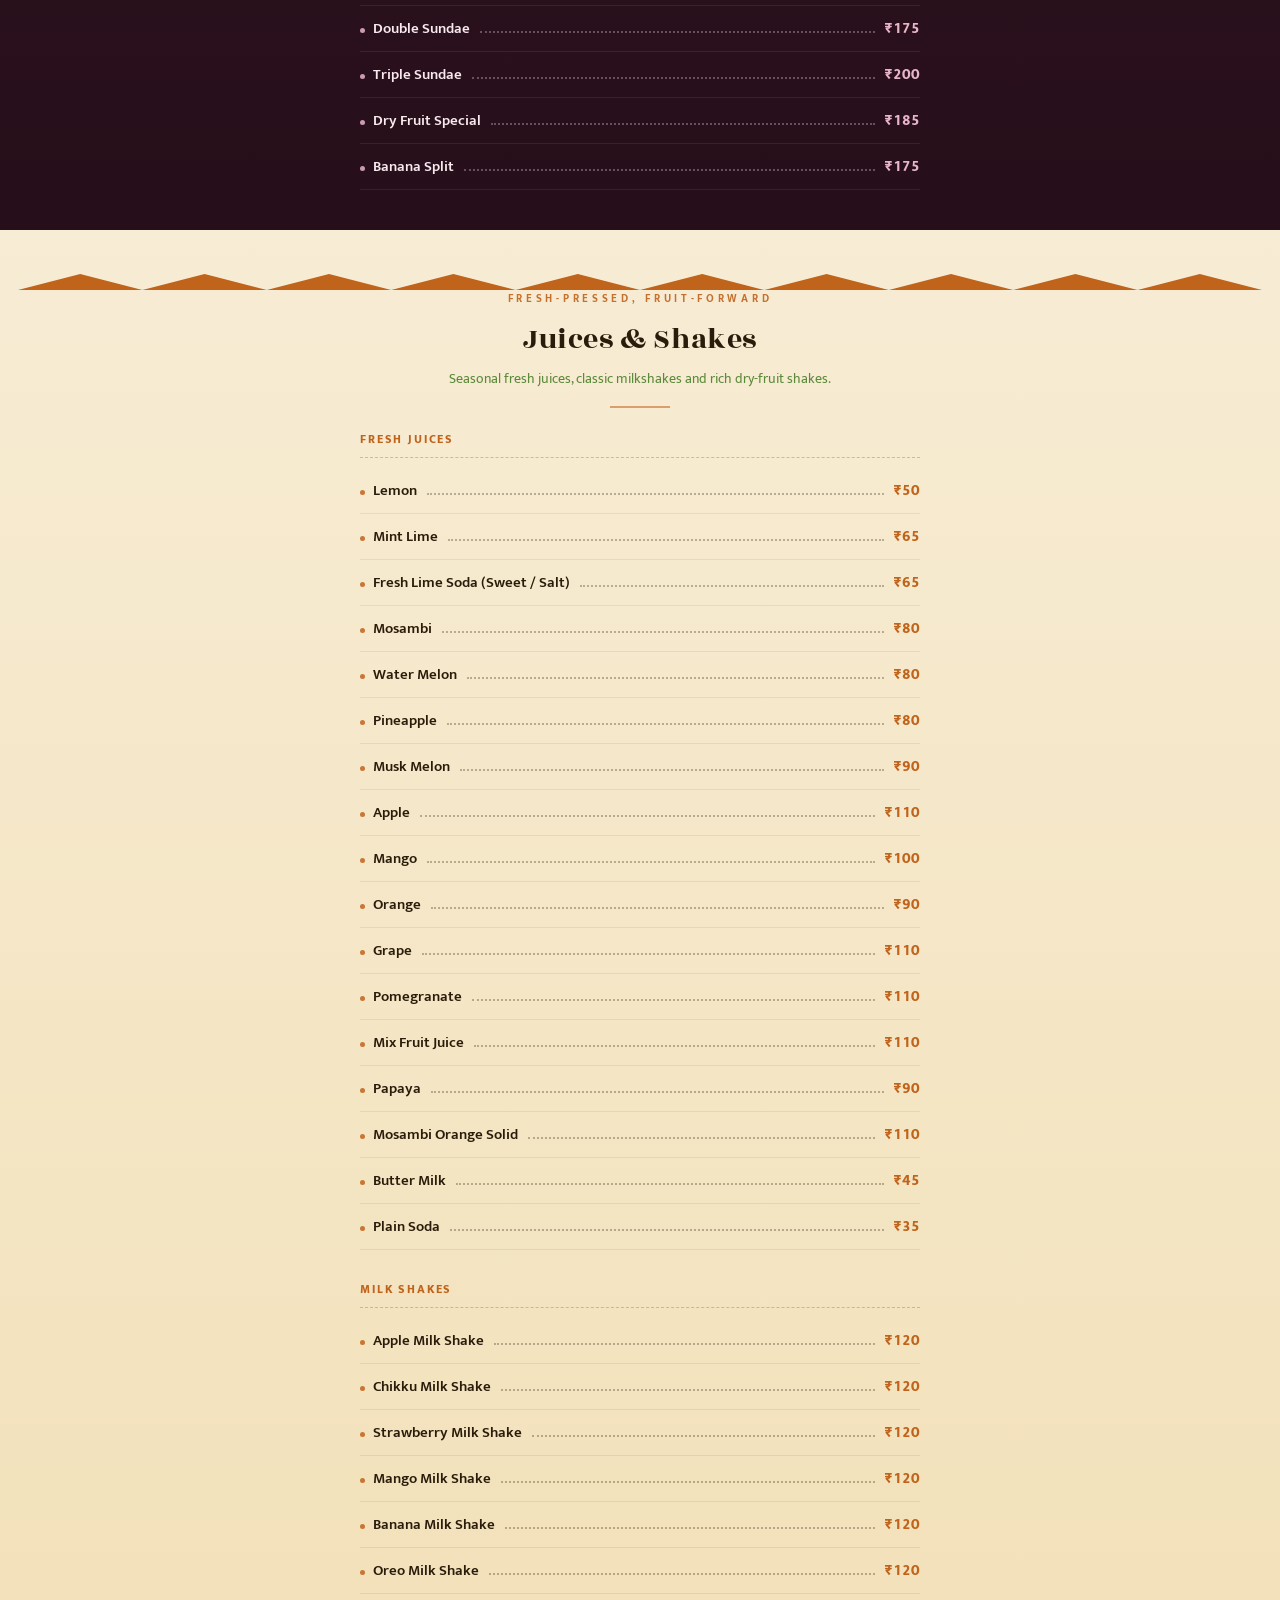
<file: mathuram-cafe-menu.html>
<!DOCTYPE html>
<html lang="en">
<head>
<meta charset="UTF-8">
<meta name="viewport" content="width=device-width, initial-scale=1, viewport-fit=cover">
<title>Mathuram Cafe — Menu</title>
<meta name="description" content="Mathuram Cafe, Brahmavara — Pure Veg AC & Non-AC fine dine. South Indian, North Indian, Chinese, Tandoor, Chats & more.">
<link rel="preconnect" href="https://fonts.googleapis.com">
<link rel="preconnect" href="https://fonts.gstatic.com" crossorigin>
<link href="https://fonts.googleapis.com/css2?family=Rozha+One&family=Mukta:wght@400;500;600;700;800&display=swap" rel="stylesheet">
<link rel="stylesheet" href="style.css">
</head>
<body>

<!-- ============ TOPBAR ============ -->
<header class="topbar">
  <div class="brandmark">
    <svg class="cup" viewBox="0 0 24 24" fill="none"><path d="M6 10h12v3a6 6 0 0 1-6 6 6 6 0 0 1-6-6v-3z" stroke="#c99a4b" stroke-width="1.4"/><path d="M18 11h1.5a2.2 2.2 0 0 1 0 4.4H18" stroke="#c99a4b" stroke-width="1.4"/><path d="M9 4c.5.8-.5 1.2 0 2M12 4c.5.8-.5 1.2 0 2M15 4c.5.8-.5 1.2 0 2" stroke="#c99a4b" stroke-width="1.2" stroke-linecap="round"/></svg>
    <div class="word">Mathuram<small>Pure Veg Cafe</small></div>
  </div>
  <button class="searchbtn" id="searchToggle" aria-label="Search menu">
    <svg viewBox="0 0 24 24" fill="none"><circle cx="11" cy="11" r="7" stroke="currentColor" stroke-width="2"/><path d="M21 21l-4.3-4.3" stroke="currentColor" stroke-width="2" stroke-linecap="round"/></svg>
  </button>
</header>

<div class="searchwrap" id="searchWrap">
  <input type="text" id="searchInput" placeholder="Search dosa, paneer, biryani, juice…" autocomplete="off">
</div>

<nav class="catnav" id="catnav"></nav>

<!-- ============ HERO ============ -->
<section class="hero">
  <div class="logo">
    <img src="assets/hero-logo.png" alt="Mathuram Cafe">
    <svg class="steam" viewBox="0 0 40 30">
      <path d="M12 28c4-6-4-8 0-14"/>
      <path d="M20 28c4-6-4-8 0-14"/>
      <path d="M28 28c4-6-4-8 0-14"/>
    </svg>
  </div>
  <p class="tagline">AC &amp; Non-AC Fine Dine Restaurant</p>
  <div class="badges">
    <span class="badge-chip"><span class="dot"></span>100% Pure Veg</span>
    <span class="badge-chip">South &amp; North Indian</span>
    <span class="badge-chip">Chinese · Tandoor · Chats</span>
    <span class="badge-chip">Drive-Thru Available</span>
  </div>
  <div class="cta-row">
    <a href="#dosa" class="btn btn-solid">View Full Menu</a>
    <a href="https://www.google.com/maps/search/?api=1&query=Mathuram+Cafe+Laxmi+Empire+Krishikendra+Brahmavara" target="_blank" rel="noopener" class="btn btn-line">Get Directions</a>
  </div>
  <p class="addr"><b>Laxmi Empire, Krishikendra, Brahmavara</b><br>Karnataka · Dine-in · Drive-Thru</p>
</section>

<main id="menuRoot"></main>

<div class="empty-state" id="emptyState">No dishes match your search. Try “dosa”, “paneer” or “juice”.</div>

<!-- ============ FOOTER ============ -->
<footer>
  <img class="logo" src="assets/footer-logo.png" alt="Mathuram Cafe">
  <h3>Mathuram Cafe</h3>
  <p class="addr">Laxmi Empire, Krishikendra, Brahmavara<br>Pure Veg · AC &amp; Non-AC Fine Dine · Drive-Thru Available<br>Prices in ₹ · GST extra as applicable on all items</p>
  <p class="gst">GST Number: 29ACGFM7833F1ZX</p>
  <p class="credit">Menu digitised from the in-store card · Prices subject to change</p>
</footer>

<div class="fab-row">
  <a class="fab" id="fabTop" aria-label="Back to top" href="#top">
    <svg viewBox="0 0 24 24" fill="none"><path d="M12 19V5M5 12l7-7 7 7" stroke="currentColor" stroke-width="2.2" stroke-linecap="round" stroke-linejoin="round"/></svg>
  </a>
</div>

<script src="data.js"></script>
<script src="app.js"></script>
</body>
</html>
</file>
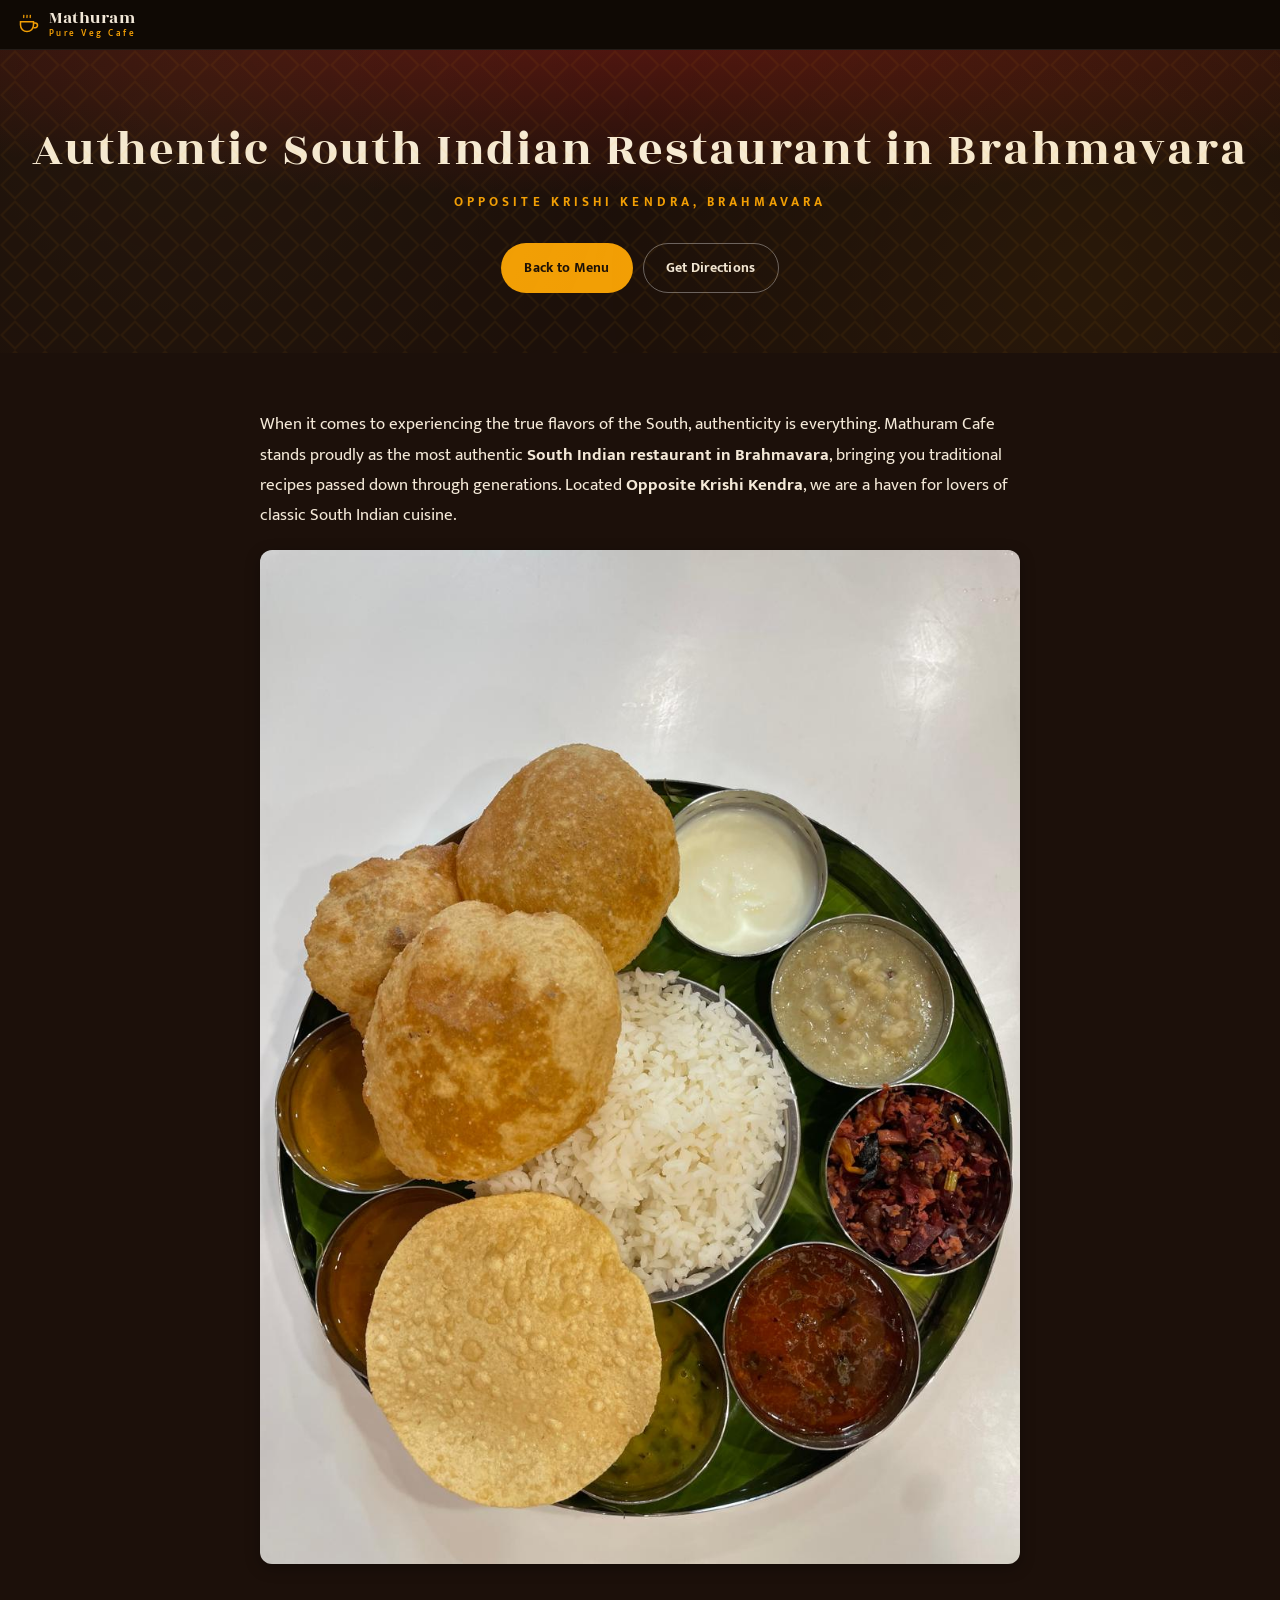
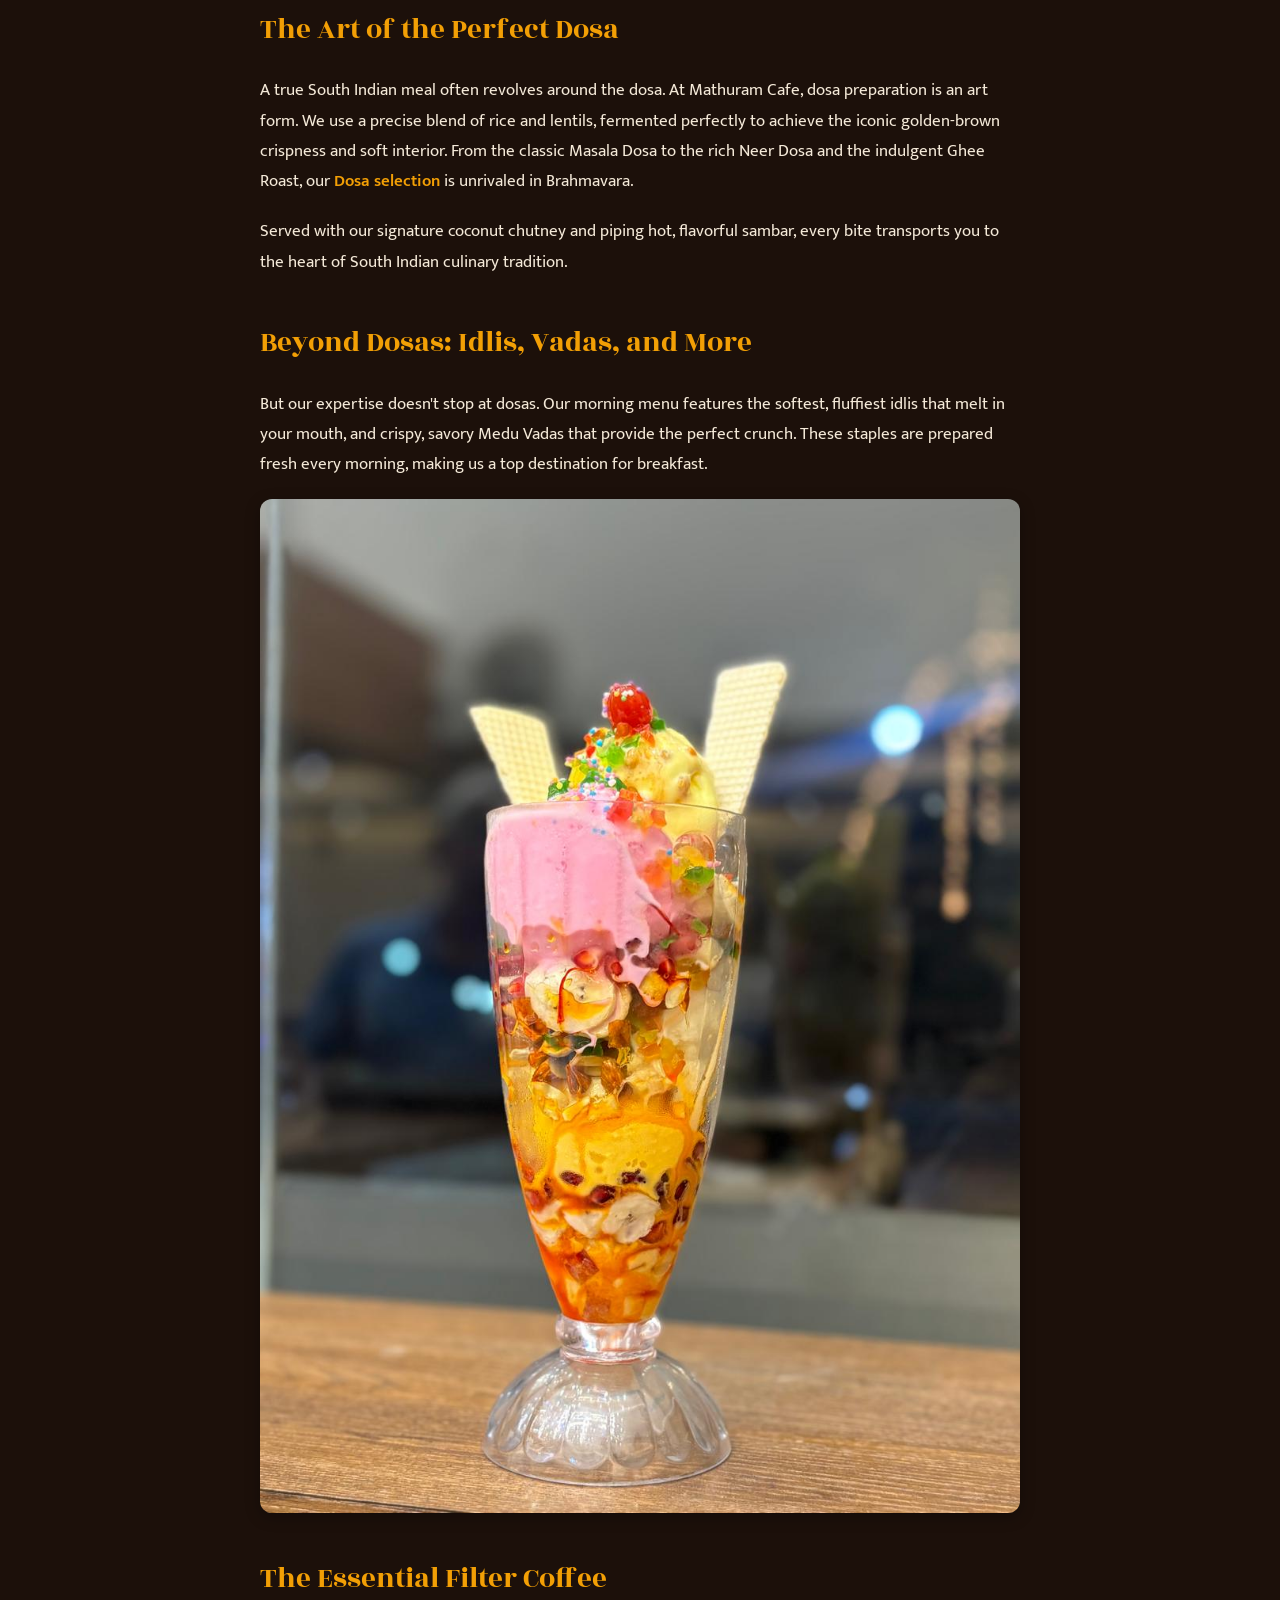
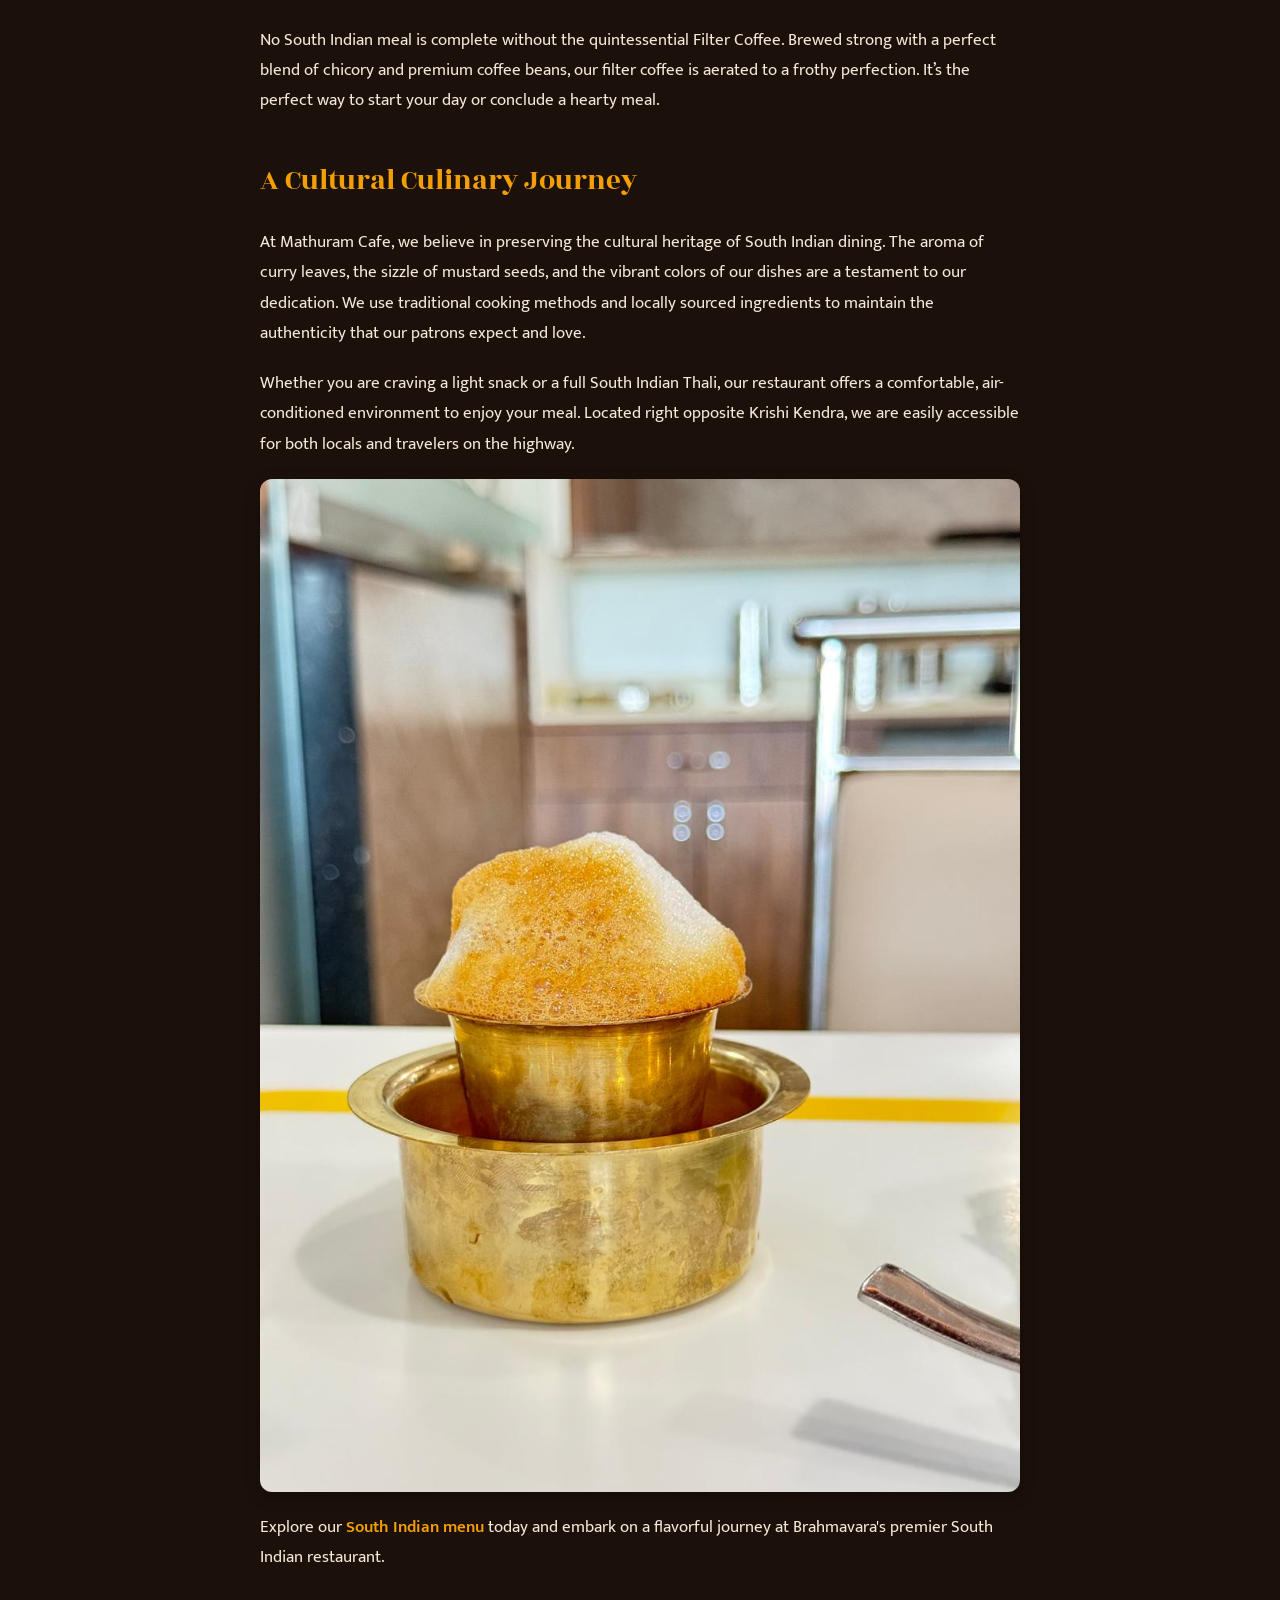
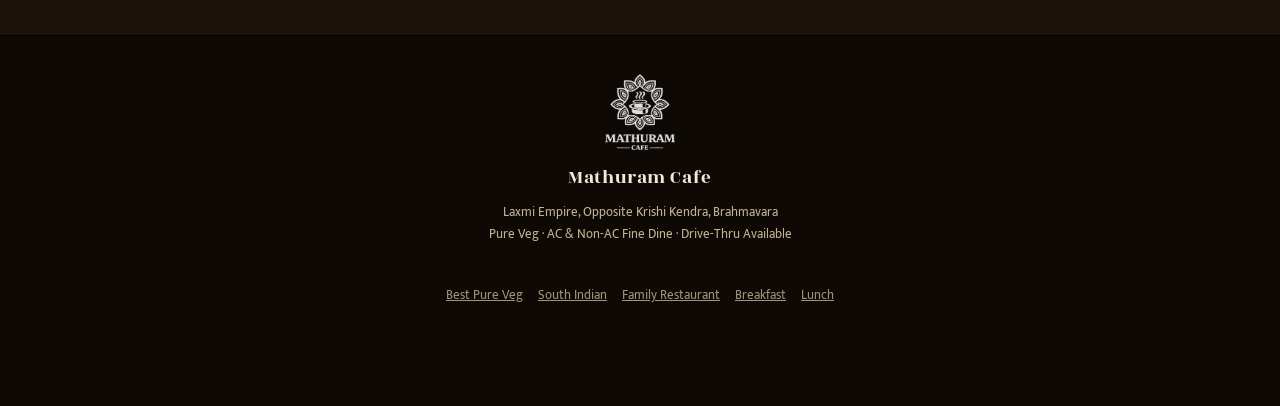
<file: south-indian-restaurant-brahmavara.html>
<!DOCTYPE html>
<html lang="en">
<head>
<meta charset="UTF-8">
<meta name="viewport" content="width=device-width, initial-scale=1, viewport-fit=cover">
<title>Authentic South Indian Restaurant in Brahmavara | Mathuram Cafe</title>
<meta name="description" content="Craving authentic South Indian food? Mathuram Cafe in Brahmavara serves the best dosas, idlis, and filter coffee. Located opposite Krishi Kendra.">
<link rel="preconnect" href="https://fonts.googleapis.com">
<link rel="preconnect" href="https://fonts.gstatic.com" crossorigin>
<link href="https://fonts.googleapis.com/css2?family=Rozha+One&family=Mukta:wght@400;500;600;700;800&display=swap" rel="stylesheet">
<link rel="stylesheet" href="style.css">
<style>
  .seo-content {
    max-width: 800px;
    margin: 0 auto;
    padding: 40px 20px;
    line-height: 1.8;
    color: var(--fg, #f4e9d8);
    font-size: 1.05rem;
  }
  .seo-content h2 {
    color: var(--accent, #f29f05);
    margin-top: 40px;
    margin-bottom: 20px;
    font-size: 1.8rem;
  }
  .seo-content p {
    margin-bottom: 20px;
  }
  .seo-content img {
    width: 100%;
    border-radius: 12px;
    margin: 20px 0;
    box-shadow: 0 4px 15px rgba(0,0,0,0.3);
  }
  .seo-content a {
    color: var(--accent, #f29f05);
    text-decoration: none;
    font-weight: 600;
  }
  .seo-content a:hover {
    text-decoration: underline;
  }
</style>
</head>
<body>

<!-- TOPBAR -->
<header class="topbar">
  <a href="index.html" class="brandmark" style="text-decoration:none;">
    <svg class="cup" viewBox="0 0 24 24" fill="none"><path d="M6 10h12v3a6 6 0 0 1-6 6 6 6 0 0 1-6-6v-3z" stroke="#f29f05" stroke-width="1.4"/><path d="M18 11h1.5a2.2 2.2 0 0 1 0 4.4H18" stroke="#f29f05" stroke-width="1.4"/><path d="M9 4c.5.8-.5 1.2 0 2M12 4c.5.8-.5 1.2 0 2M15 4c.5.8-.5 1.2 0 2" stroke="#f29f05" stroke-width="1.2" stroke-linecap="round"/></svg>
    <div class="word">Mathuram<small>Pure Veg Cafe</small></div>
  </a>
</header>

<!-- HERO -->
<section class="hero" style="padding: 60px 20px;">
  <h1 style="font-size: 3rem;">Authentic South Indian Restaurant in Brahmavara</h1>
  <p class="tagline">Opposite Krishi Kendra, Brahmavara</p>
  <div class="cta-row" style="margin-top: 30px;">
    <a href="index.html" class="btn btn-solid">Back to Menu</a>
    <a href="https://maps.app.goo.gl/N9XR9wsEtZH2UNVz8" target="_blank" rel="noopener" class="btn btn-line">Get Directions</a>
  </div>
</section>

<!-- CONTENT -->
<main class="seo-content">
  
        <p>When it comes to experiencing the true flavors of the South, authenticity is everything. Mathuram Cafe stands proudly as the most authentic <strong>South Indian restaurant in Brahmavara</strong>, bringing you traditional recipes passed down through generations. Located <strong>Opposite Krishi Kendra</strong>, we are a haven for lovers of classic South Indian cuisine.</p>
        <img src="assets/food-4.jpeg" alt="Authentic South Indian Dosa">
        <h2>The Art of the Perfect Dosa</h2>
        <p>A true South Indian meal often revolves around the dosa. At Mathuram Cafe, dosa preparation is an art form. We use a precise blend of rice and lentils, fermented perfectly to achieve the iconic golden-brown crispness and soft interior. From the classic Masala Dosa to the rich Neer Dosa and the indulgent Ghee Roast, our <a href="index.html#dosa">Dosa selection</a> is unrivaled in Brahmavara.</p>
        <p>Served with our signature coconut chutney and piping hot, flavorful sambar, every bite transports you to the heart of South Indian culinary tradition.</p>
        <h2>Beyond Dosas: Idlis, Vadas, and More</h2>
        <p>But our expertise doesn't stop at dosas. Our morning menu features the softest, fluffiest idlis that melt in your mouth, and crispy, savory Medu Vadas that provide the perfect crunch. These staples are prepared fresh every morning, making us a top destination for breakfast.</p>
        <img src="assets/food-5.jpeg" alt="South Indian meals">
        <h2>The Essential Filter Coffee</h2>
        <p>No South Indian meal is complete without the quintessential Filter Coffee. Brewed strong with a perfect blend of chicory and premium coffee beans, our filter coffee is aerated to a frothy perfection. It’s the perfect way to start your day or conclude a hearty meal.</p>
        <h2>A Cultural Culinary Journey</h2>
        <p>At Mathuram Cafe, we believe in preserving the cultural heritage of South Indian dining. The aroma of curry leaves, the sizzle of mustard seeds, and the vibrant colors of our dishes are a testament to our dedication. We use traditional cooking methods and locally sourced ingredients to maintain the authenticity that our patrons expect and love.</p>
        <p>Whether you are craving a light snack or a full South Indian Thali, our restaurant offers a comfortable, air-conditioned environment to enjoy your meal. Located right opposite Krishi Kendra, we are easily accessible for both locals and travelers on the highway.</p>
        <img src="assets/food-6.jpeg" alt="Filter Coffee at Mathuram Cafe">
        <p>Explore our <a href="index.html">South Indian menu</a> today and embark on a flavorful journey at Brahmavara's premier South Indian restaurant.</p>
        
</main>

<!-- FOOTER -->
<footer>
  <img class="logo" src="assets/footer-logo.png" alt="Mathuram Cafe">
  <h3>Mathuram Cafe</h3>
  <p class="addr">Laxmi Empire, Opposite Krishi Kendra, Brahmavara<br>Pure Veg · AC &amp; Non-AC Fine Dine · Drive-Thru Available</p>
  
  <div style="margin-top:40px; font-size: 0.8rem; color: #a0937d; display:flex; gap:15px; justify-content:center; flex-wrap:wrap;">
    <a href="best-pure-veg-restaurant-brahmavara.html" style="color:inherit;">Best Pure Veg</a>
    <a href="south-indian-restaurant-brahmavara.html" style="color:inherit;">South Indian</a>
    <a href="family-restaurant-brahmavara.html" style="color:inherit;">Family Restaurant</a>
    <a href="breakfast-brahmavara.html" style="color:inherit;">Breakfast</a>
    <a href="lunch-brahmavara.html" style="color:inherit;">Lunch</a>
  </div>
</footer>

</body>
</html>
</file>
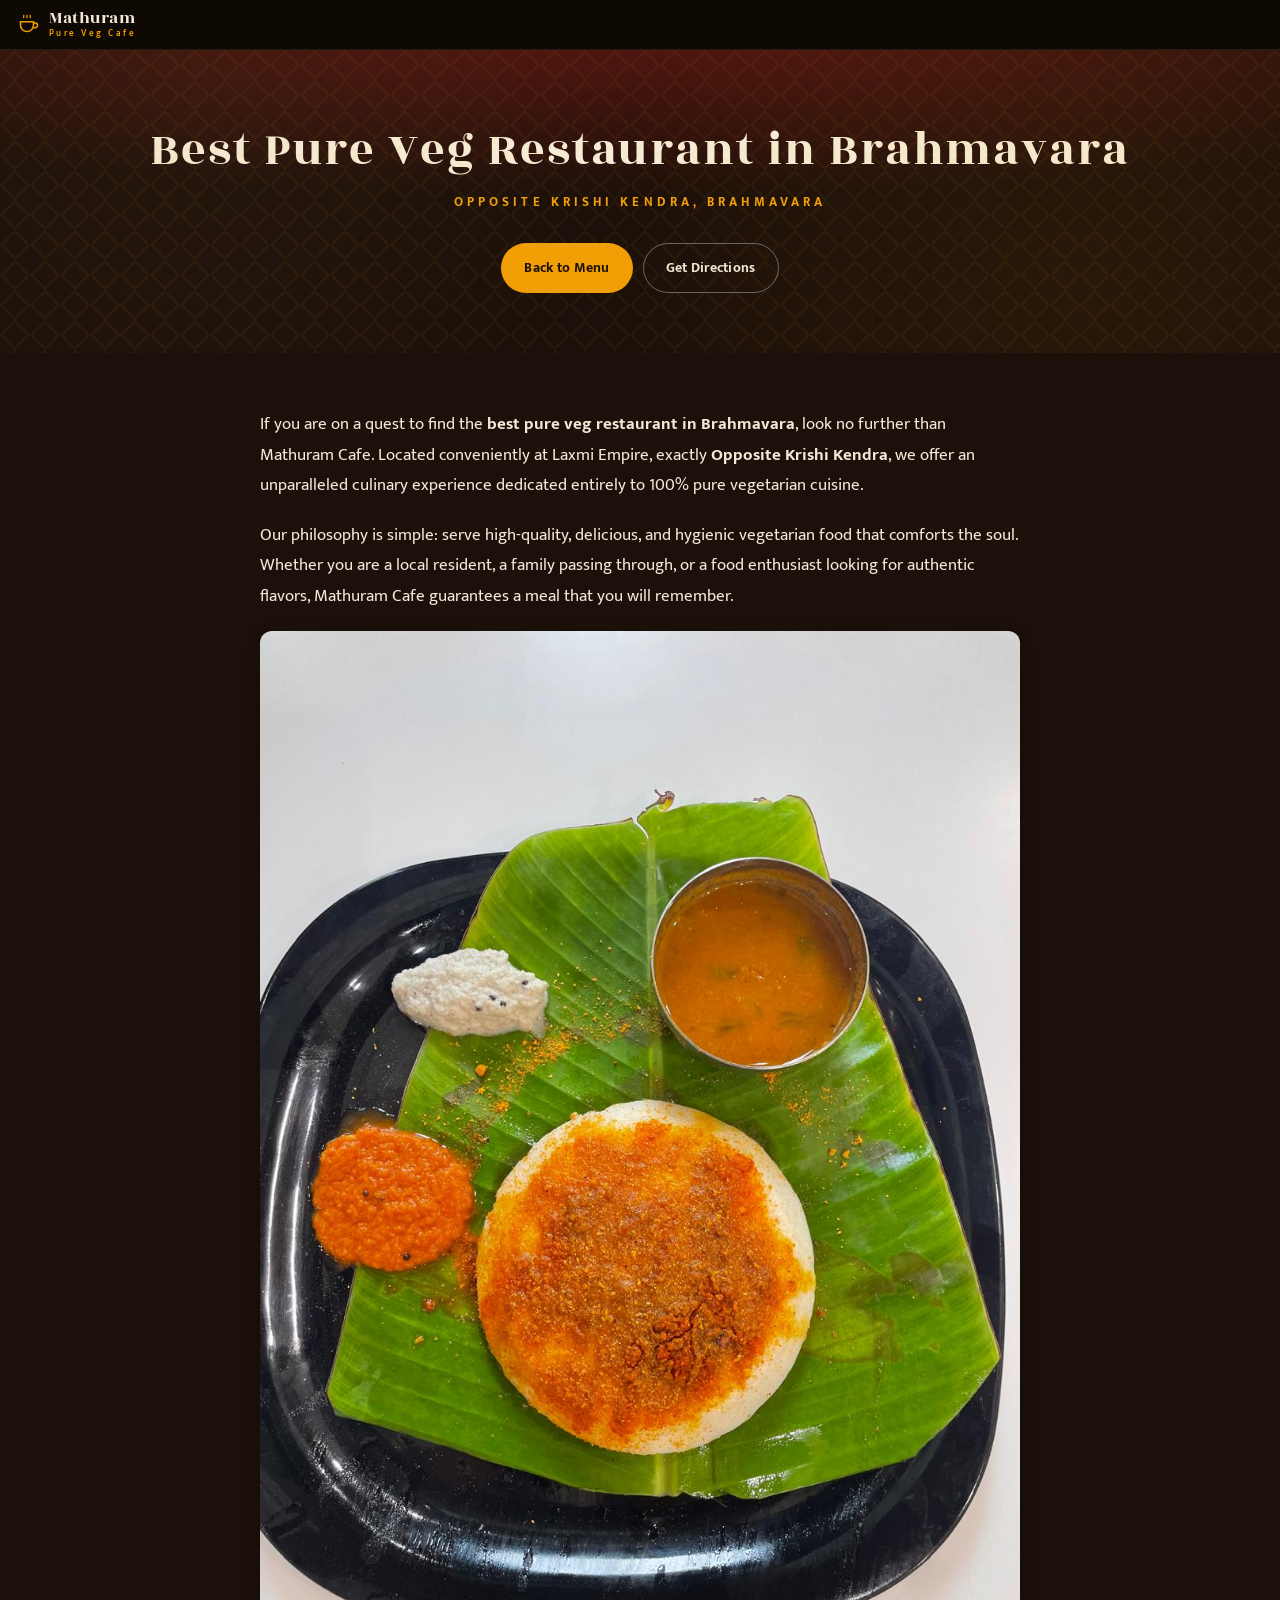
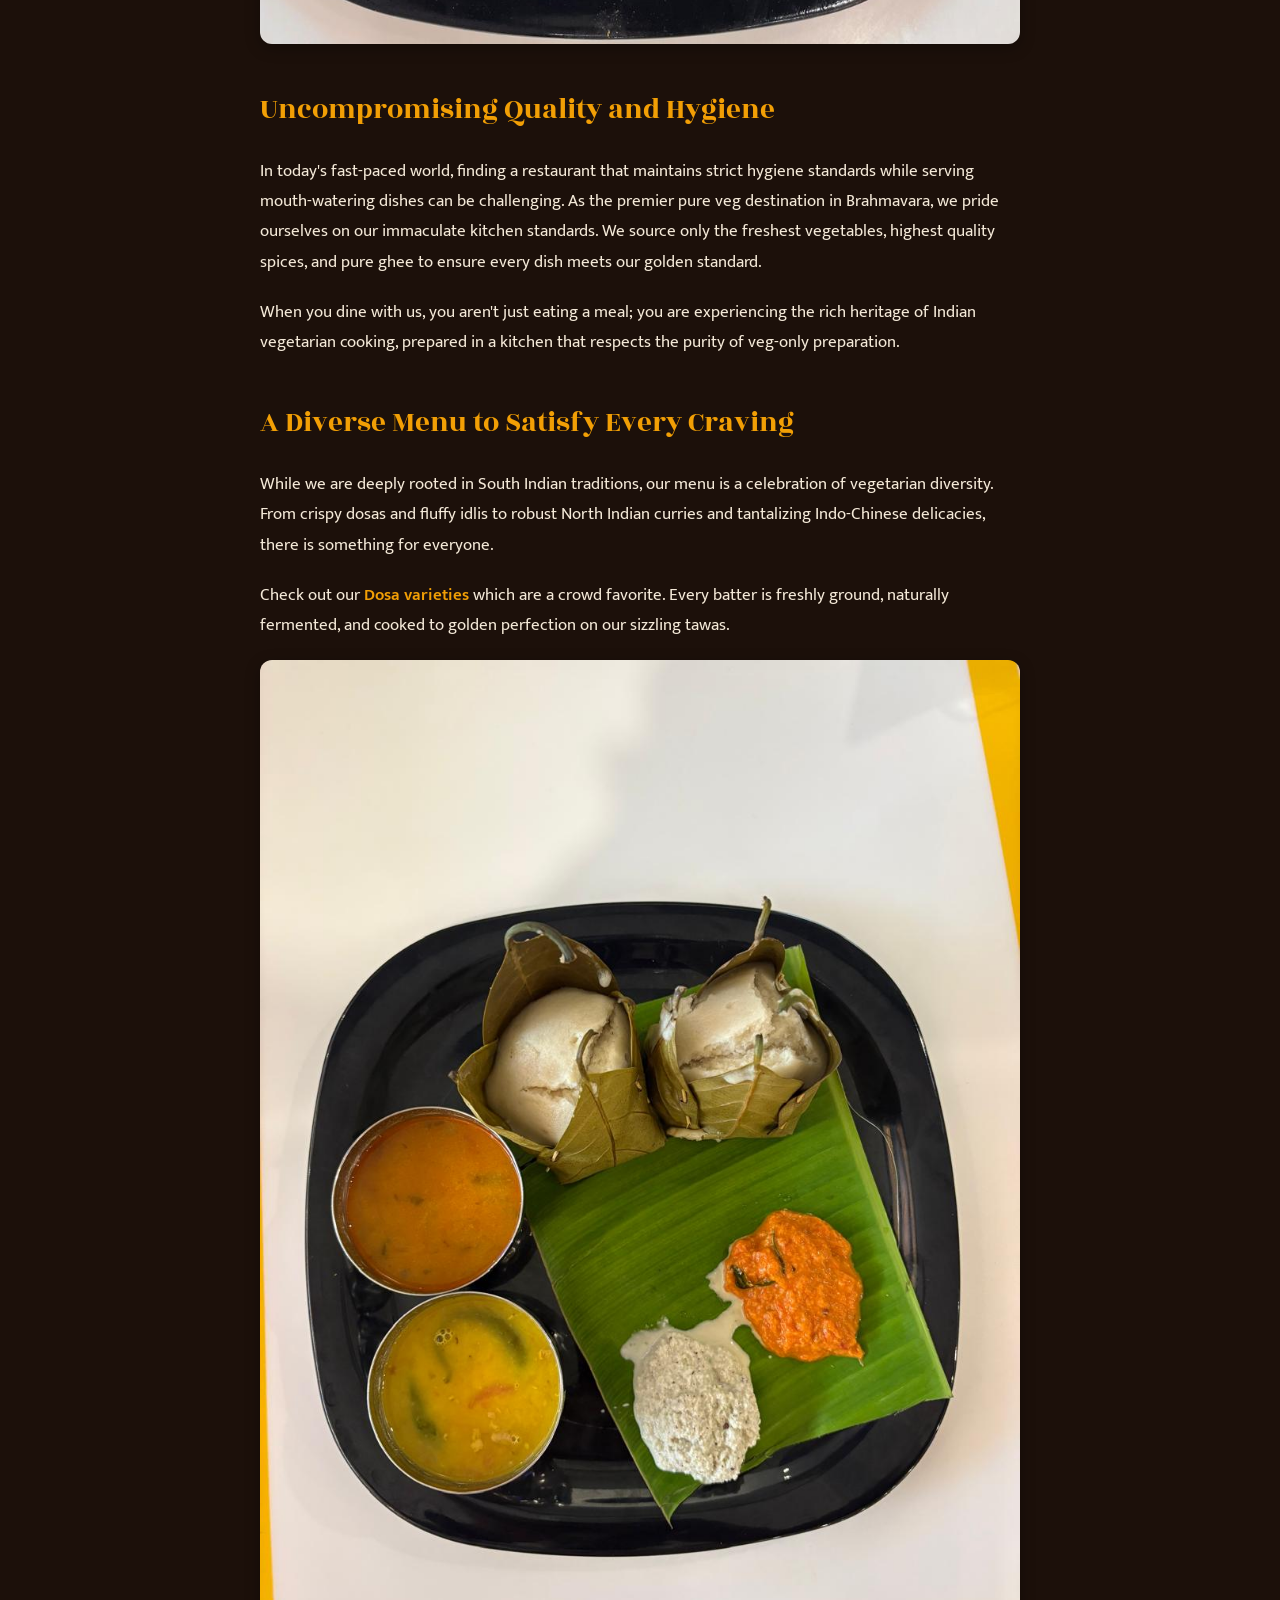
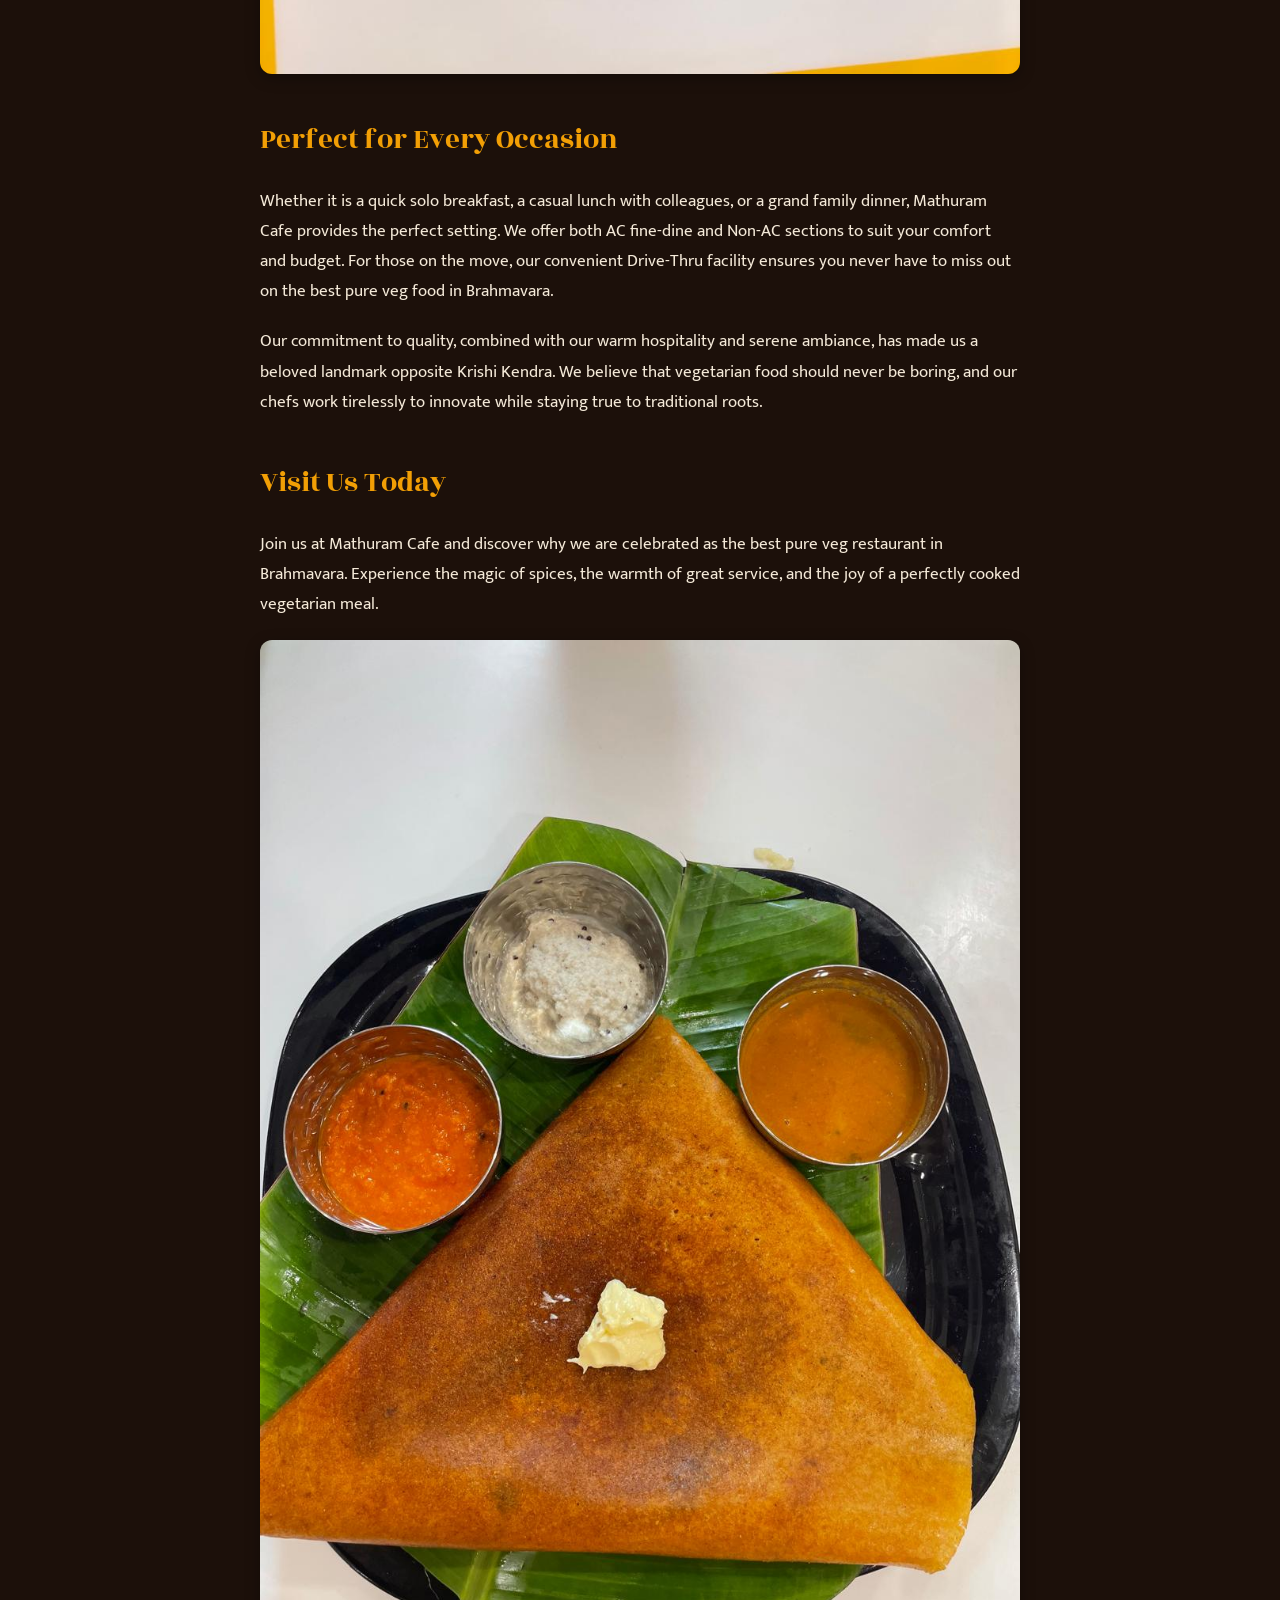
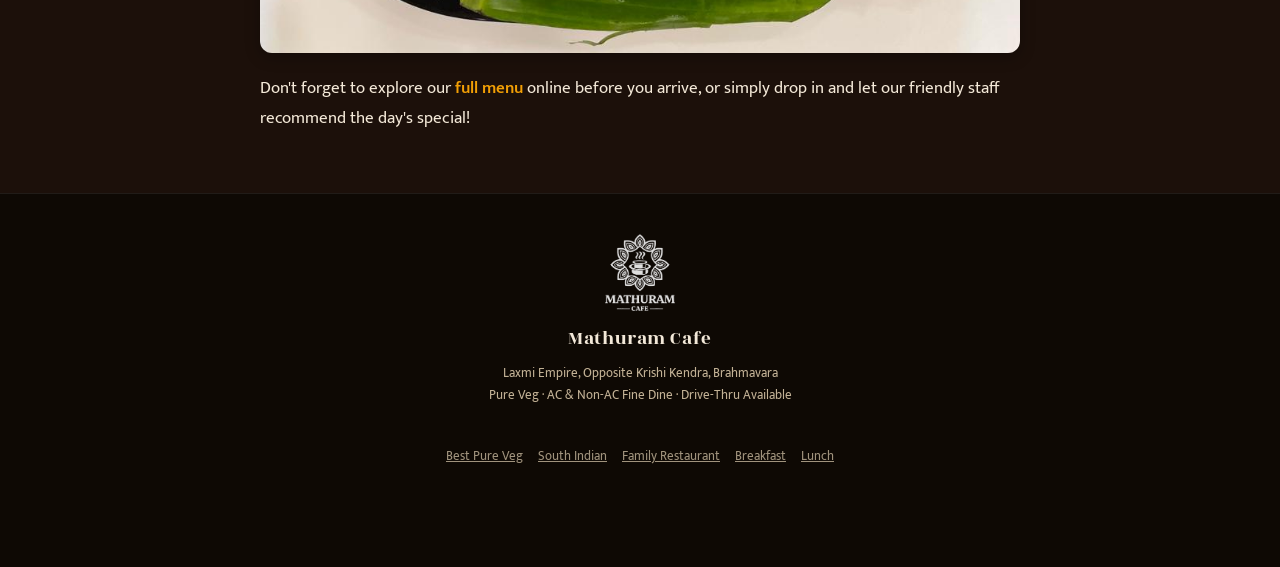
<file: pages/best-pure-veg-restaurant-brahmavara.html>
<!DOCTYPE html>
<html lang="en">
<head>
<meta charset="UTF-8">
<meta name="viewport" content="width=device-width, initial-scale=1, viewport-fit=cover">
<title>Best Pure Veg Restaurant in Brahmavara | Mathuram Cafe</title>
<meta name="description" content="Looking for the best pure vegetarian food in Brahmavara? Visit Mathuram Cafe opposite Krishi Kendra for hygienic, delicious, and 100% pure veg dining.">
<link rel="preconnect" href="https://fonts.googleapis.com">
<link rel="preconnect" href="https://fonts.gstatic.com" crossorigin>
<link href="https://fonts.googleapis.com/css2?family=Rozha+One&family=Mukta:wght@400;500;600;700;800&display=swap" rel="stylesheet">
<link rel="stylesheet" href="../style.css">
<style>
  .seo-content {
    max-width: 800px;
    margin: 0 auto;
    padding: 40px 20px;
    line-height: 1.8;
    color: var(--fg, #f4e9d8);
    font-size: 1.05rem;
  }
  .seo-content h2 {
    color: var(--accent, #f29f05);
    margin-top: 40px;
    margin-bottom: 20px;
    font-size: 1.8rem;
  }
  .seo-content p {
    margin-bottom: 20px;
  }
  .seo-content img {
    width: 100%;
    border-radius: 12px;
    margin: 20px 0;
    box-shadow: 0 4px 15px rgba(0,0,0,0.3);
  }
  .seo-content a {
    color: var(--accent, #f29f05);
    text-decoration: none;
    font-weight: 600;
  }
  .seo-content a:hover {
    text-decoration: underline;
  }
</style>
</head>
<body>

<!-- TOPBAR -->
<header class="topbar">
  <a href="../index.html" class="brandmark" style="text-decoration:none;">
    <svg class="cup" viewBox="0 0 24 24" fill="none"><path d="M6 10h12v3a6 6 0 0 1-6 6 6 6 0 0 1-6-6v-3z" stroke="#f29f05" stroke-width="1.4"/><path d="M18 11h1.5a2.2 2.2 0 0 1 0 4.4H18" stroke="#f29f05" stroke-width="1.4"/><path d="M9 4c.5.8-.5 1.2 0 2M12 4c.5.8-.5 1.2 0 2M15 4c.5.8-.5 1.2 0 2" stroke="#f29f05" stroke-width="1.2" stroke-linecap="round"/></svg>
    <div class="word">Mathuram<small>Pure Veg Cafe</small></div>
  </a>
</header>

<!-- HERO -->
<section class="hero" style="padding: 60px 20px;">
  <h1 style="font-size: 3rem;">Best Pure Veg Restaurant in Brahmavara</h1>
  <p class="tagline">Opposite Krishi Kendra, Brahmavara</p>
  <div class="cta-row" style="margin-top: 30px;">
    <a href="../index.html" class="btn btn-solid">Back to Menu</a>
    <a href="https://maps.app.goo.gl/N9XR9wsEtZH2UNVz8" target="_blank" rel="noopener" class="btn btn-line">Get Directions</a>
  </div>
</section>

<!-- CONTENT -->
<main class="seo-content">
  
        <p>If you are on a quest to find the <strong>best pure veg restaurant in Brahmavara</strong>, look no further than Mathuram Cafe. Located conveniently at Laxmi Empire, exactly <strong>Opposite Krishi Kendra</strong>, we offer an unparalleled culinary experience dedicated entirely to 100% pure vegetarian cuisine.</p>
        <p>Our philosophy is simple: serve high-quality, delicious, and hygienic vegetarian food that comforts the soul. Whether you are a local resident, a family passing through, or a food enthusiast looking for authentic flavors, Mathuram Cafe guarantees a meal that you will remember.</p>
        <img src="../assets/food-1.jpeg" alt="Pure veg food at Mathuram Cafe">
        <h2>Uncompromising Quality and Hygiene</h2>
        <p>In today's fast-paced world, finding a restaurant that maintains strict hygiene standards while serving mouth-watering dishes can be challenging. As the premier pure veg destination in Brahmavara, we pride ourselves on our immaculate kitchen standards. We source only the freshest vegetables, highest quality spices, and pure ghee to ensure every dish meets our golden standard.</p>
        <p>When you dine with us, you aren't just eating a meal; you are experiencing the rich heritage of Indian vegetarian cooking, prepared in a kitchen that respects the purity of veg-only preparation.</p>
        <h2>A Diverse Menu to Satisfy Every Craving</h2>
        <p>While we are deeply rooted in South Indian traditions, our menu is a celebration of vegetarian diversity. From crispy dosas and fluffy idlis to robust North Indian curries and tantalizing Indo-Chinese delicacies, there is something for everyone.</p>
        <p>Check out our <a href="../index.html#dosa">Dosa varieties</a> which are a crowd favorite. Every batter is freshly ground, naturally fermented, and cooked to golden perfection on our sizzling tawas.</p>
        <img src="../assets/food-2.jpeg" alt="Delicious vegetarian spread">
        <h2>Perfect for Every Occasion</h2>
        <p>Whether it is a quick solo breakfast, a casual lunch with colleagues, or a grand family dinner, Mathuram Cafe provides the perfect setting. We offer both AC fine-dine and Non-AC sections to suit your comfort and budget. For those on the move, our convenient Drive-Thru facility ensures you never have to miss out on the best pure veg food in Brahmavara.</p>
        <p>Our commitment to quality, combined with our warm hospitality and serene ambiance, has made us a beloved landmark opposite Krishi Kendra. We believe that vegetarian food should never be boring, and our chefs work tirelessly to innovate while staying true to traditional roots.</p>
        <h2>Visit Us Today</h2>
        <p>Join us at Mathuram Cafe and discover why we are celebrated as the best pure veg restaurant in Brahmavara. Experience the magic of spices, the warmth of great service, and the joy of a perfectly cooked vegetarian meal.</p>
        <img src="../assets/food-3.jpeg" alt="Mathuram Cafe ambiance">
        <p>Don't forget to explore our <a href="../index.html">full menu</a> online before you arrive, or simply drop in and let our friendly staff recommend the day's special!</p>
        
</main>

<!-- FOOTER -->
<footer>
  <img class="logo" src="../assets/footer-logo.png" alt="Mathuram Cafe">
  <h3>Mathuram Cafe</h3>
  <p class="addr">Laxmi Empire, Opposite Krishi Kendra, Brahmavara<br>Pure Veg · AC &amp; Non-AC Fine Dine · Drive-Thru Available</p>
  
  <div style="margin-top:40px; font-size: 0.8rem; color: #a0937d; display:flex; gap:15px; justify-content:center; flex-wrap:wrap;">
    <a href="best-pure-veg-restaurant-brahmavara.html" style="color:inherit;">Best Pure Veg</a>
    <a href="south-indian-restaurant-brahmavara.html" style="color:inherit;">South Indian</a>
    <a href="family-restaurant-brahmavara.html" style="color:inherit;">Family Restaurant</a>
    <a href="breakfast-brahmavara.html" style="color:inherit;">Breakfast</a>
    <a href="lunch-brahmavara.html" style="color:inherit;">Lunch</a>
  </div>
</footer>

</body>
</html>
</file>
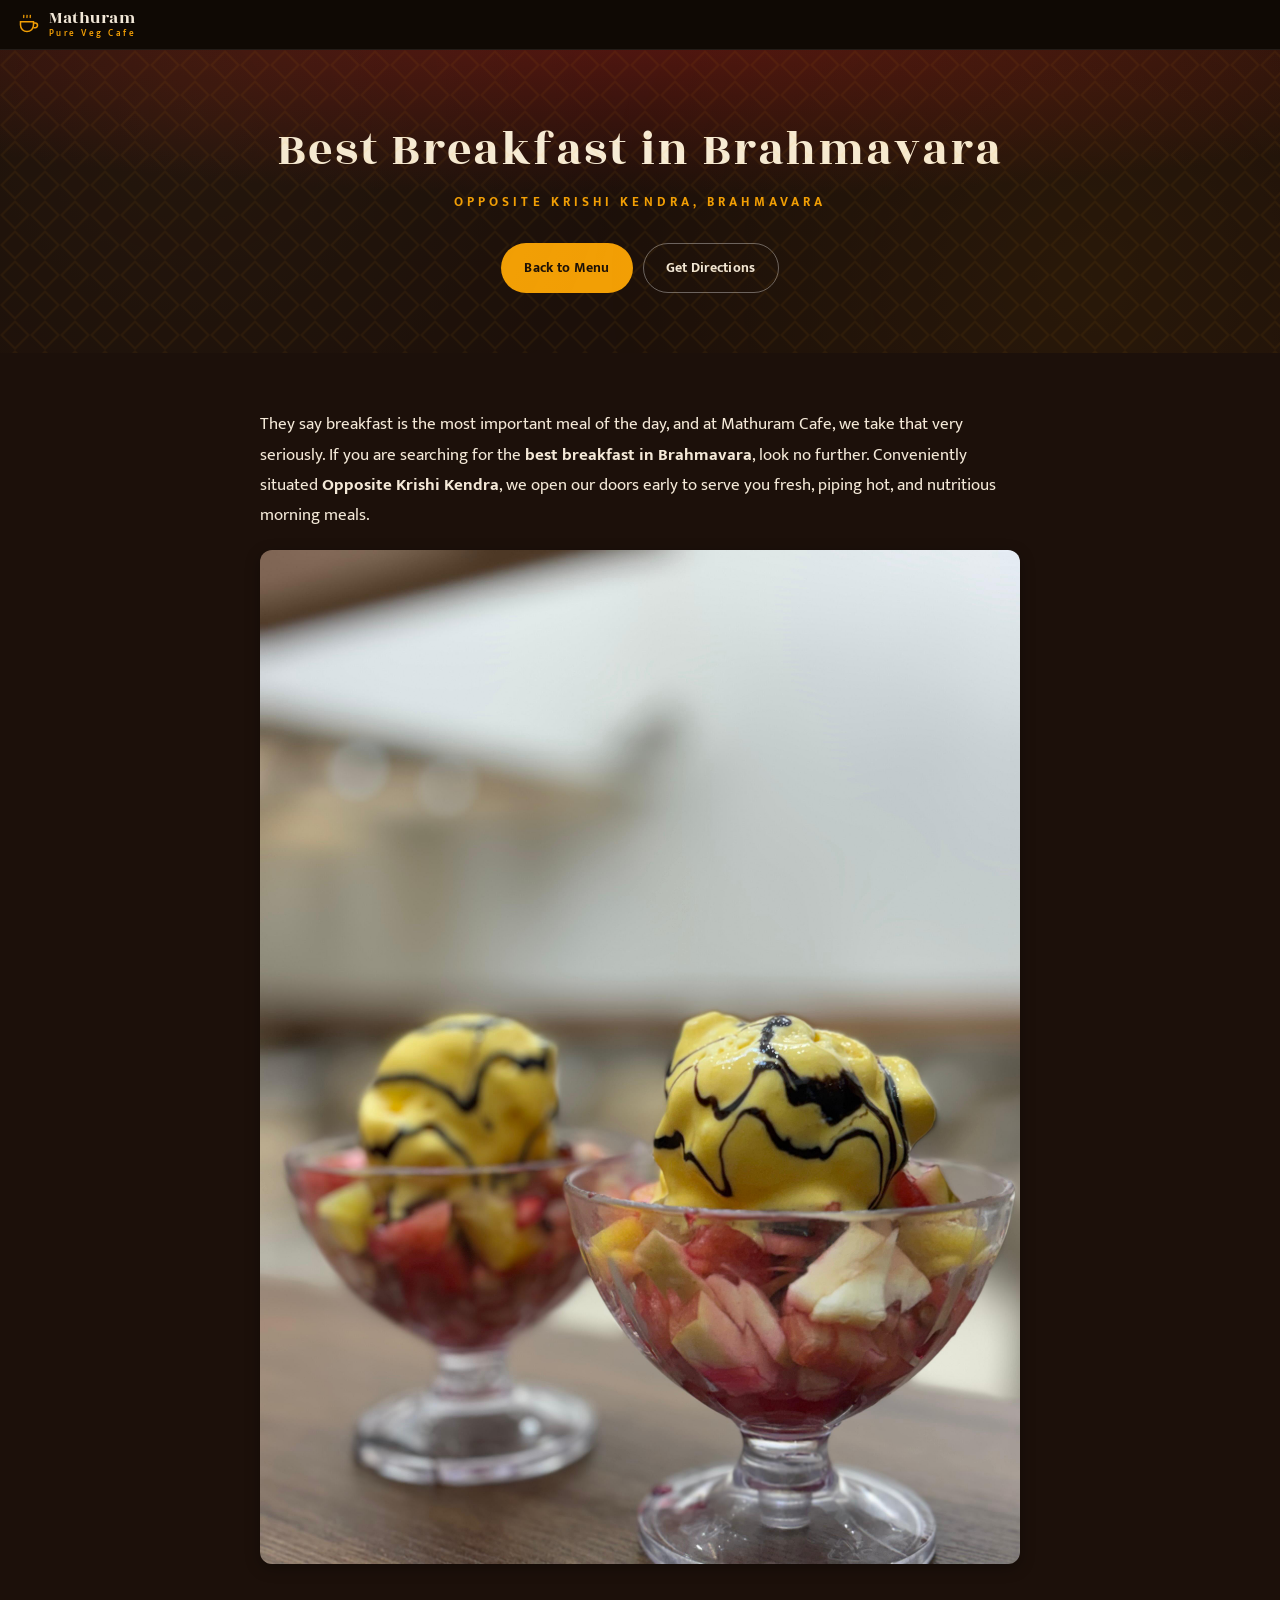
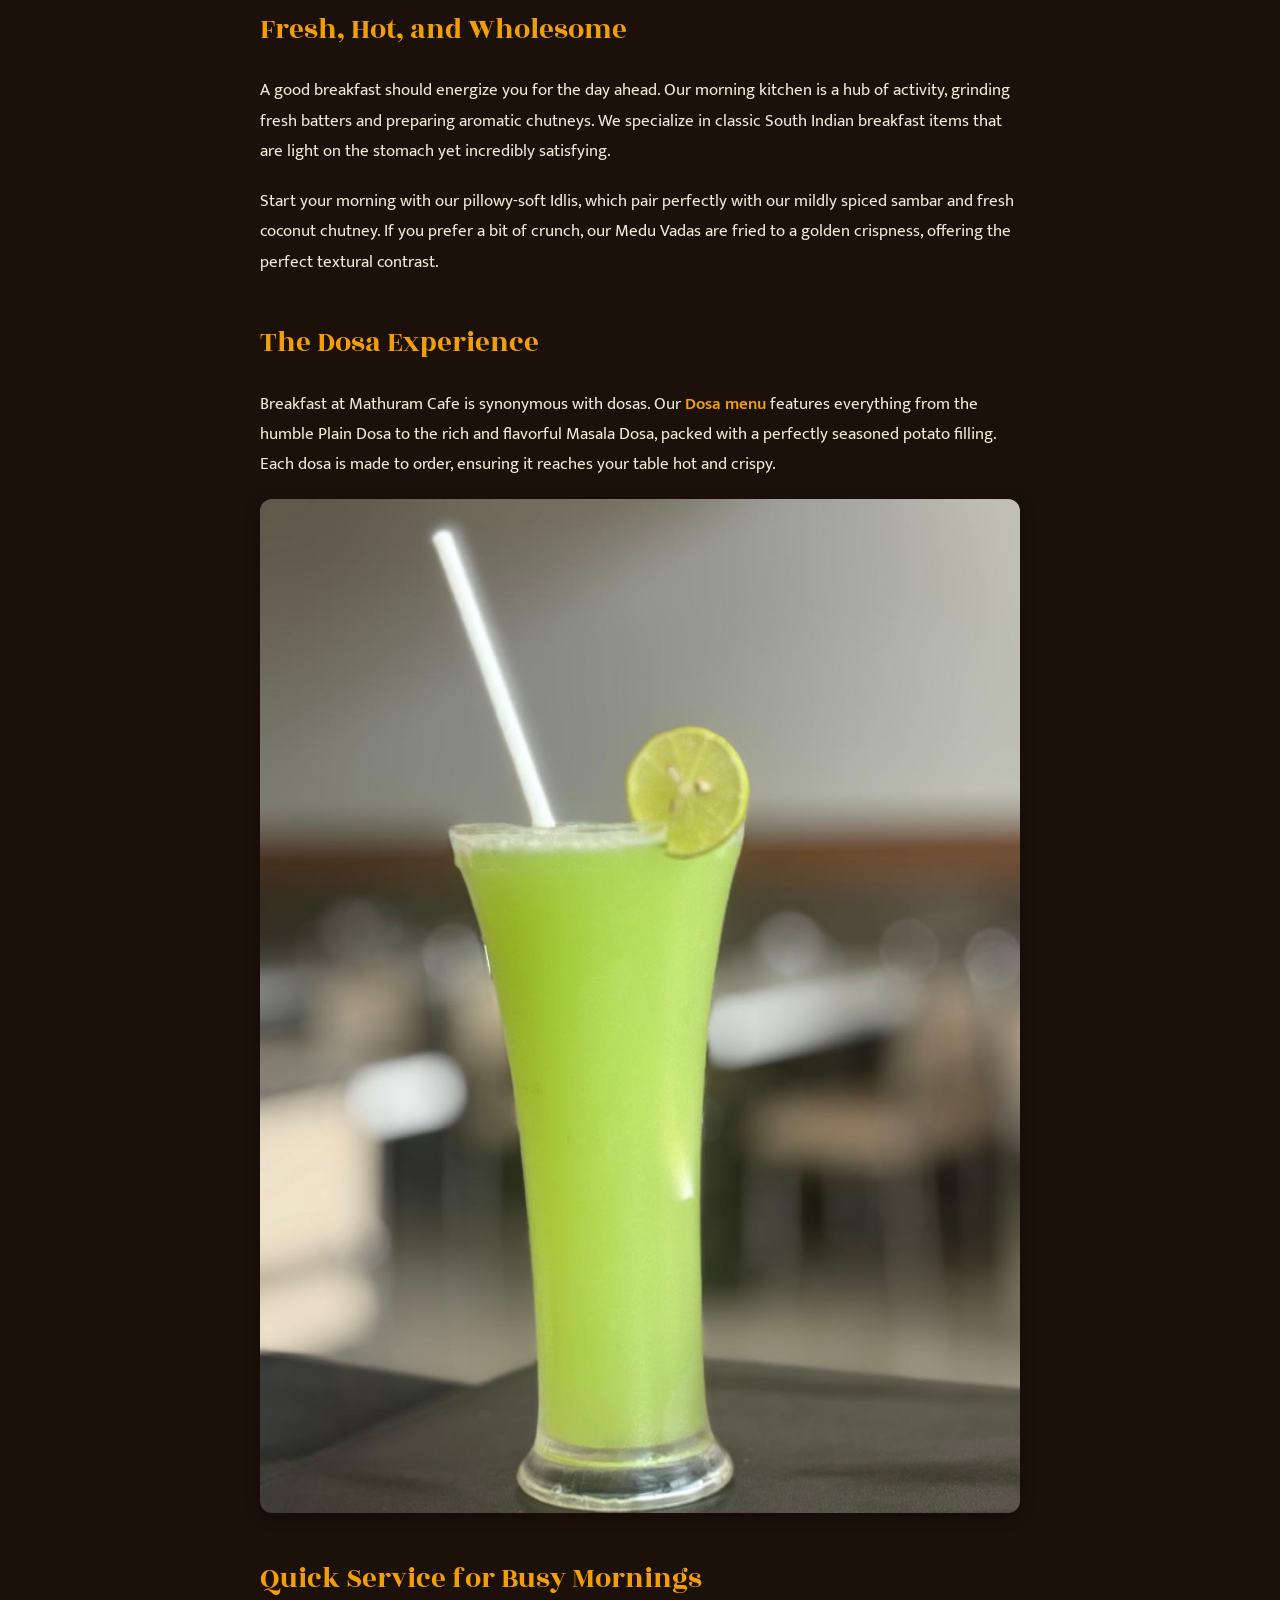
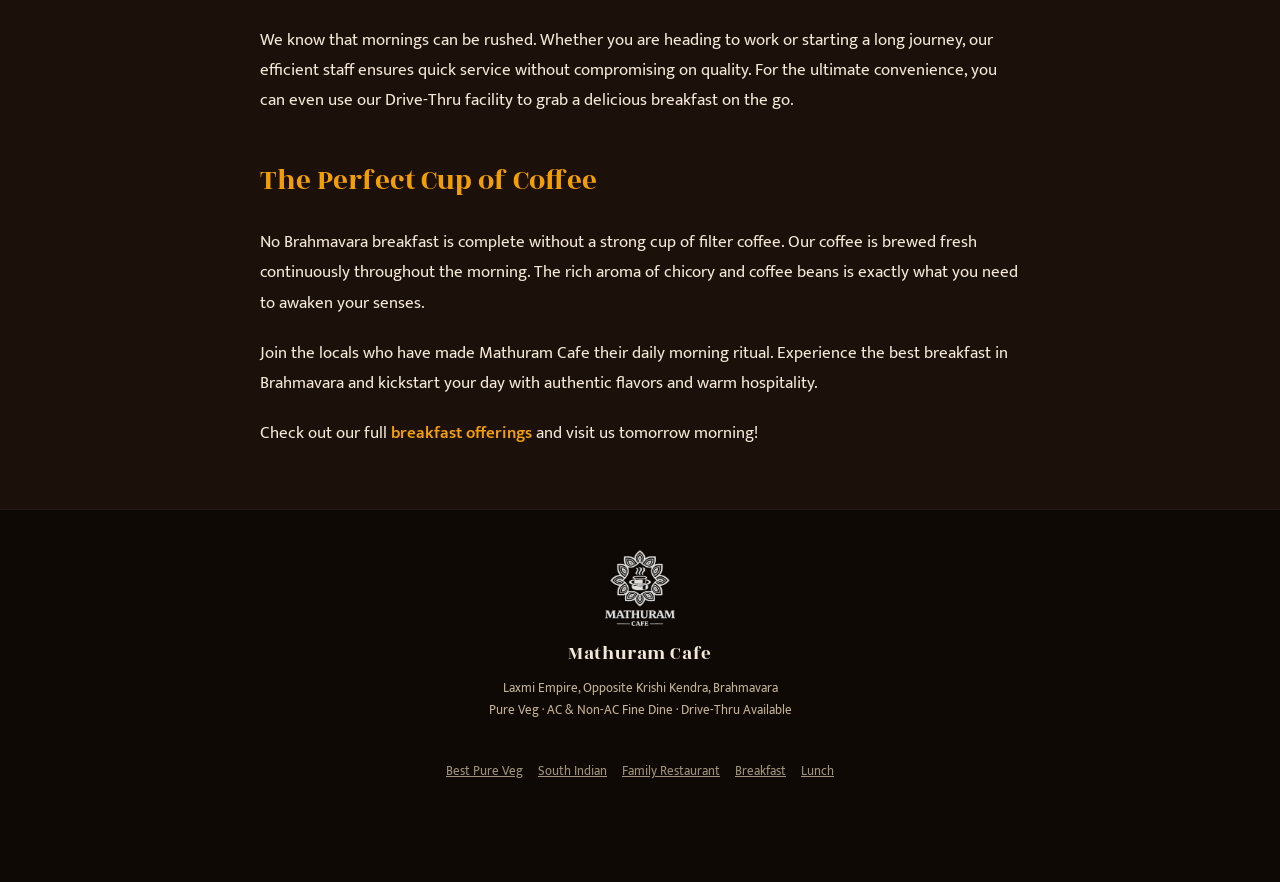
<file: pages/breakfast-brahmavara.html>
<!DOCTYPE html>
<html lang="en">
<head>
<meta charset="UTF-8">
<meta name="viewport" content="width=device-width, initial-scale=1, viewport-fit=cover">
<title>Best Breakfast in Brahmavara | Mathuram Cafe</title>
<meta name="description" content="Start your day right with the best breakfast in Brahmavara at Mathuram Cafe. Enjoy fresh idlis, crispy dosas, and hot filter coffee opposite Krishi Kendra.">
<link rel="preconnect" href="https://fonts.googleapis.com">
<link rel="preconnect" href="https://fonts.gstatic.com" crossorigin>
<link href="https://fonts.googleapis.com/css2?family=Rozha+One&family=Mukta:wght@400;500;600;700;800&display=swap" rel="stylesheet">
<link rel="stylesheet" href="../style.css">
<style>
  .seo-content {
    max-width: 800px;
    margin: 0 auto;
    padding: 40px 20px;
    line-height: 1.8;
    color: var(--fg, #f4e9d8);
    font-size: 1.05rem;
  }
  .seo-content h2 {
    color: var(--accent, #f29f05);
    margin-top: 40px;
    margin-bottom: 20px;
    font-size: 1.8rem;
  }
  .seo-content p {
    margin-bottom: 20px;
  }
  .seo-content img {
    width: 100%;
    border-radius: 12px;
    margin: 20px 0;
    box-shadow: 0 4px 15px rgba(0,0,0,0.3);
  }
  .seo-content a {
    color: var(--accent, #f29f05);
    text-decoration: none;
    font-weight: 600;
  }
  .seo-content a:hover {
    text-decoration: underline;
  }
</style>
</head>
<body>

<!-- TOPBAR -->
<header class="topbar">
  <a href="../index.html" class="brandmark" style="text-decoration:none;">
    <svg class="cup" viewBox="0 0 24 24" fill="none"><path d="M6 10h12v3a6 6 0 0 1-6 6 6 6 0 0 1-6-6v-3z" stroke="#f29f05" stroke-width="1.4"/><path d="M18 11h1.5a2.2 2.2 0 0 1 0 4.4H18" stroke="#f29f05" stroke-width="1.4"/><path d="M9 4c.5.8-.5 1.2 0 2M12 4c.5.8-.5 1.2 0 2M15 4c.5.8-.5 1.2 0 2" stroke="#f29f05" stroke-width="1.2" stroke-linecap="round"/></svg>
    <div class="word">Mathuram<small>Pure Veg Cafe</small></div>
  </a>
</header>

<!-- HERO -->
<section class="hero" style="padding: 60px 20px;">
  <h1 style="font-size: 3rem;">Best Breakfast in Brahmavara</h1>
  <p class="tagline">Opposite Krishi Kendra, Brahmavara</p>
  <div class="cta-row" style="margin-top: 30px;">
    <a href="../index.html" class="btn btn-solid">Back to Menu</a>
    <a href="https://maps.app.goo.gl/N9XR9wsEtZH2UNVz8" target="_blank" rel="noopener" class="btn btn-line">Get Directions</a>
  </div>
</section>

<!-- CONTENT -->
<main class="seo-content">
  
        <p>They say breakfast is the most important meal of the day, and at Mathuram Cafe, we take that very seriously. If you are searching for the <strong>best breakfast in Brahmavara</strong>, look no further. Conveniently situated <strong>Opposite Krishi Kendra</strong>, we open our doors early to serve you fresh, piping hot, and nutritious morning meals.</p>
        <img src="../assets/food-10.jpeg" alt="Hot South Indian Breakfast">
        <h2>Fresh, Hot, and Wholesome</h2>
        <p>A good breakfast should energize you for the day ahead. Our morning kitchen is a hub of activity, grinding fresh batters and preparing aromatic chutneys. We specialize in classic South Indian breakfast items that are light on the stomach yet incredibly satisfying.</p>
        <p>Start your morning with our pillowy-soft Idlis, which pair perfectly with our mildly spiced sambar and fresh coconut chutney. If you prefer a bit of crunch, our Medu Vadas are fried to a golden crispness, offering the perfect textural contrast.</p>
        <h2>The Dosa Experience</h2>
        <p>Breakfast at Mathuram Cafe is synonymous with dosas. Our <a href="../index.html#dosa">Dosa menu</a> features everything from the humble Plain Dosa to the rich and flavorful Masala Dosa, packed with a perfectly seasoned potato filling. Each dosa is made to order, ensuring it reaches your table hot and crispy.</p>
        <img src="../assets/food-11.jpeg" alt="Freshly made Dosa">
        <h2>Quick Service for Busy Mornings</h2>
        <p>We know that mornings can be rushed. Whether you are heading to work or starting a long journey, our efficient staff ensures quick service without compromising on quality. For the ultimate convenience, you can even use our Drive-Thru facility to grab a delicious breakfast on the go.</p>
        <h2>The Perfect Cup of Coffee</h2>
        <p>No Brahmavara breakfast is complete without a strong cup of filter coffee. Our coffee is brewed fresh continuously throughout the morning. The rich aroma of chicory and coffee beans is exactly what you need to awaken your senses.</p>
        <p>Join the locals who have made Mathuram Cafe their daily morning ritual. Experience the best breakfast in Brahmavara and kickstart your day with authentic flavors and warm hospitality.</p>
        <p>Check out our full <a href="../index.html">breakfast offerings</a> and visit us tomorrow morning!</p>
        
</main>

<!-- FOOTER -->
<footer>
  <img class="logo" src="../assets/footer-logo.png" alt="Mathuram Cafe">
  <h3>Mathuram Cafe</h3>
  <p class="addr">Laxmi Empire, Opposite Krishi Kendra, Brahmavara<br>Pure Veg · AC &amp; Non-AC Fine Dine · Drive-Thru Available</p>
  
  <div style="margin-top:40px; font-size: 0.8rem; color: #a0937d; display:flex; gap:15px; justify-content:center; flex-wrap:wrap;">
    <a href="best-pure-veg-restaurant-brahmavara.html" style="color:inherit;">Best Pure Veg</a>
    <a href="south-indian-restaurant-brahmavara.html" style="color:inherit;">South Indian</a>
    <a href="family-restaurant-brahmavara.html" style="color:inherit;">Family Restaurant</a>
    <a href="breakfast-brahmavara.html" style="color:inherit;">Breakfast</a>
    <a href="lunch-brahmavara.html" style="color:inherit;">Lunch</a>
  </div>
</footer>

</body>
</html>
</file>
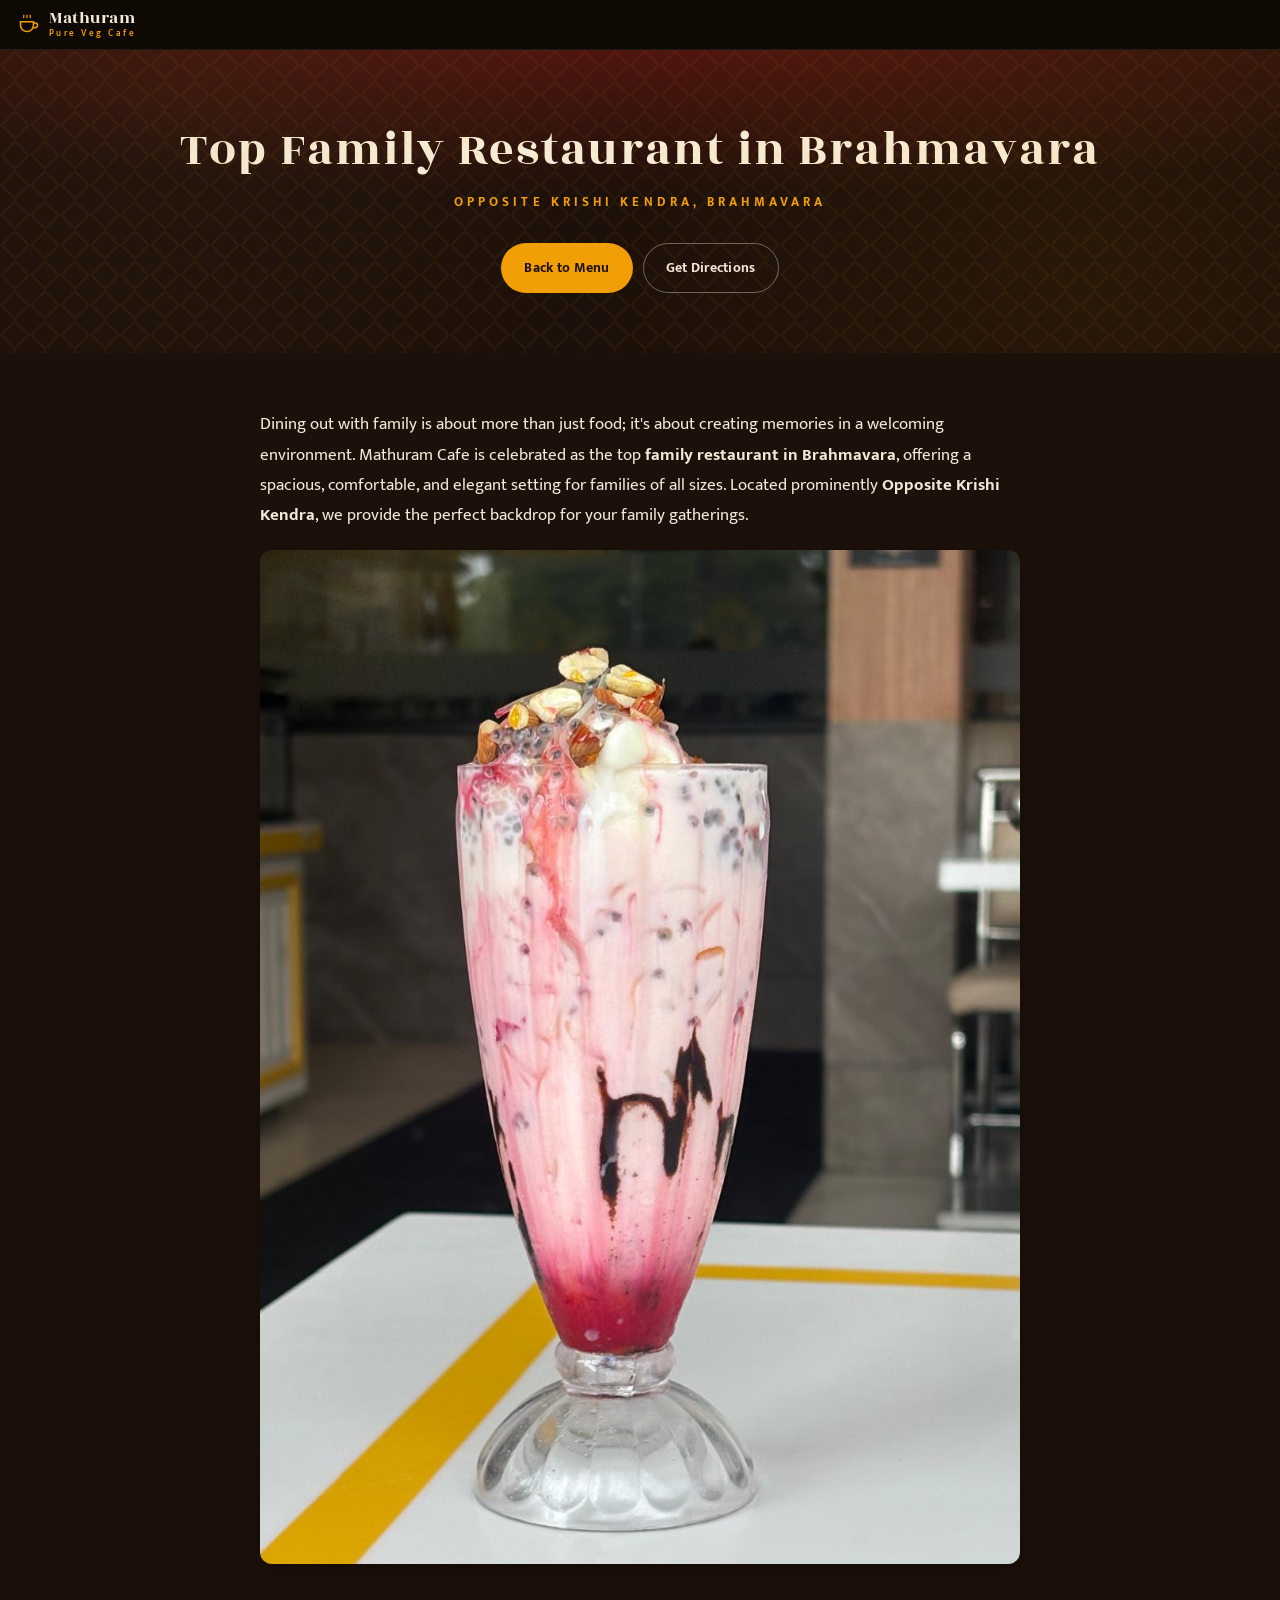
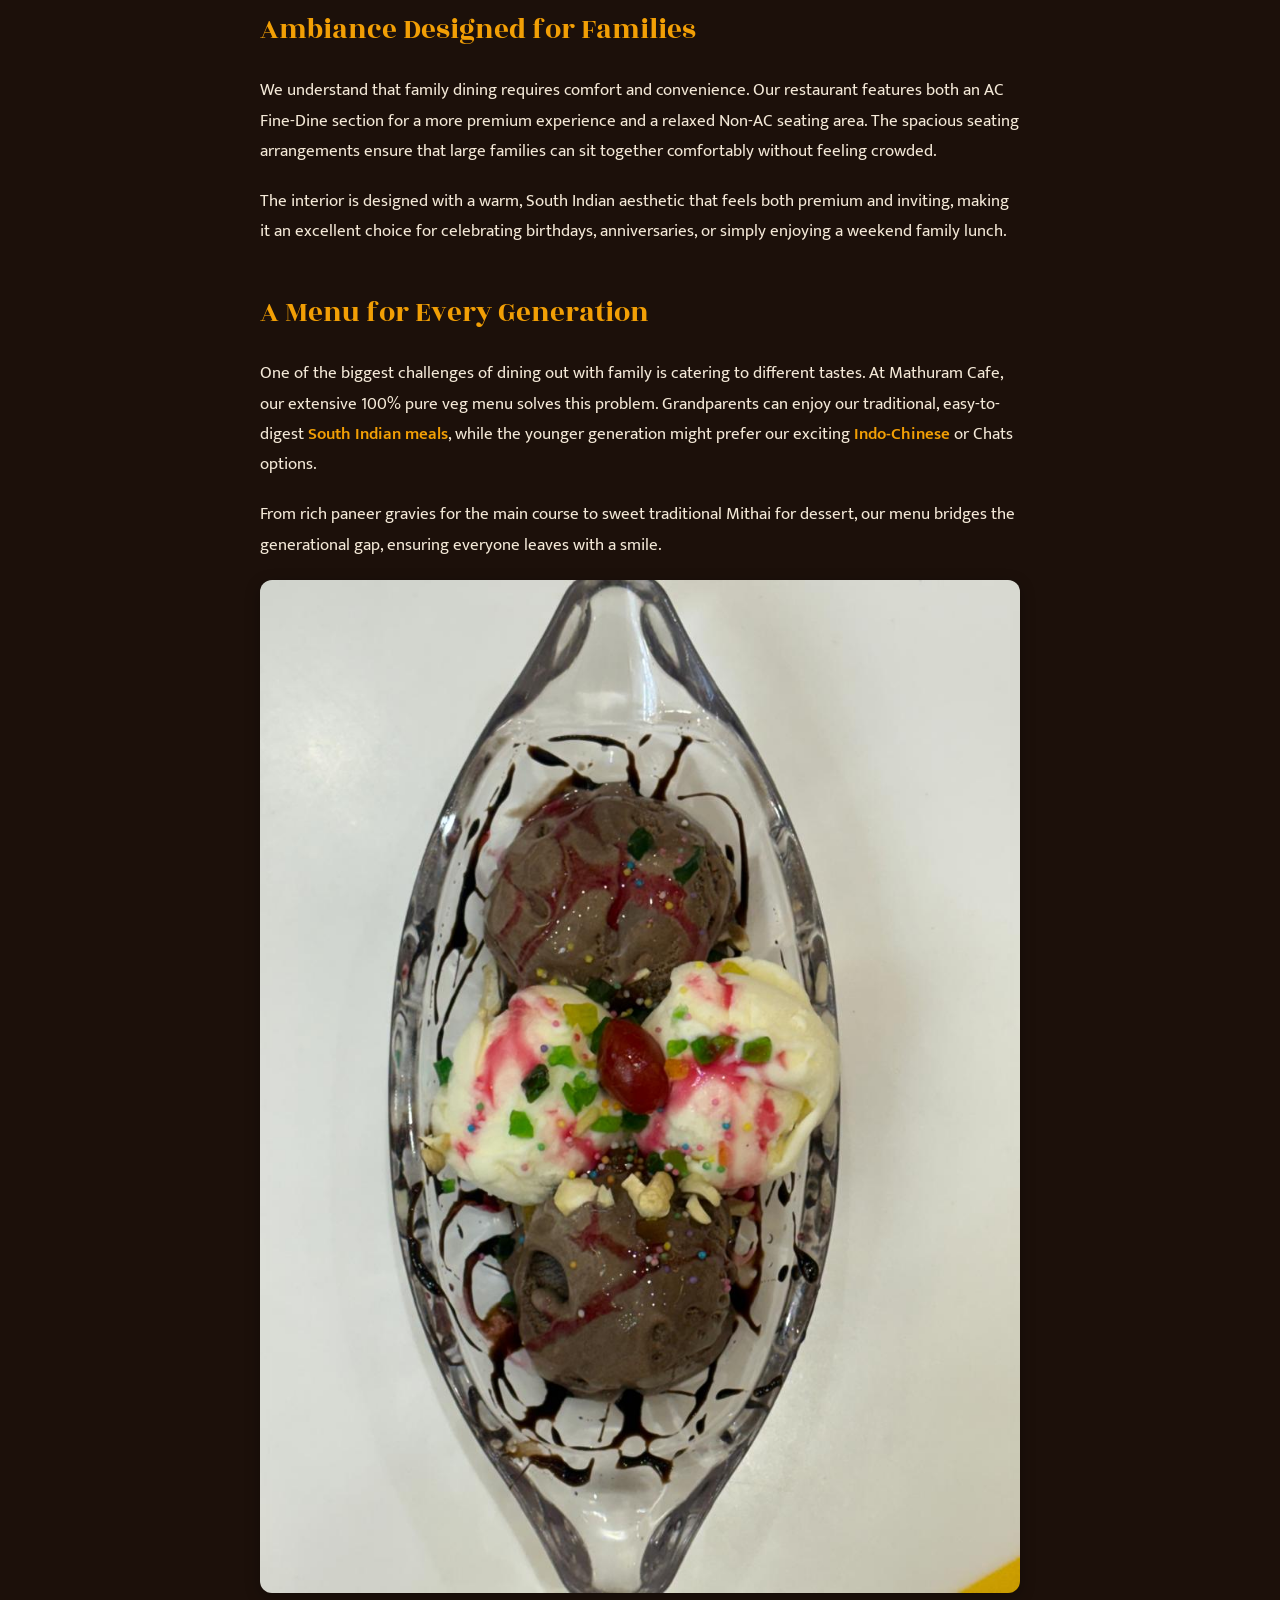
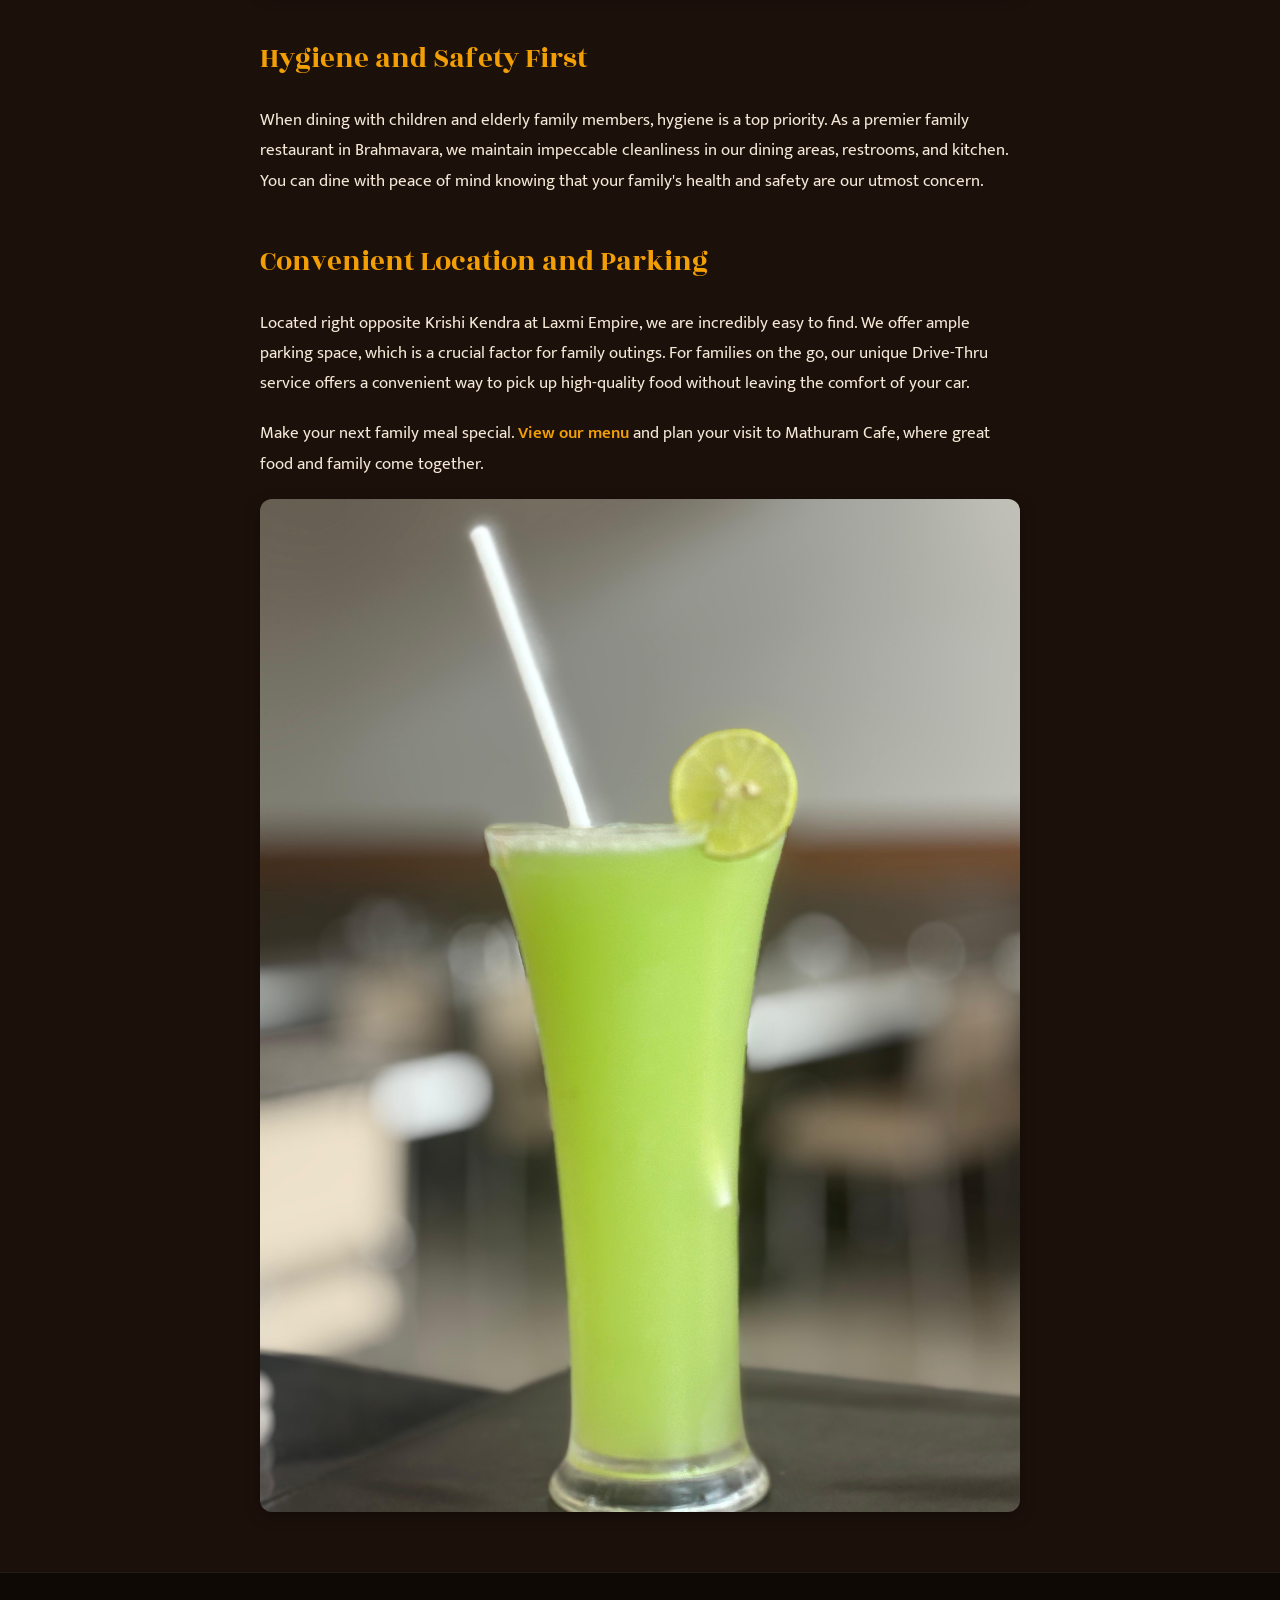
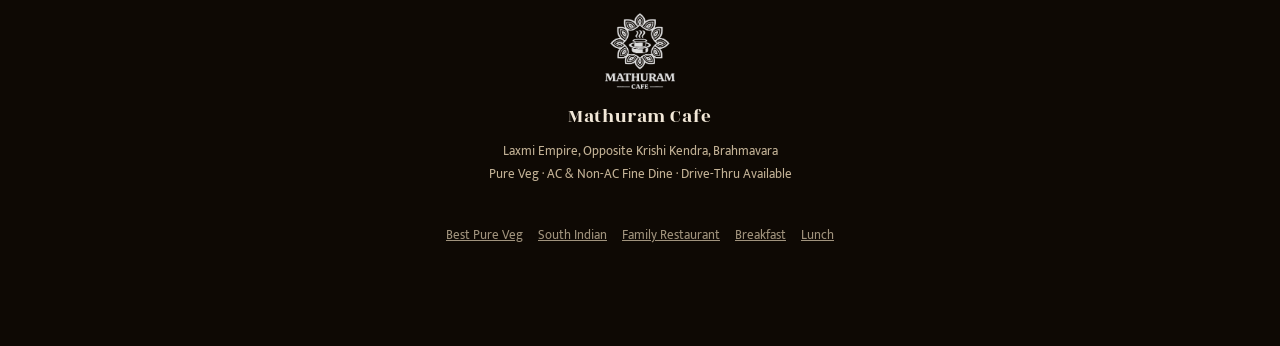
<file: pages/family-restaurant-brahmavara.html>
<!DOCTYPE html>
<html lang="en">
<head>
<meta charset="UTF-8">
<meta name="viewport" content="width=device-width, initial-scale=1, viewport-fit=cover">
<title>Top Family Restaurant in Brahmavara | Mathuram Cafe</title>
<meta name="description" content="Looking for a family-friendly dining experience? Mathuram Cafe is the premier family restaurant in Brahmavara, offering AC fine-dine and a diverse veg menu.">
<link rel="preconnect" href="https://fonts.googleapis.com">
<link rel="preconnect" href="https://fonts.gstatic.com" crossorigin>
<link href="https://fonts.googleapis.com/css2?family=Rozha+One&family=Mukta:wght@400;500;600;700;800&display=swap" rel="stylesheet">
<link rel="stylesheet" href="../style.css">
<style>
  .seo-content {
    max-width: 800px;
    margin: 0 auto;
    padding: 40px 20px;
    line-height: 1.8;
    color: var(--fg, #f4e9d8);
    font-size: 1.05rem;
  }
  .seo-content h2 {
    color: var(--accent, #f29f05);
    margin-top: 40px;
    margin-bottom: 20px;
    font-size: 1.8rem;
  }
  .seo-content p {
    margin-bottom: 20px;
  }
  .seo-content img {
    width: 100%;
    border-radius: 12px;
    margin: 20px 0;
    box-shadow: 0 4px 15px rgba(0,0,0,0.3);
  }
  .seo-content a {
    color: var(--accent, #f29f05);
    text-decoration: none;
    font-weight: 600;
  }
  .seo-content a:hover {
    text-decoration: underline;
  }
</style>
</head>
<body>

<!-- TOPBAR -->
<header class="topbar">
  <a href="../index.html" class="brandmark" style="text-decoration:none;">
    <svg class="cup" viewBox="0 0 24 24" fill="none"><path d="M6 10h12v3a6 6 0 0 1-6 6 6 6 0 0 1-6-6v-3z" stroke="#f29f05" stroke-width="1.4"/><path d="M18 11h1.5a2.2 2.2 0 0 1 0 4.4H18" stroke="#f29f05" stroke-width="1.4"/><path d="M9 4c.5.8-.5 1.2 0 2M12 4c.5.8-.5 1.2 0 2M15 4c.5.8-.5 1.2 0 2" stroke="#f29f05" stroke-width="1.2" stroke-linecap="round"/></svg>
    <div class="word">Mathuram<small>Pure Veg Cafe</small></div>
  </a>
</header>

<!-- HERO -->
<section class="hero" style="padding: 60px 20px;">
  <h1 style="font-size: 3rem;">Top Family Restaurant in Brahmavara</h1>
  <p class="tagline">Opposite Krishi Kendra, Brahmavara</p>
  <div class="cta-row" style="margin-top: 30px;">
    <a href="../index.html" class="btn btn-solid">Back to Menu</a>
    <a href="https://maps.app.goo.gl/N9XR9wsEtZH2UNVz8" target="_blank" rel="noopener" class="btn btn-line">Get Directions</a>
  </div>
</section>

<!-- CONTENT -->
<main class="seo-content">
  
        <p>Dining out with family is about more than just food; it's about creating memories in a welcoming environment. Mathuram Cafe is celebrated as the top <strong>family restaurant in Brahmavara</strong>, offering a spacious, comfortable, and elegant setting for families of all sizes. Located prominently <strong>Opposite Krishi Kendra</strong>, we provide the perfect backdrop for your family gatherings.</p>
        <img src="../assets/food-7.jpeg" alt="Family dining at Mathuram Cafe">
        <h2>Ambiance Designed for Families</h2>
        <p>We understand that family dining requires comfort and convenience. Our restaurant features both an AC Fine-Dine section for a more premium experience and a relaxed Non-AC seating area. The spacious seating arrangements ensure that large families can sit together comfortably without feeling crowded.</p>
        <p>The interior is designed with a warm, South Indian aesthetic that feels both premium and inviting, making it an excellent choice for celebrating birthdays, anniversaries, or simply enjoying a weekend family lunch.</p>
        <h2>A Menu for Every Generation</h2>
        <p>One of the biggest challenges of dining out with family is catering to different tastes. At Mathuram Cafe, our extensive 100% pure veg menu solves this problem. Grandparents can enjoy our traditional, easy-to-digest <a href="../index.html#south-indian">South Indian meals</a>, while the younger generation might prefer our exciting <a href="../index.html#indo-chinese">Indo-Chinese</a> or Chats options.</p>
        <p>From rich paneer gravies for the main course to sweet traditional Mithai for dessert, our menu bridges the generational gap, ensuring everyone leaves with a smile.</p>
        <img src="../assets/food-8.jpeg" alt="Diverse vegetarian dishes">
        <h2>Hygiene and Safety First</h2>
        <p>When dining with children and elderly family members, hygiene is a top priority. As a premier family restaurant in Brahmavara, we maintain impeccable cleanliness in our dining areas, restrooms, and kitchen. You can dine with peace of mind knowing that your family's health and safety are our utmost concern.</p>
        <h2>Convenient Location and Parking</h2>
        <p>Located right opposite Krishi Kendra at Laxmi Empire, we are incredibly easy to find. We offer ample parking space, which is a crucial factor for family outings. For families on the go, our unique Drive-Thru service offers a convenient way to pick up high-quality food without leaving the comfort of your car.</p>
        <p>Make your next family meal special. <a href="../index.html">View our menu</a> and plan your visit to Mathuram Cafe, where great food and family come together.</p>
        <img src="../assets/food-9.jpeg" alt="Mathuram Cafe exterior">
        
</main>

<!-- FOOTER -->
<footer>
  <img class="logo" src="../assets/footer-logo.png" alt="Mathuram Cafe">
  <h3>Mathuram Cafe</h3>
  <p class="addr">Laxmi Empire, Opposite Krishi Kendra, Brahmavara<br>Pure Veg · AC &amp; Non-AC Fine Dine · Drive-Thru Available</p>
  
  <div style="margin-top:40px; font-size: 0.8rem; color: #a0937d; display:flex; gap:15px; justify-content:center; flex-wrap:wrap;">
    <a href="best-pure-veg-restaurant-brahmavara.html" style="color:inherit;">Best Pure Veg</a>
    <a href="south-indian-restaurant-brahmavara.html" style="color:inherit;">South Indian</a>
    <a href="family-restaurant-brahmavara.html" style="color:inherit;">Family Restaurant</a>
    <a href="breakfast-brahmavara.html" style="color:inherit;">Breakfast</a>
    <a href="lunch-brahmavara.html" style="color:inherit;">Lunch</a>
  </div>
</footer>

</body>
</html>
</file>
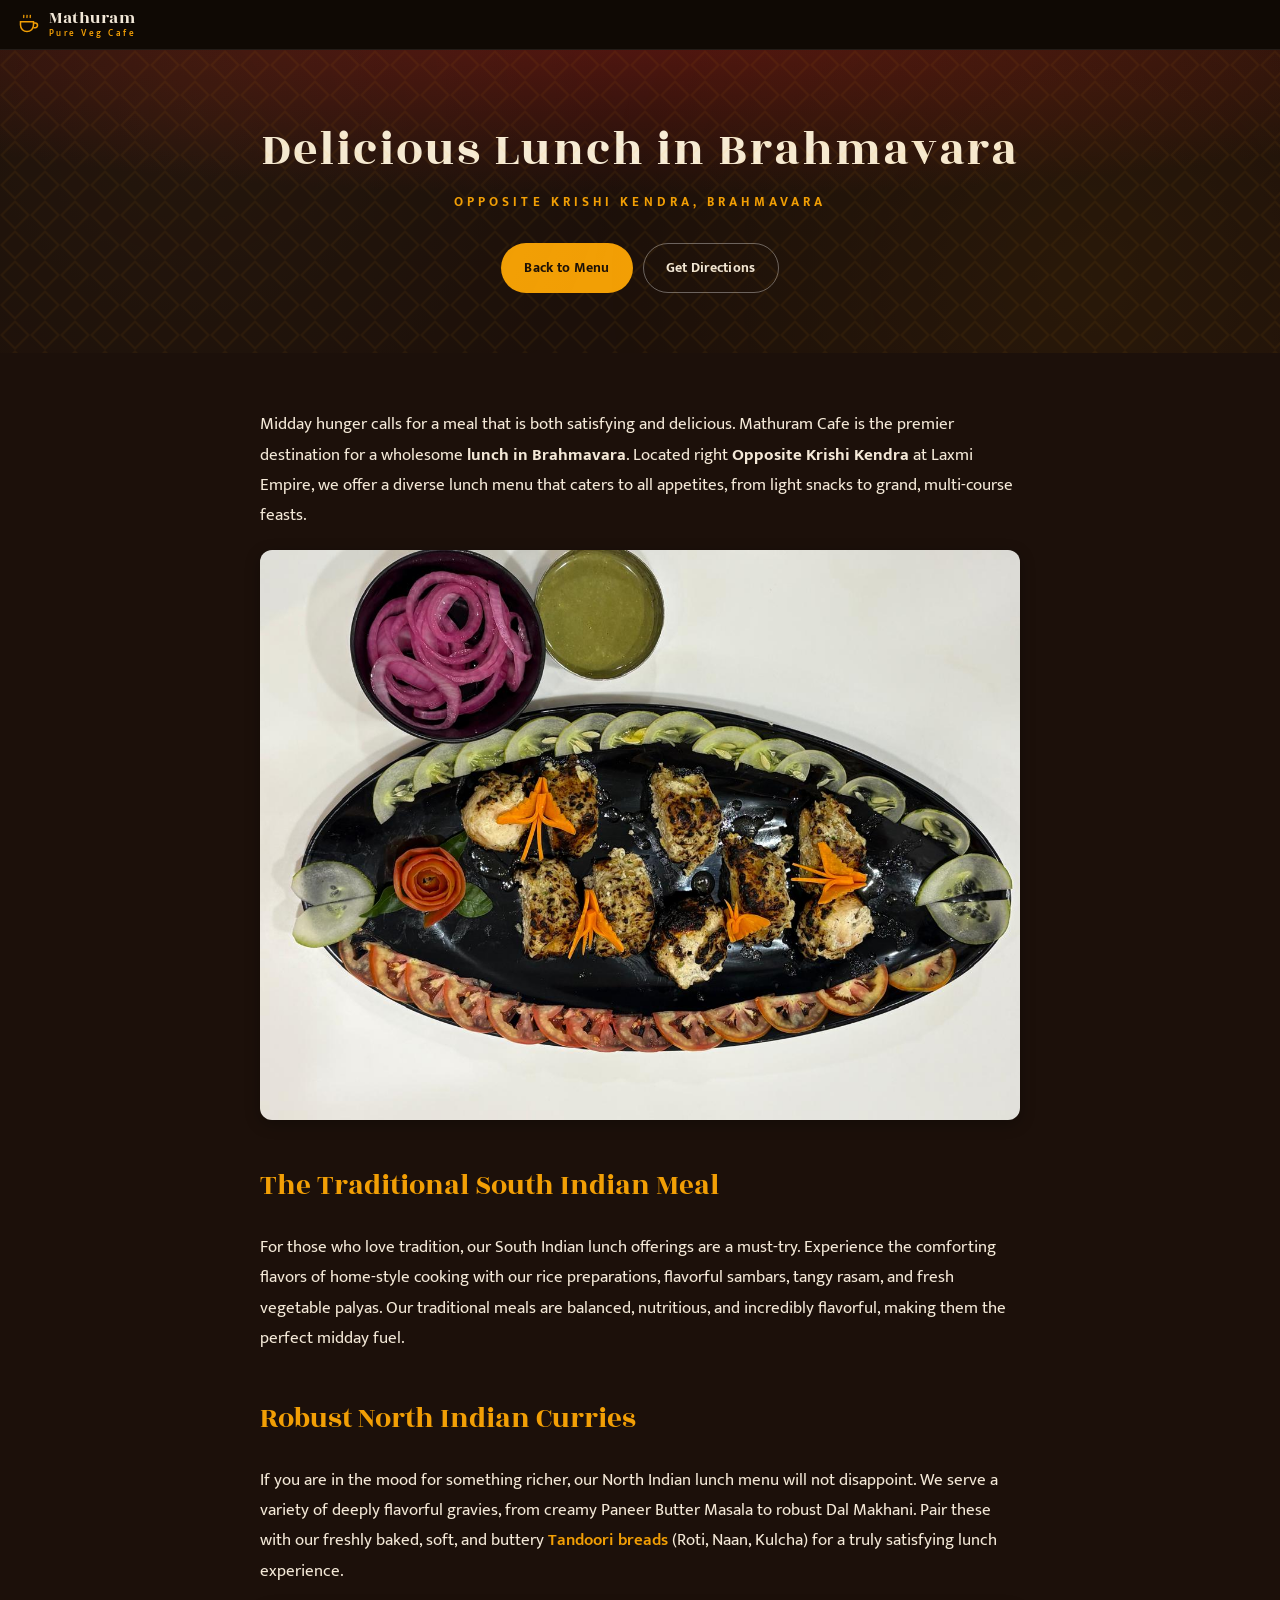
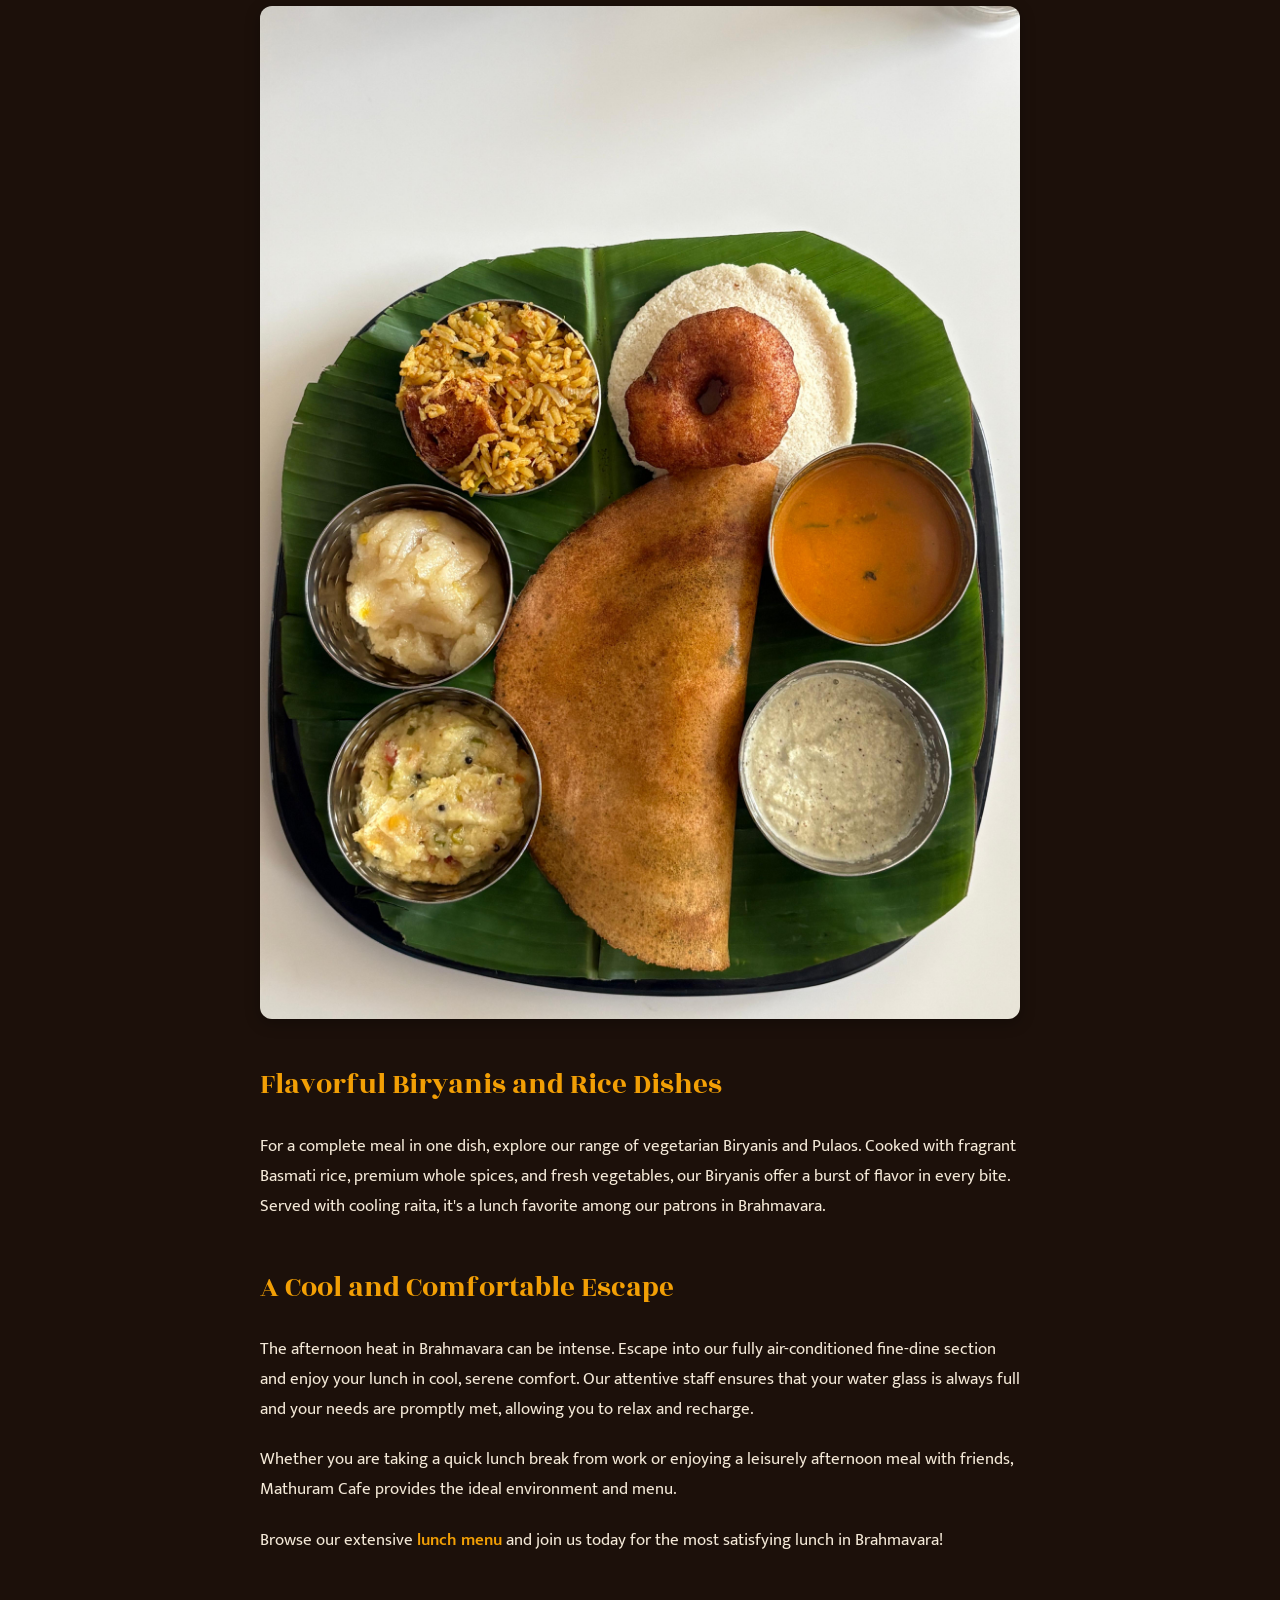
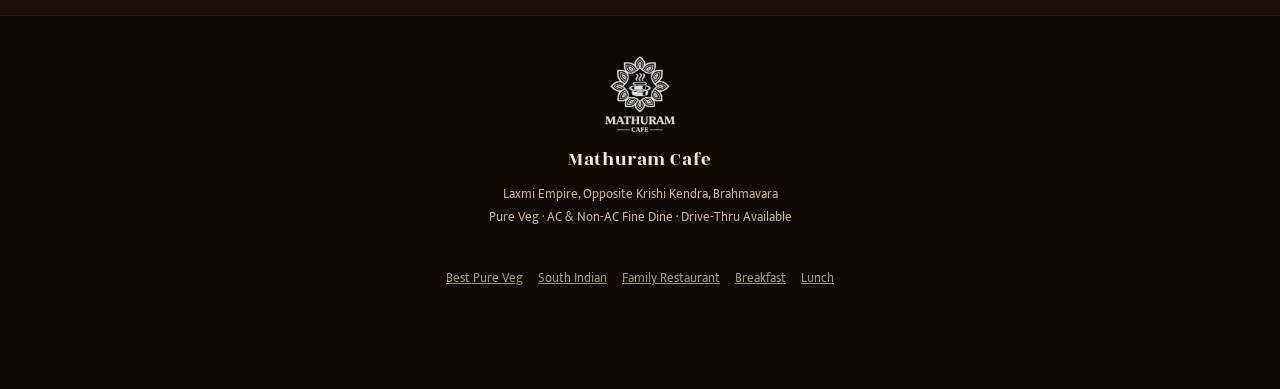
<file: pages/lunch-brahmavara.html>
<!DOCTYPE html>
<html lang="en">
<head>
<meta charset="UTF-8">
<meta name="viewport" content="width=device-width, initial-scale=1, viewport-fit=cover">
<title>Delicious Lunch in Brahmavara | Mathuram Cafe</title>
<meta name="description" content="Enjoy a hearty and fulfilling lunch in Brahmavara at Mathuram Cafe. From South Indian meals to North Indian curries, dine opposite Krishi Kendra.">
<link rel="preconnect" href="https://fonts.googleapis.com">
<link rel="preconnect" href="https://fonts.gstatic.com" crossorigin>
<link href="https://fonts.googleapis.com/css2?family=Rozha+One&family=Mukta:wght@400;500;600;700;800&display=swap" rel="stylesheet">
<link rel="stylesheet" href="../style.css">
<style>
  .seo-content {
    max-width: 800px;
    margin: 0 auto;
    padding: 40px 20px;
    line-height: 1.8;
    color: var(--fg, #f4e9d8);
    font-size: 1.05rem;
  }
  .seo-content h2 {
    color: var(--accent, #f29f05);
    margin-top: 40px;
    margin-bottom: 20px;
    font-size: 1.8rem;
  }
  .seo-content p {
    margin-bottom: 20px;
  }
  .seo-content img {
    width: 100%;
    border-radius: 12px;
    margin: 20px 0;
    box-shadow: 0 4px 15px rgba(0,0,0,0.3);
  }
  .seo-content a {
    color: var(--accent, #f29f05);
    text-decoration: none;
    font-weight: 600;
  }
  .seo-content a:hover {
    text-decoration: underline;
  }
</style>
</head>
<body>

<!-- TOPBAR -->
<header class="topbar">
  <a href="../index.html" class="brandmark" style="text-decoration:none;">
    <svg class="cup" viewBox="0 0 24 24" fill="none"><path d="M6 10h12v3a6 6 0 0 1-6 6 6 6 0 0 1-6-6v-3z" stroke="#f29f05" stroke-width="1.4"/><path d="M18 11h1.5a2.2 2.2 0 0 1 0 4.4H18" stroke="#f29f05" stroke-width="1.4"/><path d="M9 4c.5.8-.5 1.2 0 2M12 4c.5.8-.5 1.2 0 2M15 4c.5.8-.5 1.2 0 2" stroke="#f29f05" stroke-width="1.2" stroke-linecap="round"/></svg>
    <div class="word">Mathuram<small>Pure Veg Cafe</small></div>
  </a>
</header>

<!-- HERO -->
<section class="hero" style="padding: 60px 20px;">
  <h1 style="font-size: 3rem;">Delicious Lunch in Brahmavara</h1>
  <p class="tagline">Opposite Krishi Kendra, Brahmavara</p>
  <div class="cta-row" style="margin-top: 30px;">
    <a href="../index.html" class="btn btn-solid">Back to Menu</a>
    <a href="https://maps.app.goo.gl/N9XR9wsEtZH2UNVz8" target="_blank" rel="noopener" class="btn btn-line">Get Directions</a>
  </div>
</section>

<!-- CONTENT -->
<main class="seo-content">
  
        <p>Midday hunger calls for a meal that is both satisfying and delicious. Mathuram Cafe is the premier destination for a wholesome <strong>lunch in Brahmavara</strong>. Located right <strong>Opposite Krishi Kendra</strong> at Laxmi Empire, we offer a diverse lunch menu that caters to all appetites, from light snacks to grand, multi-course feasts.</p>
        <img src="../assets/food-12.jpeg" alt="Elaborate Lunch Thali">
        <h2>The Traditional South Indian Meal</h2>
        <p>For those who love tradition, our South Indian lunch offerings are a must-try. Experience the comforting flavors of home-style cooking with our rice preparations, flavorful sambars, tangy rasam, and fresh vegetable palyas. Our traditional meals are balanced, nutritious, and incredibly flavorful, making them the perfect midday fuel.</p>
        <h2>Robust North Indian Curries</h2>
        <p>If you are in the mood for something richer, our North Indian lunch menu will not disappoint. We serve a variety of deeply flavorful gravies, from creamy Paneer Butter Masala to robust Dal Makhani. Pair these with our freshly baked, soft, and buttery <a href="../index.html#tandoor">Tandoori breads</a> (Roti, Naan, Kulcha) for a truly satisfying lunch experience.</p>
        <img src="../assets/food-13.jpeg" alt="North Indian Lunch Spread">
        <h2>Flavorful Biryanis and Rice Dishes</h2>
        <p>For a complete meal in one dish, explore our range of vegetarian Biryanis and Pulaos. Cooked with fragrant Basmati rice, premium whole spices, and fresh vegetables, our Biryanis offer a burst of flavor in every bite. Served with cooling raita, it's a lunch favorite among our patrons in Brahmavara.</p>
        <h2>A Cool and Comfortable Escape</h2>
        <p>The afternoon heat in Brahmavara can be intense. Escape into our fully air-conditioned fine-dine section and enjoy your lunch in cool, serene comfort. Our attentive staff ensures that your water glass is always full and your needs are promptly met, allowing you to relax and recharge.</p>
        <p>Whether you are taking a quick lunch break from work or enjoying a leisurely afternoon meal with friends, Mathuram Cafe provides the ideal environment and menu. </p>
        <p>Browse our extensive <a href="../index.html">lunch menu</a> and join us today for the most satisfying lunch in Brahmavara!</p>
        
</main>

<!-- FOOTER -->
<footer>
  <img class="logo" src="../assets/footer-logo.png" alt="Mathuram Cafe">
  <h3>Mathuram Cafe</h3>
  <p class="addr">Laxmi Empire, Opposite Krishi Kendra, Brahmavara<br>Pure Veg · AC &amp; Non-AC Fine Dine · Drive-Thru Available</p>
  
  <div style="margin-top:40px; font-size: 0.8rem; color: #a0937d; display:flex; gap:15px; justify-content:center; flex-wrap:wrap;">
    <a href="best-pure-veg-restaurant-brahmavara.html" style="color:inherit;">Best Pure Veg</a>
    <a href="south-indian-restaurant-brahmavara.html" style="color:inherit;">South Indian</a>
    <a href="family-restaurant-brahmavara.html" style="color:inherit;">Family Restaurant</a>
    <a href="breakfast-brahmavara.html" style="color:inherit;">Breakfast</a>
    <a href="lunch-brahmavara.html" style="color:inherit;">Lunch</a>
  </div>
</footer>

</body>
</html>
</file>
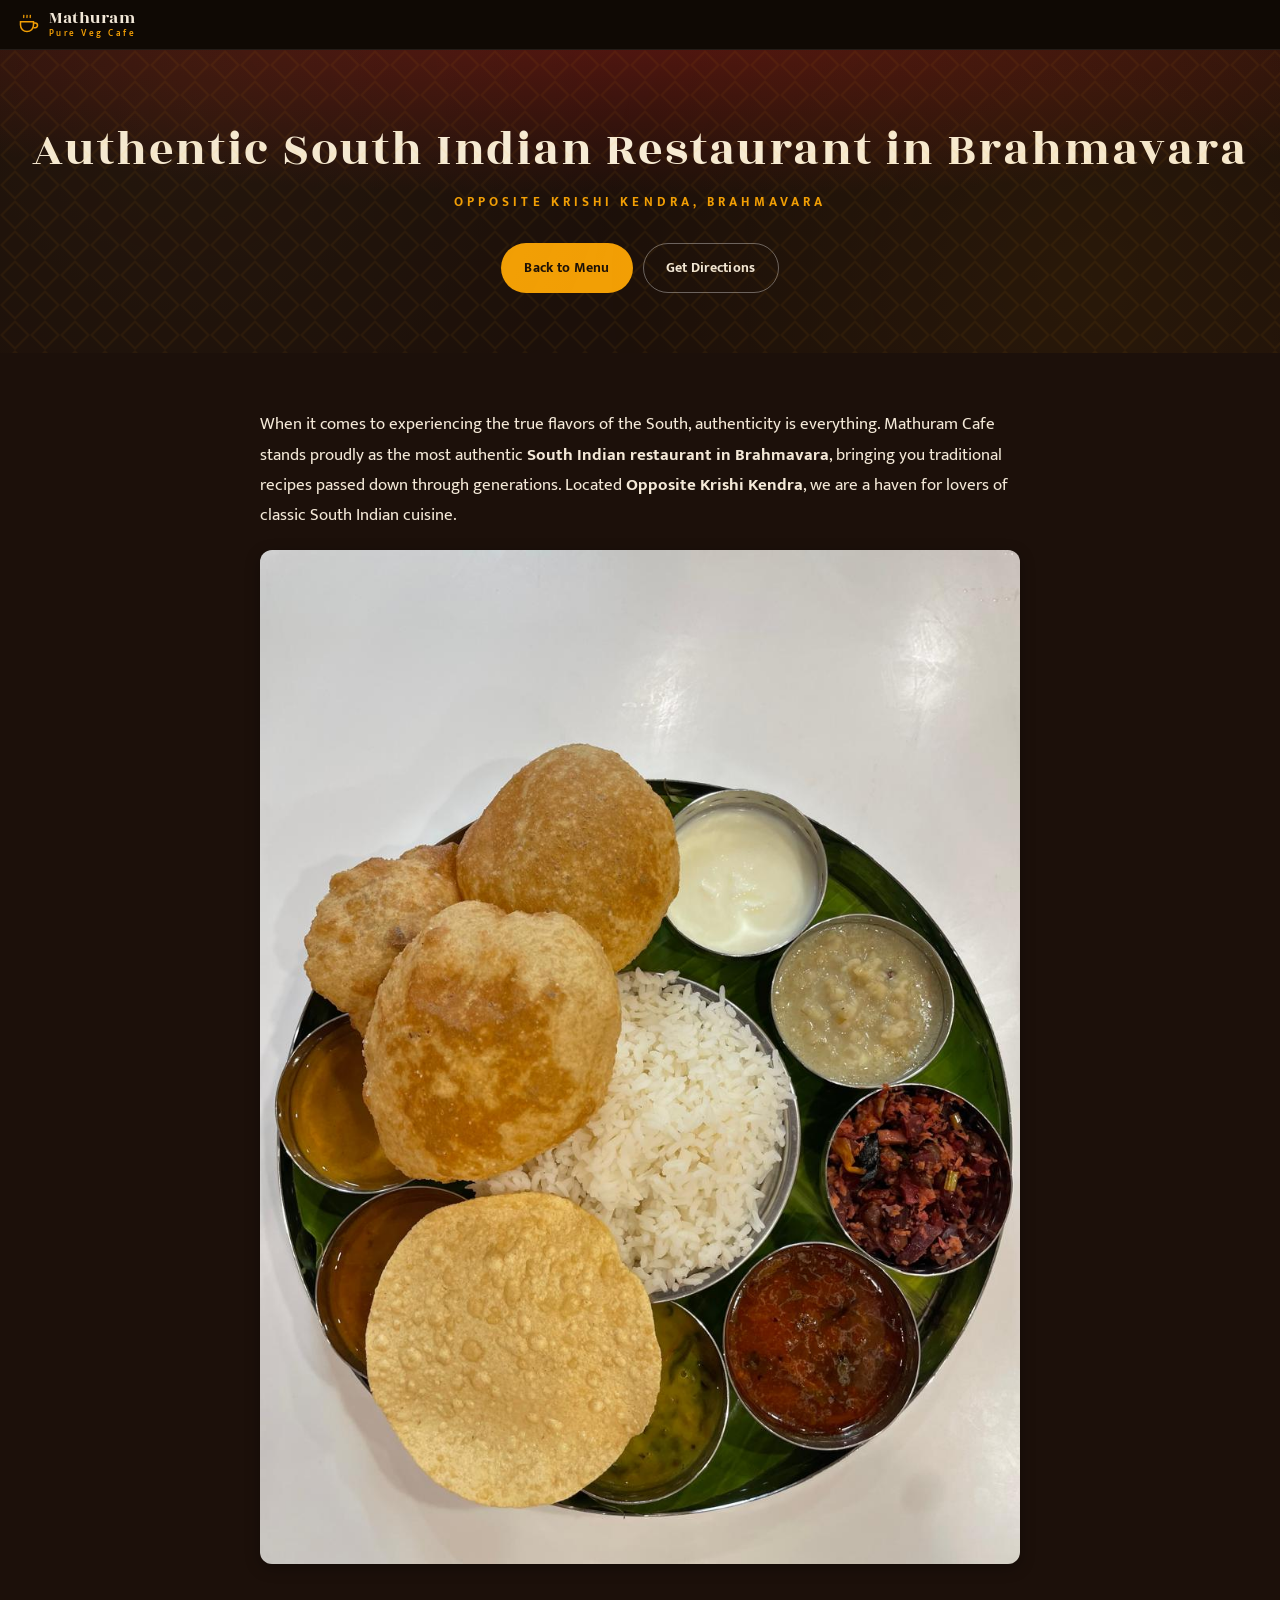
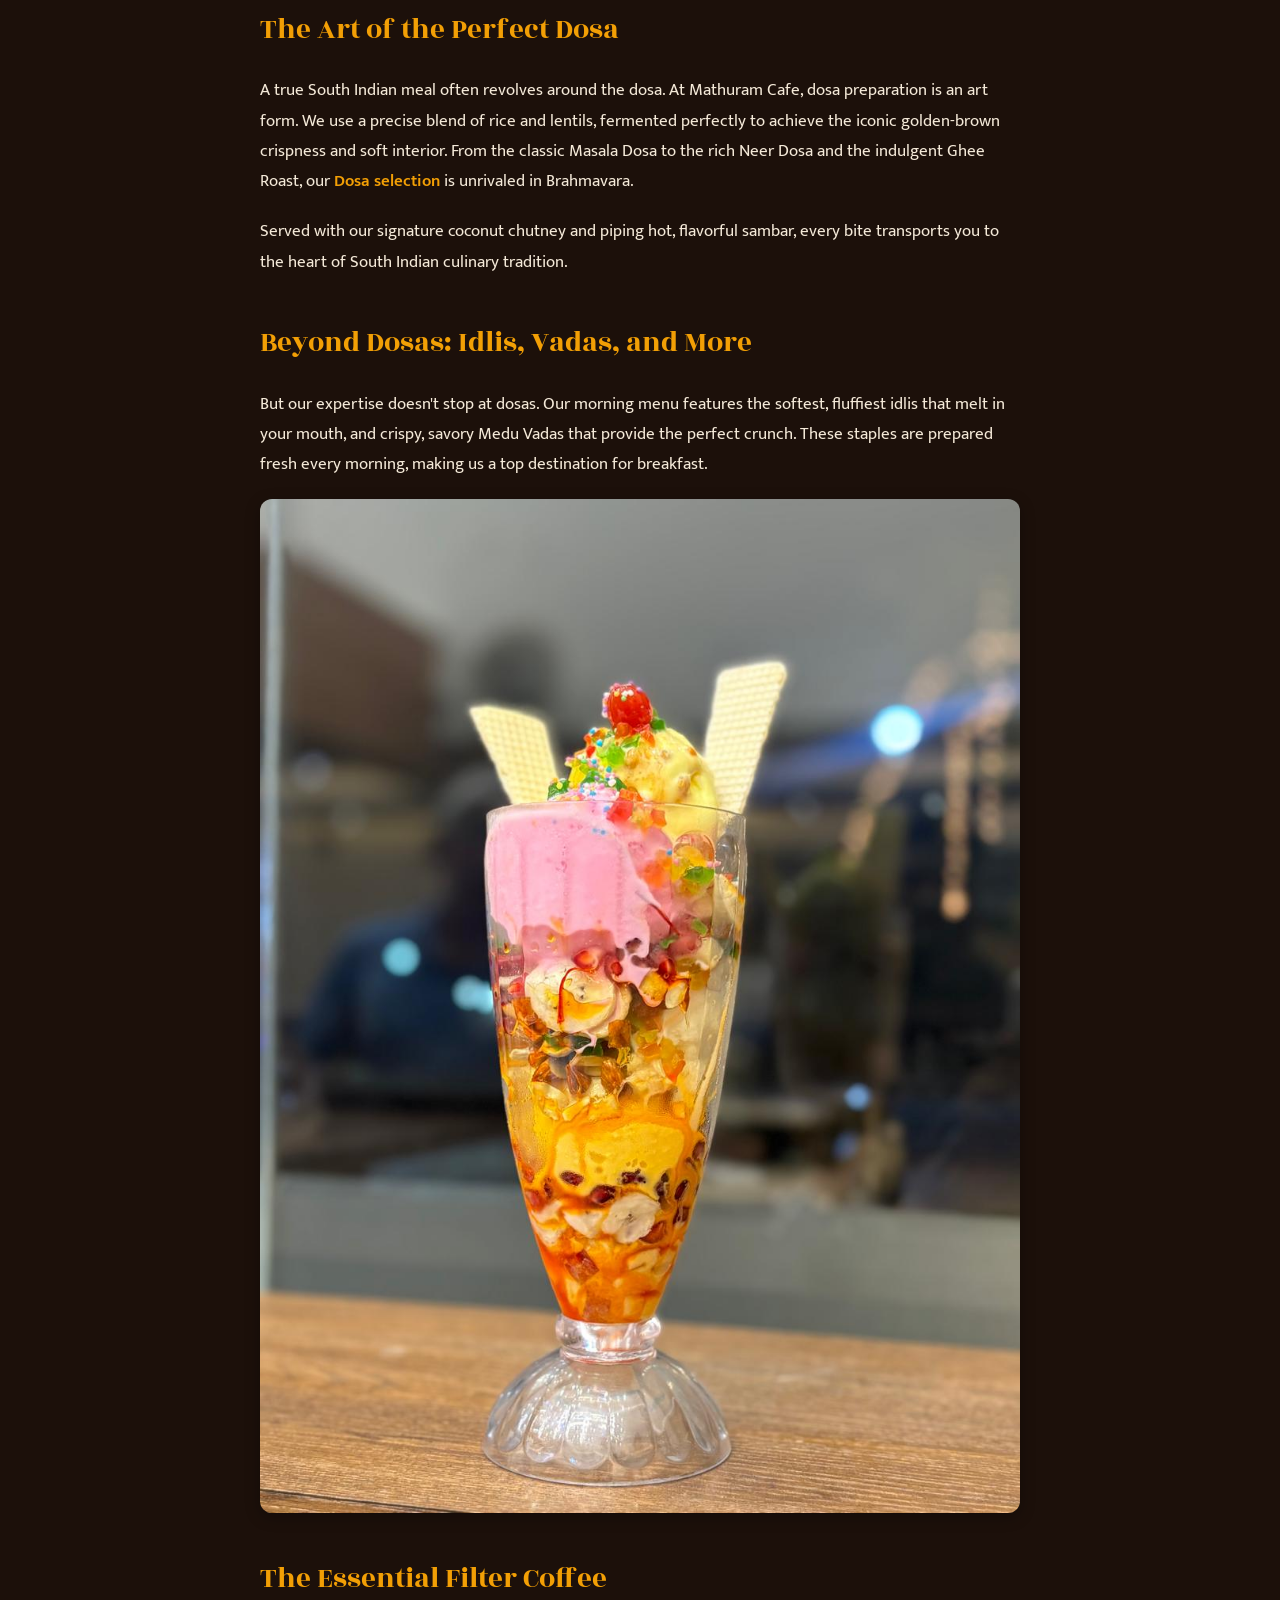
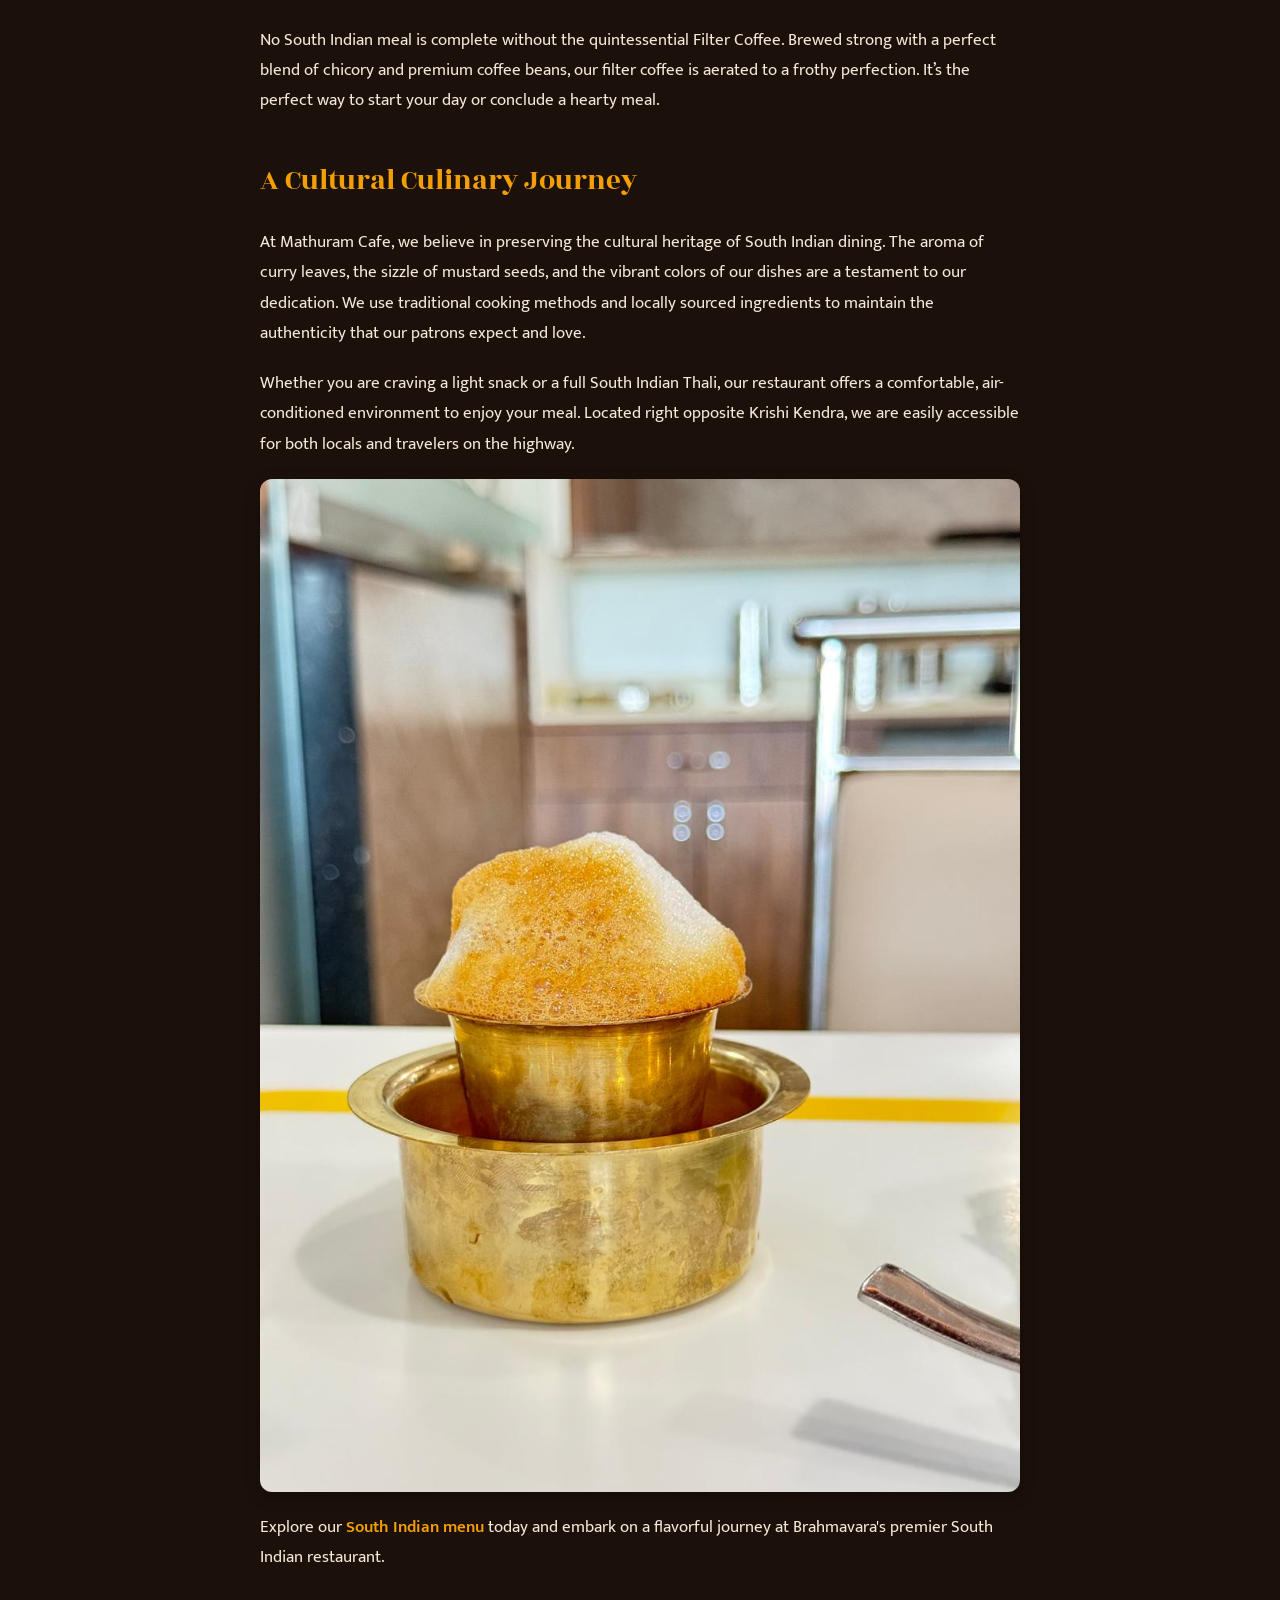
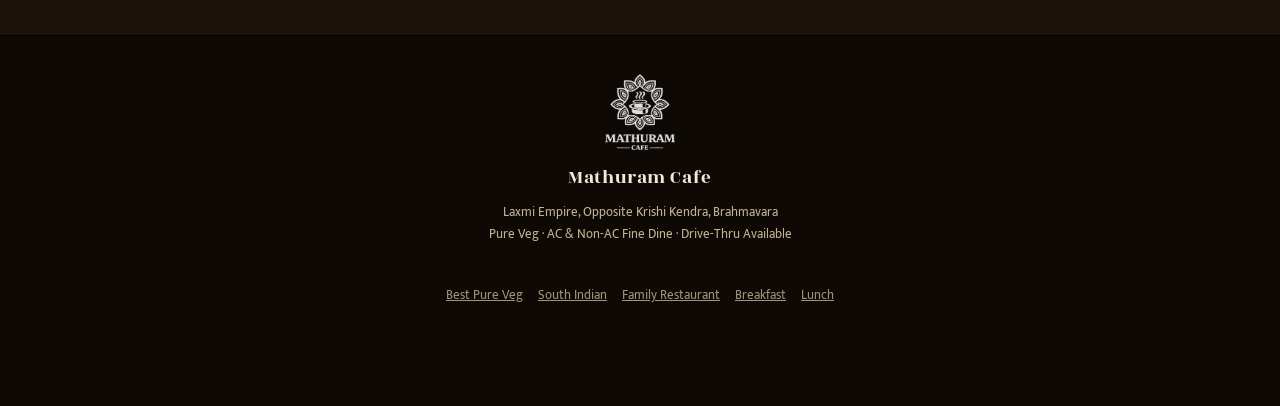
<file: pages/south-indian-restaurant-brahmavara.html>
<!DOCTYPE html>
<html lang="en">
<head>
<meta charset="UTF-8">
<meta name="viewport" content="width=device-width, initial-scale=1, viewport-fit=cover">
<title>Authentic South Indian Restaurant in Brahmavara | Mathuram Cafe</title>
<meta name="description" content="Craving authentic South Indian food? Mathuram Cafe in Brahmavara serves the best dosas, idlis, and filter coffee. Located opposite Krishi Kendra.">
<link rel="preconnect" href="https://fonts.googleapis.com">
<link rel="preconnect" href="https://fonts.gstatic.com" crossorigin>
<link href="https://fonts.googleapis.com/css2?family=Rozha+One&family=Mukta:wght@400;500;600;700;800&display=swap" rel="stylesheet">
<link rel="stylesheet" href="../style.css">
<style>
  .seo-content {
    max-width: 800px;
    margin: 0 auto;
    padding: 40px 20px;
    line-height: 1.8;
    color: var(--fg, #f4e9d8);
    font-size: 1.05rem;
  }
  .seo-content h2 {
    color: var(--accent, #f29f05);
    margin-top: 40px;
    margin-bottom: 20px;
    font-size: 1.8rem;
  }
  .seo-content p {
    margin-bottom: 20px;
  }
  .seo-content img {
    width: 100%;
    border-radius: 12px;
    margin: 20px 0;
    box-shadow: 0 4px 15px rgba(0,0,0,0.3);
  }
  .seo-content a {
    color: var(--accent, #f29f05);
    text-decoration: none;
    font-weight: 600;
  }
  .seo-content a:hover {
    text-decoration: underline;
  }
</style>
</head>
<body>

<!-- TOPBAR -->
<header class="topbar">
  <a href="../index.html" class="brandmark" style="text-decoration:none;">
    <svg class="cup" viewBox="0 0 24 24" fill="none"><path d="M6 10h12v3a6 6 0 0 1-6 6 6 6 0 0 1-6-6v-3z" stroke="#f29f05" stroke-width="1.4"/><path d="M18 11h1.5a2.2 2.2 0 0 1 0 4.4H18" stroke="#f29f05" stroke-width="1.4"/><path d="M9 4c.5.8-.5 1.2 0 2M12 4c.5.8-.5 1.2 0 2M15 4c.5.8-.5 1.2 0 2" stroke="#f29f05" stroke-width="1.2" stroke-linecap="round"/></svg>
    <div class="word">Mathuram<small>Pure Veg Cafe</small></div>
  </a>
</header>

<!-- HERO -->
<section class="hero" style="padding: 60px 20px;">
  <h1 style="font-size: 3rem;">Authentic South Indian Restaurant in Brahmavara</h1>
  <p class="tagline">Opposite Krishi Kendra, Brahmavara</p>
  <div class="cta-row" style="margin-top: 30px;">
    <a href="../index.html" class="btn btn-solid">Back to Menu</a>
    <a href="https://maps.app.goo.gl/N9XR9wsEtZH2UNVz8" target="_blank" rel="noopener" class="btn btn-line">Get Directions</a>
  </div>
</section>

<!-- CONTENT -->
<main class="seo-content">
  
        <p>When it comes to experiencing the true flavors of the South, authenticity is everything. Mathuram Cafe stands proudly as the most authentic <strong>South Indian restaurant in Brahmavara</strong>, bringing you traditional recipes passed down through generations. Located <strong>Opposite Krishi Kendra</strong>, we are a haven for lovers of classic South Indian cuisine.</p>
        <img src="../assets/food-4.jpeg" alt="Authentic South Indian Dosa">
        <h2>The Art of the Perfect Dosa</h2>
        <p>A true South Indian meal often revolves around the dosa. At Mathuram Cafe, dosa preparation is an art form. We use a precise blend of rice and lentils, fermented perfectly to achieve the iconic golden-brown crispness and soft interior. From the classic Masala Dosa to the rich Neer Dosa and the indulgent Ghee Roast, our <a href="../index.html#dosa">Dosa selection</a> is unrivaled in Brahmavara.</p>
        <p>Served with our signature coconut chutney and piping hot, flavorful sambar, every bite transports you to the heart of South Indian culinary tradition.</p>
        <h2>Beyond Dosas: Idlis, Vadas, and More</h2>
        <p>But our expertise doesn't stop at dosas. Our morning menu features the softest, fluffiest idlis that melt in your mouth, and crispy, savory Medu Vadas that provide the perfect crunch. These staples are prepared fresh every morning, making us a top destination for breakfast.</p>
        <img src="../assets/food-5.jpeg" alt="South Indian meals">
        <h2>The Essential Filter Coffee</h2>
        <p>No South Indian meal is complete without the quintessential Filter Coffee. Brewed strong with a perfect blend of chicory and premium coffee beans, our filter coffee is aerated to a frothy perfection. It’s the perfect way to start your day or conclude a hearty meal.</p>
        <h2>A Cultural Culinary Journey</h2>
        <p>At Mathuram Cafe, we believe in preserving the cultural heritage of South Indian dining. The aroma of curry leaves, the sizzle of mustard seeds, and the vibrant colors of our dishes are a testament to our dedication. We use traditional cooking methods and locally sourced ingredients to maintain the authenticity that our patrons expect and love.</p>
        <p>Whether you are craving a light snack or a full South Indian Thali, our restaurant offers a comfortable, air-conditioned environment to enjoy your meal. Located right opposite Krishi Kendra, we are easily accessible for both locals and travelers on the highway.</p>
        <img src="../assets/food-6.jpeg" alt="Filter Coffee at Mathuram Cafe">
        <p>Explore our <a href="../index.html">South Indian menu</a> today and embark on a flavorful journey at Brahmavara's premier South Indian restaurant.</p>
        
</main>

<!-- FOOTER -->
<footer>
  <img class="logo" src="../assets/footer-logo.png" alt="Mathuram Cafe">
  <h3>Mathuram Cafe</h3>
  <p class="addr">Laxmi Empire, Opposite Krishi Kendra, Brahmavara<br>Pure Veg · AC &amp; Non-AC Fine Dine · Drive-Thru Available</p>
  
  <div style="margin-top:40px; font-size: 0.8rem; color: #a0937d; display:flex; gap:15px; justify-content:center; flex-wrap:wrap;">
    <a href="best-pure-veg-restaurant-brahmavara.html" style="color:inherit;">Best Pure Veg</a>
    <a href="south-indian-restaurant-brahmavara.html" style="color:inherit;">South Indian</a>
    <a href="family-restaurant-brahmavara.html" style="color:inherit;">Family Restaurant</a>
    <a href="breakfast-brahmavara.html" style="color:inherit;">Breakfast</a>
    <a href="lunch-brahmavara.html" style="color:inherit;">Lunch</a>
  </div>
</footer>

</body>
</html>
</file>
<file: style.css>
:root{
  --nav-h: 56px;
  --pill-h: 46px;
  --radius: 14px;
  --serif: 'Rozha One', 'Georgia', serif;
  --sans: 'Mukta', 'Segoe UI', sans-serif;
  --paper: #F4EBD8;
  --ink: #1c1108;
  color-scheme: dark;
}
*{box-sizing:border-box;}
html{scroll-behavior:smooth;}
body{
  margin:0;
  font-family:var(--sans);
  background:#1c100a;
  color:#f2e8d8;
  -webkit-font-smoothing:antialiased;
  overflow-x:hidden;
}
img{max-width:100%;display:block;}
a{color:inherit;}
h1,h2,h3{font-family:var(--serif); font-weight:400; margin:0;}

/* ---------- decorative scallop divider ---------- */
.scallop{
  width:100%; height:16px; display:block; color:var(--accent,#f29f05);
  transition:color .5s ease;
}

/* ---------- topbar ---------- */
.topbar{
  position:sticky; top:0; z-index:50;
  display:flex; align-items:center; justify-content:space-between;
  gap:10px; padding:10px 14px;
  background:rgba(15,9,5,.92);
  backdrop-filter:blur(10px);
  border-bottom:1px solid rgba(255,255,255,.08);
}
.brandmark{display:flex; align-items:center; gap:9px;}
.brandmark .cup{width:26px;height:26px;flex:none;}
.brandmark .word{font-family:var(--serif); font-size:1.05rem; letter-spacing:.03em; line-height:1;}
.brandmark .word small{display:block; font-family:var(--sans); font-size:.55rem; letter-spacing:.28em; color:#f29f05; margin-top:3px; font-weight:600;}
.searchbtn{
  width:38px;height:38px;border-radius:50%;border:1px solid rgba(255,255,255,.18);
  background:rgba(255,255,255,.04); display:flex;align-items:center;justify-content:center;
  cursor:pointer; color:#f2e8d8; flex:none;
}
.searchbtn svg{width:17px;height:17px;}

/* ---------- search row ---------- */
.searchwrap{
  position:sticky; top:var(--nav-h); z-index:49;
  max-height:0; overflow:hidden; transition:max-height .35s ease;
  background:rgba(15,9,5,.96); backdrop-filter:blur(10px);
}
.searchwrap.open{max-height:64px;}
.searchwrap input{
  width:100%; padding:11px 14px; margin:8px 14px; width:calc(100% - 28px);
  border-radius:999px; border:1px solid rgba(255,255,255,.18);
  background:rgba(255,255,255,.06); color:#fff; font-family:var(--sans); font-size:.95rem;
  outline:none;
}
.searchwrap input::placeholder{color:#b6a58c;}

/* ---------- category nav ---------- */
.catnav{
  position:sticky; z-index:48;
  display:flex; gap:8px; overflow-x:auto; padding:10px 14px;
  background:rgba(15,9,5,.85); backdrop-filter:blur(8px);
  border-bottom:1px solid rgba(255,255,255,.08);
  scrollbar-width:none;
}
.catnav::-webkit-scrollbar{display:none;}
.pill{
  flex:none; white-space:nowrap; padding:9px 16px; border-radius:999px;
  font-size:.78rem; font-weight:700; letter-spacing:.02em;
  border:1px solid rgba(255,255,255,.16); color:#e7dcc6;
  background:rgba(255,255,255,.03);
  transition:background .35s ease, color .35s ease, border-color .35s ease, transform .2s ease;
  text-decoration:none; cursor:pointer;
}
.pill.active{
  background:var(--accent,#f29f05); color:#1a0f06; border-color:transparent; transform:translateY(-1px);
}

/* ---------- hero ---------- */
.hero{
  position:relative; padding:38px 20px 46px; text-align:center;
  background:radial-gradient(120% 90% at 50% -10%, #591711 0%, #1c100a 65%);
  overflow:hidden;
}
.hero::before{
  content:''; position:absolute; inset:0; opacity:.5; pointer-events:none;
  background:
    radial-gradient(circle at 15% 20%, rgba(201,154,75,.10), transparent 40%),
    radial-gradient(circle at 85% 75%, rgba(242,159,5,.12), transparent 45%);
}
.hero .logo{width:190px; margin:0 auto 6px; position:relative;}
.hero .steam{position:absolute; left:50%; top:6px; width:40px; transform:translateX(-50%);}
.hero .steam path{
  stroke:#f5cb5c; stroke-width:2.4; fill:none; stroke-linecap:round;
  stroke-dasharray:40; stroke-dashoffset:0;
  animation:rise 3.2s ease-in-out infinite;
  opacity:.55;
}
.hero .steam path:nth-child(2){animation-delay:.5s;}
.hero .steam path:nth-child(3){animation-delay:1s;}
@keyframes rise{
  0%{stroke-dashoffset:40; opacity:0;}
  25%{opacity:.6;}
  100%{stroke-dashoffset:0; opacity:0;}
}
.hero h1{font-size:2.5rem; letter-spacing:.04em; color:#f7ecd6; margin-top:6px;}
.hero .tagline{font-size:.8rem; letter-spacing:.32em; text-transform:uppercase; color:#f29f05; margin-top:8px; font-weight:700;}
.badges{display:flex; flex-wrap:wrap; gap:8px; justify-content:center; margin-top:20px;}
.badge-chip{
  font-size:.7rem; font-weight:700; letter-spacing:.03em; padding:7px 13px;
  border:1px solid rgba(201,154,75,.4); border-radius:999px; color:#e9d6ab;
  background:rgba(201,154,75,.08); display:flex; align-items:center; gap:6px;
}
.badge-chip .dot{width:8px;height:8px;border-radius:50%;background:#3f9142;border:2px solid #d7f5d0; flex:none;}
.hero .cta-row{display:flex; gap:10px; justify-content:center; margin-top:26px; flex-wrap:wrap;}
.btn{
  padding:13px 22px; border-radius:999px; font-weight:700; font-size:.85rem;
  text-decoration:none; letter-spacing:.02em; border:1px solid transparent;
  transition:transform .2s ease, filter .2s ease;
}
.btn:active{transform:scale(.96);}
.btn-solid{background:#f29f05; color:#1a0f06;}
.btn-line{border-color:rgba(255,255,255,.35); color:#f2e8d8;}
.hero .addr{margin-top:22px; font-size:.78rem; color:#c2b195; line-height:1.6;}
.hero .addr b{color:#e9d6ab;}

/* ---------- section ---------- */
.menu-section{
  padding:44px 18px 10px;
  background:linear-gradient(180deg, var(--bg1), var(--bg2));
  color:var(--fg);
  scroll-margin-top:112px;
  transition:background .5s ease;
}
.section-head{max-width:560px; margin:0 auto 22px; text-align:center;}
.section-head .kicker{
  display:block; font-size:.68rem; letter-spacing:.34em; text-transform:uppercase;
  color:var(--accent); font-weight:700; margin-bottom:10px; opacity:.9;
}
.section-head h2{font-size:1.9rem; color:var(--fg); letter-spacing:.02em;}
.section-head .sub{font-size:.85rem; color:var(--muted); margin-top:8px; line-height:1.55;}
.section-head .rule{width:60px; height:2px; margin:16px auto 0; background:var(--accent); opacity:.55;}

.group{max-width:560px; margin:0 auto 30px;}
.group-title{
  font-family:var(--sans); font-size:.72rem; font-weight:800; letter-spacing:.16em;
  text-transform:uppercase; color:var(--accent); margin:0 0 10px; padding-bottom:8px;
  border-bottom:1px dashed color-mix(in srgb, var(--accent) 40%, transparent);
}
.item{
  display:flex; align-items:baseline; gap:8px; padding:10px 0;
  border-bottom:1px solid color-mix(in srgb, var(--fg) 8%, transparent);
  opacity:0; transform:translateY(14px);
  transition:opacity .55s ease, transform .55s ease;
}
.item.show{opacity:1; transform:translateY(0);}
.item .dot{width:5px;height:5px;border-radius:50%;background:var(--accent); flex:none; margin-bottom:6px; opacity:.85;}
.item .name{font-weight:600; font-size:.94rem; color:var(--fg); line-height:1.35;}
.item .badge{
  display:inline-block; margin-left:7px; font-size:.6rem; font-weight:800; letter-spacing:.05em;
  color:#1a0f06; background:var(--accent); padding:2px 7px; border-radius:999px; vertical-align:2px;
  text-transform:uppercase;
}
.item .leader{flex:1 1 auto; border-bottom:2px dotted color-mix(in srgb, var(--fg) 30%, transparent); margin:0 2px 5px; min-width:12px;}
.item .price{font-weight:800; font-size:.94rem; color:var(--accent); white-space:nowrap; font-variant-numeric:tabular-nums;}
.item.hidden{display:none;}
.group.hidden{display:none;}
.menu-section.hidden{display:none;}

.note{max-width:560px; margin:0 auto 34px; text-align:center; font-size:.75rem; color:var(--muted); font-style:italic;}

/* ---------- footer ---------- */
footer{
  background:#0e0904; padding:40px 20px 100px; text-align:center;
  border-top:1px solid rgba(255,255,255,.08);
}
footer .logo{width:70px; margin:0 auto 14px; opacity:.9;}
footer h3{font-size:1.2rem; color:#f2e8d8; letter-spacing:.03em;}
footer .addr{font-size:.82rem; color:#c2b195; margin-top:10px; line-height:1.7;}
footer .gst{font-size:.68rem; color:#75665088; margin-top:22px; letter-spacing:.04em;}
footer .credit{font-size:.65rem; color:#54453188; margin-top:6px;}

/* ---------- floating controls ---------- */
.fab-row{position:fixed; right:14px; bottom:18px; z-index:60; display:flex; flex-direction:column; gap:10px;}
.fab{
  width:46px;height:46px;border-radius:50%; display:flex;align-items:center;justify-content:center;
  background:#f29f05; color:#1a0f06; box-shadow:0 8px 22px rgba(0,0,0,.45);
  border:none; cursor:pointer; text-decoration:none;
  opacity:0; transform:translateY(12px) scale(.9); pointer-events:none;
  transition:opacity .3s ease, transform .3s ease;
}
.fab.visible{opacity:1; transform:translateY(0) scale(1); pointer-events:auto;}
.fab svg{width:19px;height:19px;}

.empty-state{display:none; text-align:center; padding:70px 20px; color:#c2b195;}
.empty-state.show{display:block;}

@media (min-width:640px){
  .catnav{justify-content:center;}
  .item .name{max-width:none;}
}

@media (prefers-reduced-motion: reduce){
  html{scroll-behavior:auto;}
  .item{transition:none; opacity:1; transform:none;}
  .hero .steam path{animation:none; opacity:0;}
}

/* ---------- section themes ---------- */
.t-roast{--bg1:#3b1812; --bg2:#1c0f0a; --fg:#f4e9d8; --accent:#d9a441; --muted:#c6b291;}
.t-steam{--bg1:#efe6d1; --bg2:#e4d7b6; --fg:#241a0d; --accent:#3f6b3d; --muted:#5c4d33;}
.t-coffee{--bg1:#24140b; --bg2:#170d07; --fg:#f4e9d8; --accent:#cf9a4b; --muted:#b9a184;}
.t-monsoon{--bg1:#5c3a12; --bg2:#40280c; --fg:#fbecce; --accent:#f0b93d; --muted:#e0c896;}
.t-leaf{--bg1:#1f3620; --bg2:#132218; --fg:#f2ecd9; --accent:#e3c46b; --muted:#a9bfa4;}
.t-sizzle{--bg1:#271111; --bg2:#170a0a; --fg:#f6e9df; --accent:#e2593a; --muted:#c9a99a;}
.t-tandoor{--bg1:#3b1410; --bg2:#260c09; --fg:#fceee1; --accent:#f0793b; --muted:#dbb59c;}
.t-kadai{--bg1:#3a1710; --bg2:#24100b; --fg:#f8ecd9; --accent:#f1c987; --muted:#d1ae86;}
.t-wheat{--bg1:#4a3012; --bg2:#33200c; --fg:#fbf0d9; --accent:#f2a93b; --muted:#dcc190;}
.t-wok{--bg1:#12211d; --bg2:#0b1613; --fg:#f0ece0; --accent:#e3b23c; --muted:#a9c3ba;}
.t-street{--bg1:#33220f; --bg2:#22160a; --fg:#f6ecd7; --accent:#b7cf4c; --muted:#d9b98a;}
.t-mithai{--bg1:#3a1626; --bg2:#260f1a; --fg:#f8e9ee; --accent:#e8b4c8; --muted:#cf9fae;}
.t-orchard{--bg1:#f7ecd4; --bg2:#f0dcae; --fg:#2a1c0b; --accent:#c0631b; --muted:#5c8a3a;}

.hero::after { content:''; position:absolute; inset:0; opacity: 0.06; pointer-events:none; background-image: url("data:image/svg+xml,%3Csvg width='40' height='40' viewBox='0 0 40 40' xmlns='http://www.w3.org/2000/svg'%3E%3Cpath d='M20 0 L40 20 L20 40 L0 20 Z M20 4 L36 20 L20 36 L4 20 Z' fill='%23f29f05' fill-rule='evenodd'/%3E%3C/svg%3E"); background-size: 30px 30px; }


/* ---------- SEO BAR ---------- */
.seo-bar { background: #2f1b13; padding: 22px 20px; text-align: center; font-size: 0.85rem; color: #a08c75; border-top: 1px solid rgba(255,255,255,0.06); }
.seo-bar a { color: inherit; text-decoration: none; transition: color 0.3s; white-space: nowrap; font-weight: 500; }
.seo-bar a:hover { color: #f29f05; }
.seo-bar .pipe { margin: 0 12px; color: rgba(255,255,255,0.15); }
@media (max-width: 768px) { .seo-bar .pipe { display: none; } .seo-bar a { display: block; padding: 8px 0; border-bottom: 1px solid rgba(255,255,255,0.03); white-space: normal; } .seo-bar a:last-child { border-bottom: none; } }
</file>
